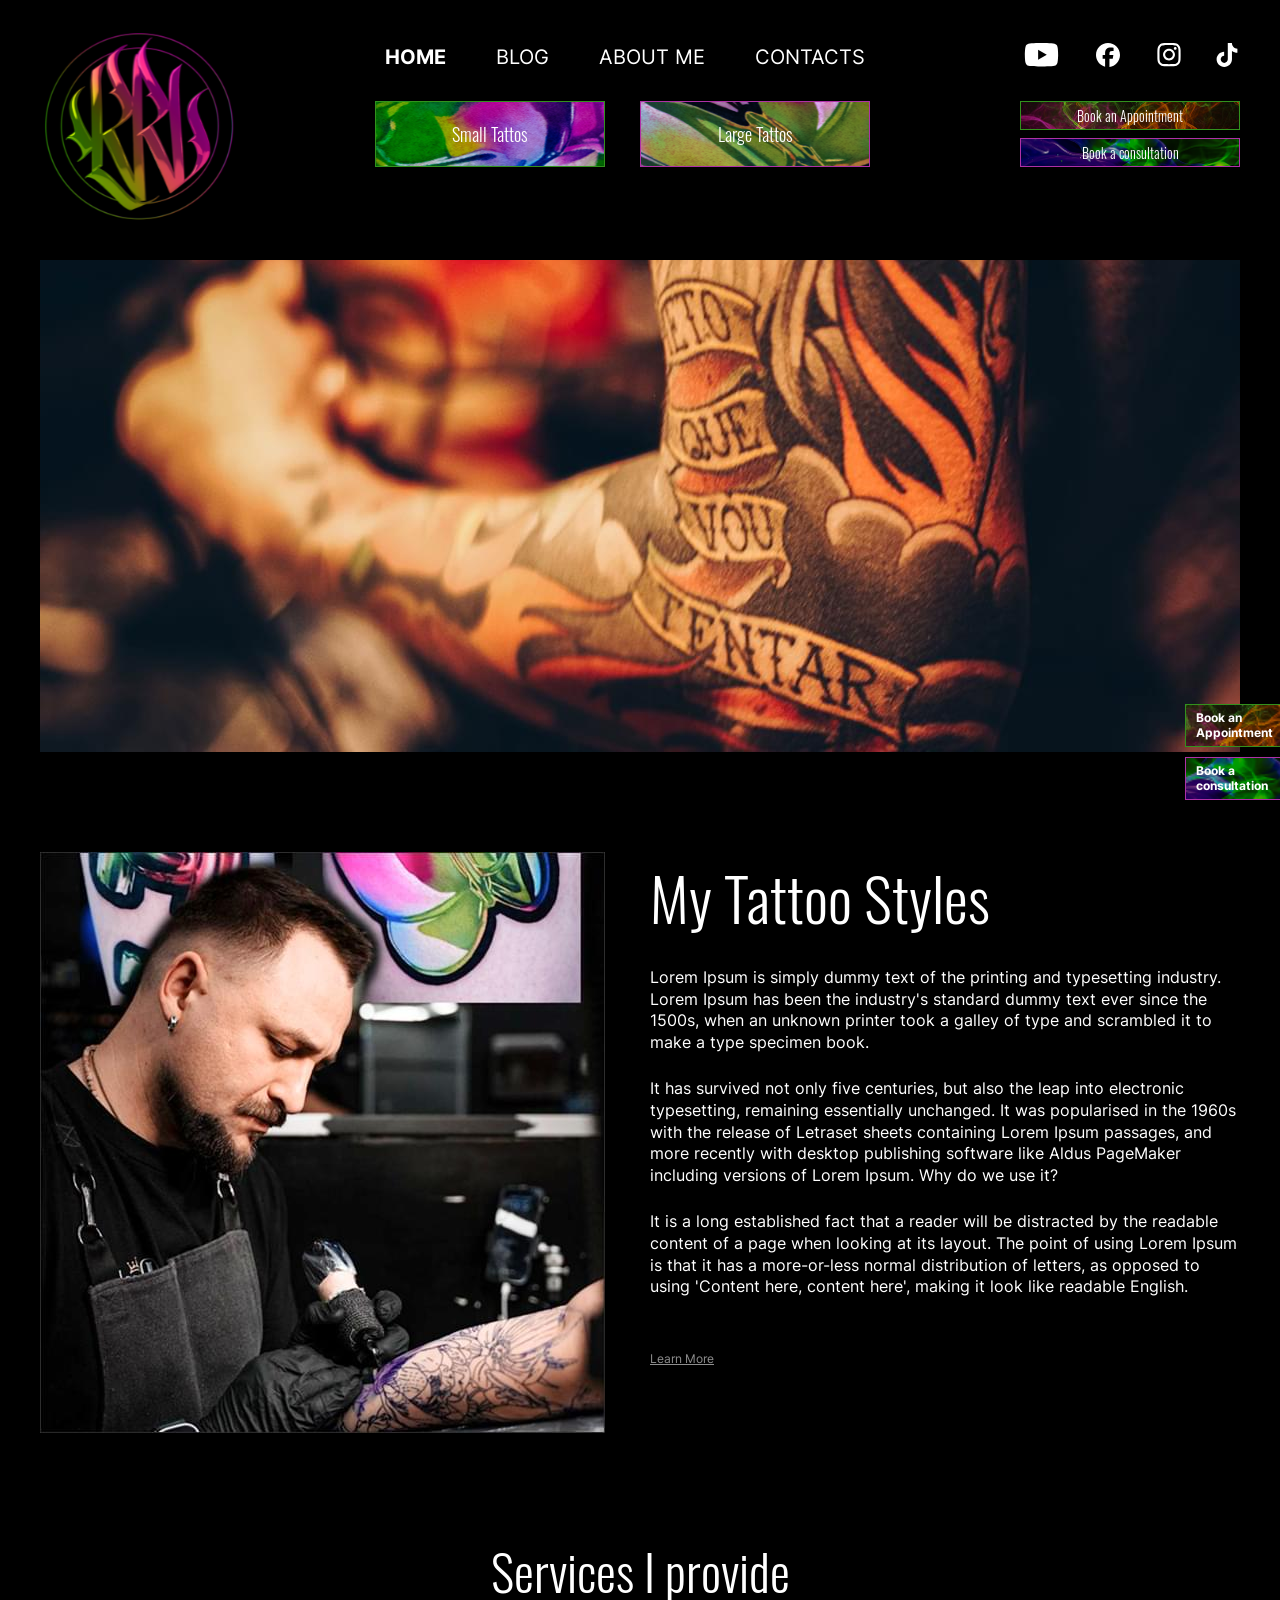
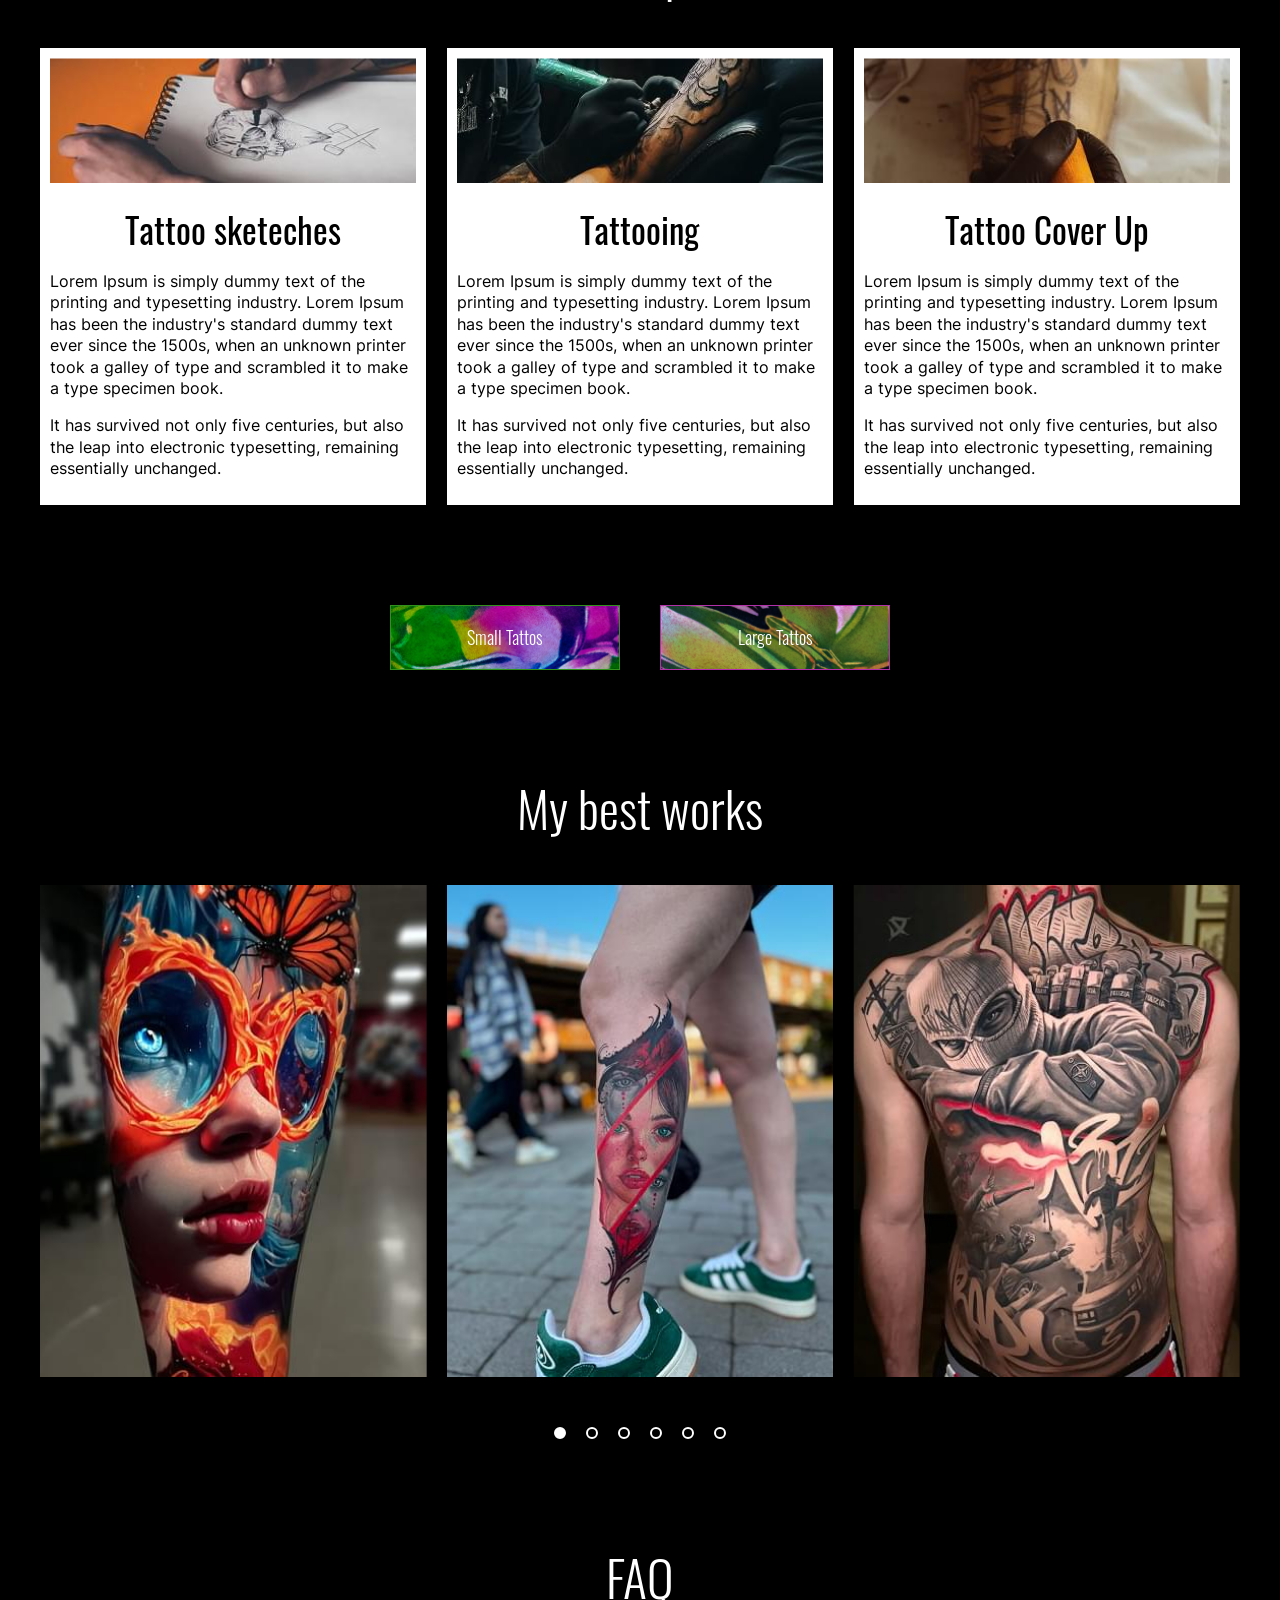
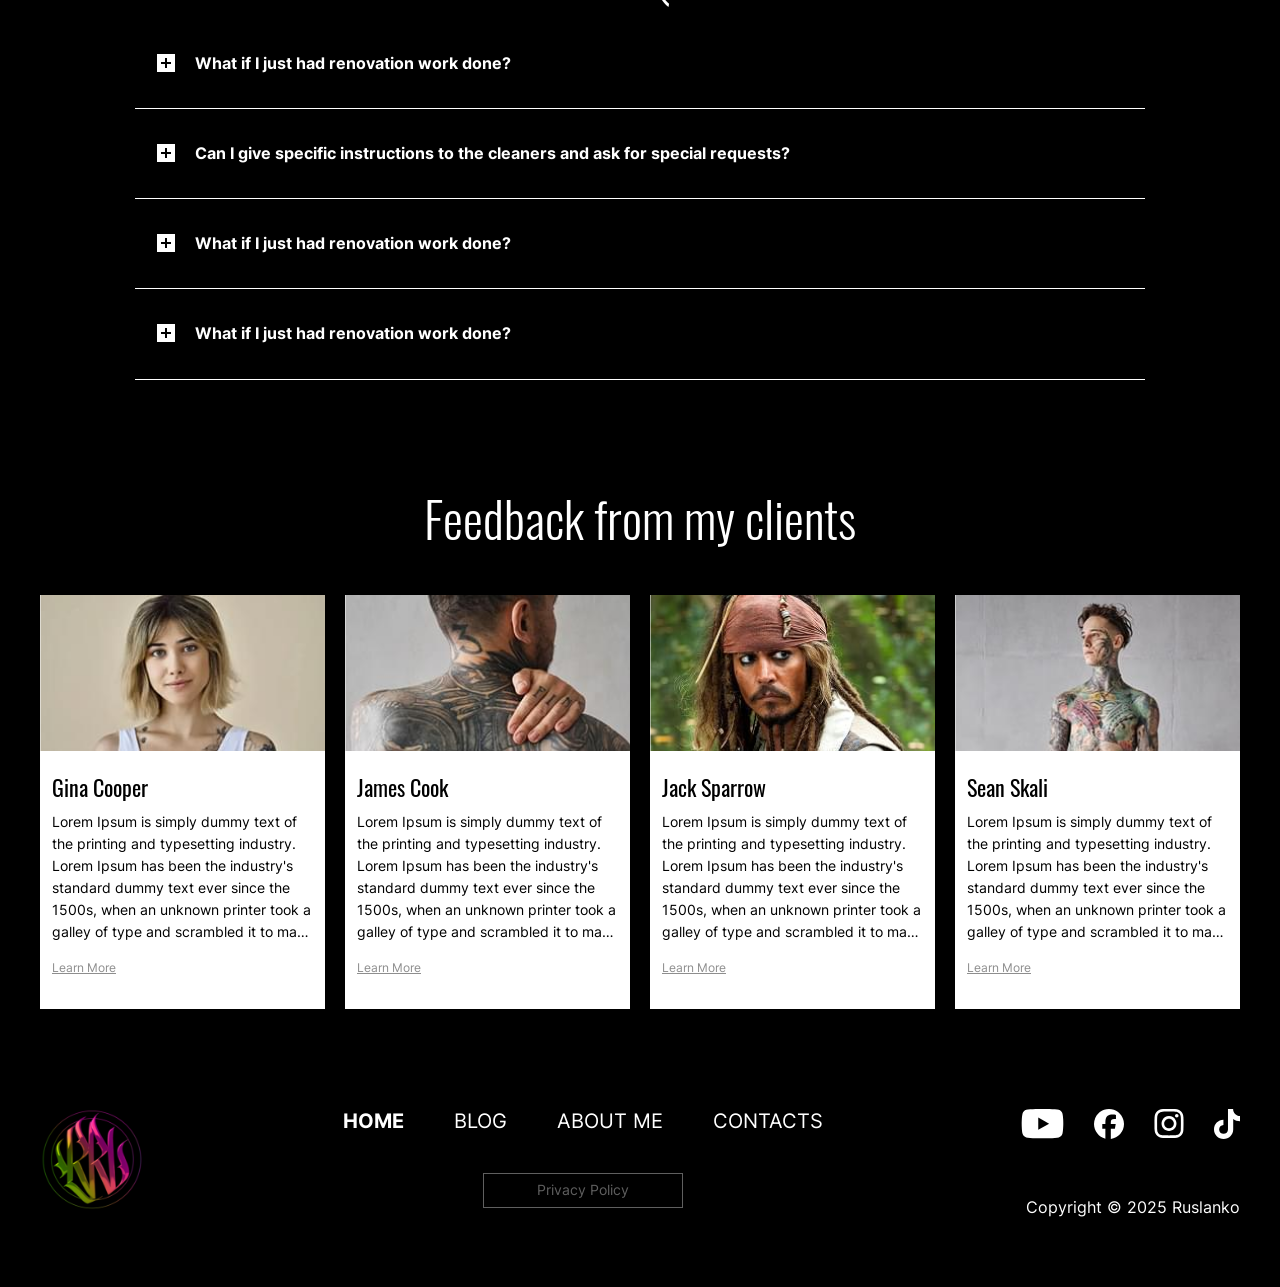
<file: index.html>
<!DOCTYPE html>
<html lang="en">

<head>
	<title>Home</title>
	<meta charset="UTF-8">
	<meta name="format-detection" content="telephone=no">
	<!-- <style>body{opacity: 0;}</style> -->
	<link rel="stylesheet" href="css/style.min.css?_v=20260323214027">
	<link rel="shortcut icon" href="favicon.ico">
	<!-- <meta name="robots" content="noindex, nofollow"> -->
	<meta name="viewport" content="width=device-width, initial-scale=1.0">
</head>

<body class="main">
	<div class="wrapper">
		<header class="header">
			<div class="_container">
				<div class="header__body">
					<a href="index.html" class="header__logo desc">
						<img src="img/logo.svg" alt="Image">
					</a>

					<div class="header__content">
						<div class="header__top">
							<div class="header__open-menu">
								<span></span>
								<span></span>
								<span></span>
							</div>

							<a href="index.html" class="header__logo mobile">
								<img src="img/logo.svg" alt="Image">
							</a>

							<nav class="header__nav">
								<a href="index.html" class="header__link active">Home</a>
								<a href="blog.html" class="header__link">Blog</a>
								<a href="about.html" class="header__link">About me</a>
								<a href="contacts.html" class="header__link">Contacts</a>
							</nav>

							<div class="header__socials">
								<a href="#" class="header__social">
									<svg width="43" height="31" viewBox="0 0 43 31" fill="none" xmlns="http://www.w3.org/2000/svg">
										<path d="M42.1009 4.73C41.8578 3.8152 41.3787 2.98029 40.7116 2.30884C40.0444 1.63739 39.2126 1.15294 38.2993 0.903977C34.9375 1.06792e-07 21.5 0 21.5 0C21.5 0 8.06253 1.06792e-07 4.70071 0.903977C3.78749 1.15294 2.95567 1.63739 2.2885 2.30884C1.62134 2.98029 1.14223 3.8152 0.899122 4.73C3.06244e-05 8.10648 3.05176e-05 15.1477 3.05176e-05 15.1477C3.05176e-05 15.1477 3.06244e-05 22.189 0.899122 25.5655C1.14223 26.4803 1.62134 27.3152 2.2885 27.9866C2.95567 28.6581 3.78749 29.1425 4.70071 29.3915C8.06253 30.2955 21.5 30.2955 21.5 30.2955C21.5 30.2955 34.9375 30.2955 38.2993 29.3915C39.2126 29.1425 40.0444 28.6581 40.7116 27.9866C41.3787 27.3152 41.8578 26.4803 42.1009 25.5655C43 22.189 43 15.1477 43 15.1477C43 15.1477 43 8.10648 42.1009 4.73Z" />
										<path d="M17.1023 21.5416V8.75397L28.3409 15.1478L17.1023 21.5416Z" fill="black" />
									</svg>
								</a>

								<a href="#" class="header__social">
									<svg width="30" height="30" viewBox="0 0 30 30" fill="none" xmlns="http://www.w3.org/2000/svg">
										<path d="M14.9997 0C6.71567 0 0 6.74047 0 15.0551C0 22.1153 4.8431 28.0398 11.3764 29.667V19.6559H8.28343V15.0551H11.3764V13.0726C11.3764 7.94849 13.6869 5.5734 18.6992 5.5734C19.6496 5.5734 21.2894 5.76068 21.9602 5.94737V10.1176C21.6062 10.0803 20.9912 10.0616 20.2274 10.0616C17.768 10.0616 16.8177 10.9968 16.8177 13.4279V15.0551H21.7172L20.8754 19.6559H16.8177V30C24.2449 29.0997 30 22.7525 30 15.0551C29.9994 6.74047 23.2837 0 14.9997 0Z" />
									</svg>
								</a>

								<a href="#" class="header__social">
									<svg width="30" height="31" viewBox="0 0 30 31" fill="none" xmlns="http://www.w3.org/2000/svg">
										<path d="M15.0088 2.70276C19.019 2.70276 19.4938 2.72034 21.0709 2.7907C22.5366 2.85519 23.3281 3.10143 23.8558 3.30663C24.5534 3.57631 25.0576 3.90463 25.5794 4.42642C26.1071 4.95407 26.4295 5.45241 26.6992 6.15009C26.9044 6.67774 27.1507 7.47508 27.2152 8.93492C27.2855 10.5179 27.3031 10.9928 27.3031 14.9971C27.3031 19.0072 27.2855 19.4821 27.2152 21.0592C27.1507 22.5249 26.9044 23.3164 26.6992 23.844C26.4295 24.5417 26.1012 25.0459 25.5794 25.5677C25.0518 26.0954 24.5534 26.4178 23.8558 26.6875C23.3281 26.8927 22.5308 27.1389 21.0709 27.2034C19.488 27.2738 19.0131 27.2914 15.0088 27.2914C10.9986 27.2914 10.5237 27.2738 8.94665 27.2034C7.48095 27.1389 6.68947 26.8927 6.16181 26.6875C5.46414 26.4178 4.95994 26.0895 4.43815 25.5677C3.91049 25.0401 3.58804 24.5417 3.31835 23.844C3.11315 23.3164 2.86691 22.5191 2.80242 21.0592C2.73207 19.4763 2.71448 19.0014 2.71448 14.9971C2.71448 10.9869 2.73207 10.512 2.80242 8.93492C2.86691 7.46922 3.11315 6.67774 3.31835 6.15009C3.58804 5.45241 3.91636 4.94821 4.43815 4.42642C4.9658 3.89877 5.46414 3.57631 6.16181 3.30663C6.68947 3.10143 7.48681 2.85519 8.94665 2.7907C10.5237 2.72034 10.9986 2.70276 15.0088 2.70276ZM15.0088 0C10.9341 0 10.4241 0.0175884 8.82353 0.0879421C7.22885 0.158296 6.1325 0.416259 5.18272 0.785616C4.19191 1.17256 3.35353 1.68263 2.52101 2.52101C1.68263 3.35353 1.17256 4.19191 0.785617 5.17686C0.416259 6.1325 0.158296 7.22298 0.0879422 8.81767C0.0175884 10.4241 0 10.9341 0 15.0088C0 19.0834 0.0175884 19.5935 0.0879422 21.1941C0.158296 22.7887 0.416259 23.8851 0.785617 24.8349C1.17256 25.8257 1.68263 26.6641 2.52101 27.4966C3.35353 28.3291 4.19191 28.845 5.17686 29.2261C6.1325 29.5955 7.22298 29.8534 8.81767 29.9238C10.4182 29.9941 10.9283 30.0117 15.0029 30.0117C19.0776 30.0117 19.5876 29.9941 21.1882 29.9238C22.7829 29.8534 23.8792 29.5955 24.829 29.2261C25.814 28.845 26.6523 28.3291 27.4849 27.4966C28.3174 26.6641 28.8333 25.8257 29.2144 24.8407C29.5837 23.8851 29.8417 22.7946 29.9121 21.1999C29.9824 19.5994 30 19.0893 30 15.0147C30 10.94 29.9824 10.4299 29.9121 8.82939C29.8417 7.23471 29.5837 6.13836 29.2144 5.18859C28.845 4.19191 28.335 3.35353 27.4966 2.52101C26.6641 1.68849 25.8257 1.17256 24.8407 0.791479C23.8851 0.422122 22.7946 0.164159 21.1999 0.093805C19.5935 0.0175884 19.0834 0 15.0088 0Z" />
										<path d="M15.0088 7.2992C10.7524 7.2992 7.29919 10.7524 7.29919 15.0088C7.29919 19.2652 10.7524 22.7184 15.0088 22.7184C19.2652 22.7184 22.7184 19.2652 22.7184 15.0088C22.7184 10.7524 19.2652 7.2992 15.0088 7.2992ZM15.0088 20.0098C12.2474 20.0098 10.0078 17.7702 10.0078 15.0088C10.0078 12.2474 12.2474 10.0078 15.0088 10.0078C17.7702 10.0078 20.0098 12.2474 20.0098 15.0088C20.0098 17.7702 17.7702 20.0098 15.0088 20.0098Z" />
										<path d="M24.8231 6.99427C24.8231 7.99095 24.0141 8.79416 23.0232 8.79416C22.0266 8.79416 21.2234 7.98509 21.2234 6.99427C21.2234 5.9976 22.0324 5.19439 23.0232 5.19439C24.0141 5.19439 24.8231 6.00346 24.8231 6.99427Z" />
									</svg>
								</a>

								<a href="#" class="header__social">
									<svg width="26" height="30" viewBox="0 0 26 30" fill="none" xmlns="http://www.w3.org/2000/svg">
										<path d="M19.1164 0H13.9865V20.4347C13.9865 22.8696 12.0135 24.8696 9.55819 24.8696C7.10286 24.8696 5.12985 22.8696 5.12985 20.4347C5.12985 18.0435 7.05903 16.0869 9.42668 16V10.8696C4.20911 10.9565 0 15.1739 0 20.4347C0 25.7392 4.29679 30 9.60205 30C14.9072 30 19.204 25.6957 19.204 20.4347V9.9565C21.1332 11.3478 23.5008 12.1739 26 12.2174V7.08696C22.1417 6.95652 19.1164 3.82608 19.1164 0Z" />
									</svg>
								</a>
							</div>
						</div>

						<div class="header_bottom">
							<div class="header__categories">
								<a href="gallery.html" class="header__category green">Small Tattos</a>

								<a href="gallery.html" class="header__category red">Large Tattos</a>
							</div>

							<div class="header__controls">
								<a href="#" class="header__button green">Book an Appointment</a>

								<a href="#" class="header__button red">Book a consultation</a>
							</div>
						</div>
					</div>
				</div>
			</div>
		</header>

		<div class="menu">
			<div class="menu__close-menu">
				<span></span>
				<span></span>
			</div>

			<div class="menu__body">
				<a href="index.html" class="menu__logo">
					<img src="img/logo.svg" alt="Image">
				</a>

				<nav class="menu__nav">
					<a href="index.html" class="menu__link active">Home</a>
					<a href="blog.html" class="menu__link">Blog</a>
					<a href="about.html" class="menu__link">About me</a>
					<a href="contacts.html" class="menu__link">Contacts</a>
				</nav>

				<div class="menu__socials">
					<a href="#" class="menu__social">
						<img src="img/icon/youtube.svg" alt="Image">
					</a>

					<a href="#" class="menu__social">
						<img src="img/icon/facebook.svg" alt="Image">
					</a>

					<a href="#" class="menu__social">
						<img src="img/icon/instagram.svg" alt="Image">
					</a>

					<a href="#" class="menu__social">
						<img src="img/icon/tik-tok.svg" alt="Image">
					</a>
				</div>
			</div>
		</div>


		<main class="page">
			<section class="main-section">
				<div class="_container">
					<div class="main-section__main-image">
						<img src="img/main.jpg" alt="Image">
					</div>

					<div class="main-section__body">
						<div class="main-section__image">
							<img src="img/styles.jpg" alt="Image">
						</div>

						<div class="main-section__content">
							<h1 class="main-section__title">My Tattoo Styles</h1>

							<div class="main-section__text">
								<p>Lorem Ipsum is simply dummy text of the printing and typesetting industry. Lorem Ipsum has been the industry's standard dummy text ever since the 1500s, when an unknown printer took a galley of type and scrambled it to make a type specimen book. </p>
								<p>It has survived not only five centuries, but also the leap into electronic typesetting, remaining essentially unchanged. It was popularised in the 1960s with the release of Letraset sheets containing Lorem Ipsum passages, and more recently with desktop publishing software like Aldus PageMaker including versions of Lorem Ipsum. Why do we use it?</p>
								<p>It is a long established fact that a reader will be distracted by the readable content of a page when looking at its layout. The point of using Lorem Ipsum is that it has a more-or-less normal distribution of letters, as opposed to using 'Content here, content here', making it look like readable English. </p>
							</div>

							<a href="#" class="main-section__link">Learn More</a>
						</div>
					</div>
				</div>
			</section>

			<section class="services">
				<div class="_container">
					<h2 class="section-title">Services I provide</h2>

					<div class="services__body">
						<div class="services__item">
							<div class="services__item-image">
								<img src="img/services/image01.jpg" alt="Image">
							</div>

							<h3 class="services__item-title">Tattoo sketeches</h3>

							<div class="services__item-text">
								<p>Lorem Ipsum is simply dummy text of the printing and typesetting industry. Lorem Ipsum has been the industry's standard dummy text ever since the 1500s, when an unknown printer took a galley of type and scrambled it to make a type specimen book. </p>
								<p>It has survived not only five centuries, but also the leap into electronic typesetting, remaining essentially unchanged. </p>
							</div>
						</div>

						<div class="services__item">
							<div class="services__item-image">
								<img src="img/services/image02.jpg" alt="Image">
							</div>

							<h3 class="services__item-title">Tattooing</h3>

							<div class="services__item-text">
								<p>Lorem Ipsum is simply dummy text of the printing and typesetting industry. Lorem Ipsum has been the industry's standard dummy text ever since the 1500s, when an unknown printer took a galley of type and scrambled it to make a type specimen book. </p>
								<p>It has survived not only five centuries, but also the leap into electronic typesetting, remaining essentially unchanged. </p>
							</div>
						</div>

						<div class="services__item">
							<div class="services__item-image">
								<img src="img/services/image03.jpg" alt="Image">
							</div>

							<h3 class="services__item-title">Tattoo Cover Up</h3>

							<div class="services__item-text">
								<p>Lorem Ipsum is simply dummy text of the printing and typesetting industry. Lorem Ipsum has been the industry's standard dummy text ever since the 1500s, when an unknown printer took a galley of type and scrambled it to make a type specimen book. </p>
								<p>It has survived not only five centuries, but also the leap into electronic typesetting, remaining essentially unchanged. </p>
							</div>
						</div>
					</div>

					<div class="services__control">
						<a href="gallery.html" class="services__category green">Small Tattos</a>

						<a href="gallery.html" class="services__category red">Large Tattos</a>
					</div>
				</div>
			</section>

			<section class="works">
				<div class="_container">
					<h2 class="section-title">My best works</h2>

					<div class="works__body swiper">
						<div class="swiper-wrapper" data-gallery>
							<a href="img/work/image01.jpg" class="works__item swiper-slide">
								<img src="img/work/image01.jpg" alt="Image">
							</a>
							<a href="img/work/image02.jpg" class="works__item swiper-slide">
								<img src="img/work/image02.jpg" alt="Image">
							</a>
							<a href="img/work/image03.jpg" class="works__item swiper-slide">
								<img src="img/work/image03.jpg" alt="Image">
							</a>
							<a href="img/work/image04.jpg" class="works__item swiper-slide">
								<img src="img/work/image04.jpg" alt="Image">
							</a>
							<a href="img/work/image05.jpg" class="works__item swiper-slide">
								<img src="img/work/image05.jpg" alt="Image">
							</a>
							<a href="img/work/image06.jpg" class="works__item swiper-slide">
								<img src="img/work/image06.jpg" alt="Image">
							</a>
						</div>

						<div class="works__pagination"></div>
					</div>
				</div>
			</section>

			<section class="faq">
				<div class="_container">
					<h2 class="section-title">FAQ</h2>

					<div class="spollers" data-spollers data-one-spoller>
						<details class="spollers__item">
							<summary class="spollers__title">
								<div class="spollers__marker"></div>
								What if I just had renovation work done?
							</summary>
							<div class="spollers__body">Yes, special instructions con be left for the cleaning professional when you schedule your appointment online. After the cleon is complete, you con rate your MyClean experience and update your special instructions if you wont something cleoned differently.</div>
						</details>

						<details class="spollers__item">
							<summary class="spollers__title">
								<div class="spollers__marker"></div>
								Can I give specific instructions to the cleaners and ask for special requests?
							</summary>
							<div class="spollers__body">Yes, special instructions con be left for the cleaning professional when you schedule your appointment online. After the cleon is complete, you con rate your MyClean experience and update your special instructions if you wont something cleoned differently.</div>
						</details>

						<details class="spollers__item">
							<summary class="spollers__title">
								<div class="spollers__marker"></div>
								What if I just had renovation work done?
							</summary>
							<div class="spollers__body">Yes, special instructions con be left for the cleaning professional when you schedule your appointment online. After the cleon is complete, you con rate your MyClean experience and update your special instructions if you wont something cleoned differently.</div>
						</details>

						<details class="spollers__item">
							<summary class="spollers__title">
								<div class="spollers__marker"></div>
								What if I just had renovation work done?
							</summary>
							<div class="spollers__body">Yes, special instructions con be left for the cleaning professional when you schedule your appointment online. After the cleon is complete, you con rate your MyClean experience and update your special instructions if you wont something cleoned differently.</div>
						</details>
					</div>
				</div>
			</section>

			<section class="feedback">
				<div class="_container">
					<h2 class="section-title">Feedback from my clients</h2>

					<div class="feedback__body">
						<div class="feedback__item">
							<div class="feedback__item-image">
								<img src="img/feedback/image01.jpg" alt="Image">
							</div>

							<div class="feedback__item-content">
								<h3 class="feedback__item-name">Gina Cooper</h3>

								<p class="feedback__item-text">Lorem Ipsum is simply dummy text of the printing and typesetting industry. Lorem Ipsum has been the industry's standard dummy text ever since the 1500s, when an unknown printer took a galley of type and scrambled it to make a type specimen book, when an unknown printer took a galley of type and scrambled it to make a type specimen book</p>

								<a href="#" class="feedback__item-link">Learn More</a>
							</div>
						</div>

						<div class="feedback__item">
							<div class="feedback__item-image">
								<img src="img/feedback/image02.jpg" alt="Image">
							</div>

							<div class="feedback__item-content">
								<h3 class="feedback__item-name">James Cook</h3>

								<p class="feedback__item-text">Lorem Ipsum is simply dummy text of the printing and typesetting industry. Lorem Ipsum has been the industry's standard dummy text ever since the 1500s, when an unknown printer took a galley of type and scrambled it to make a type specimen book, when an unknown printer took a galley of type and scrambled it to make a type specimen book</p>

								<a href="#" class="feedback__item-link">Learn More</a>
							</div>
						</div>

						<div class="feedback__item">
							<div class="feedback__item-image">
								<img src="img/feedback/image03.jpg" alt="Image">
							</div>

							<div class="feedback__item-content">
								<h3 class="feedback__item-name">Jack Sparrow</h3>

								<p class="feedback__item-text">Lorem Ipsum is simply dummy text of the printing and typesetting industry. Lorem Ipsum has been the industry's standard dummy text ever since the 1500s, when an unknown printer took a galley of type and scrambled it to make a type specimen book, when an unknown printer took a galley of type and scrambled it to make a type specimen book</p>

								<a href="#" class="feedback__item-link">Learn More</a>
							</div>
						</div>

						<div class="feedback__item">
							<div class="feedback__item-image">
								<img src="img/feedback/image04.jpg" alt="Image">
							</div>

							<div class="feedback__item-content">
								<h3 class="feedback__item-name">Sean Skalі</h3>

								<p class="feedback__item-text">Lorem Ipsum is simply dummy text of the printing and typesetting industry. Lorem Ipsum has been the industry's standard dummy text ever since the 1500s, when an unknown printer took a galley of type and scrambled it to make a type specimen book, when an unknown printer took a galley of type and scrambled it to make a type specimen book</p>

								<a href="#" class="feedback__item-link">Learn More</a>
							</div>
						</div>
					</div>
				</div>
			</section>
		</main>

		<div class="main-controls">
			<a href="#" class="main-controls__button green">Book an Appointment</a>

			<a href="#" class="main-controls__button red">Book a consultation</a>
		</div>

		<footer class="footer">
			<div class="_container">
				<a href="index.html" class="footer__logo">
					<img src="img/logo.svg" alt="Image">
				</a>

				<div class="footer__center">
					<nav class="footer__nav">
						<a href="index.html" class="footer__link active">Home</a>
						<a href="blog.html" class="footer__link">Blog</a>
						<a href="about.html" class="footer__link">About me</a>
						<a href="contacts.html" class="footer__link">Contacts</a>
					</nav>

					<a href="#" class="footer__privacy">Privacy Policy</a>
				</div>

				<div class="footer__right">
					<div class="footer__socials">
						<a href="#" class="footer__social">
							<svg width="43" height="31" viewBox="0 0 43 31" fill="none" xmlns="http://www.w3.org/2000/svg">
								<path d="M42.1009 4.73C41.8578 3.8152 41.3787 2.98029 40.7116 2.30884C40.0444 1.63739 39.2126 1.15294 38.2993 0.903977C34.9375 1.06792e-07 21.5 0 21.5 0C21.5 0 8.06253 1.06792e-07 4.70071 0.903977C3.78749 1.15294 2.95567 1.63739 2.2885 2.30884C1.62134 2.98029 1.14223 3.8152 0.899122 4.73C3.06244e-05 8.10648 3.05176e-05 15.1477 3.05176e-05 15.1477C3.05176e-05 15.1477 3.06244e-05 22.189 0.899122 25.5655C1.14223 26.4803 1.62134 27.3152 2.2885 27.9866C2.95567 28.6581 3.78749 29.1425 4.70071 29.3915C8.06253 30.2955 21.5 30.2955 21.5 30.2955C21.5 30.2955 34.9375 30.2955 38.2993 29.3915C39.2126 29.1425 40.0444 28.6581 40.7116 27.9866C41.3787 27.3152 41.8578 26.4803 42.1009 25.5655C43 22.189 43 15.1477 43 15.1477C43 15.1477 43 8.10648 42.1009 4.73Z" />
								<path d="M17.1023 21.5416V8.75397L28.3409 15.1478L17.1023 21.5416Z" fill="black" />
							</svg>
						</a>

						<a href="#" class="footer__social">
							<svg width="30" height="30" viewBox="0 0 30 30" fill="none" xmlns="http://www.w3.org/2000/svg">
								<path d="M14.9997 0C6.71567 0 0 6.74047 0 15.0551C0 22.1153 4.8431 28.0398 11.3764 29.667V19.6559H8.28343V15.0551H11.3764V13.0726C11.3764 7.94849 13.6869 5.5734 18.6992 5.5734C19.6496 5.5734 21.2894 5.76068 21.9602 5.94737V10.1176C21.6062 10.0803 20.9912 10.0616 20.2274 10.0616C17.768 10.0616 16.8177 10.9968 16.8177 13.4279V15.0551H21.7172L20.8754 19.6559H16.8177V30C24.2449 29.0997 30 22.7525 30 15.0551C29.9994 6.74047 23.2837 0 14.9997 0Z" />
							</svg>
						</a>

						<a href="#" class="footer__social">
							<svg width="30" height="31" viewBox="0 0 30 31" fill="none" xmlns="http://www.w3.org/2000/svg">
								<path d="M15.0088 2.70276C19.019 2.70276 19.4938 2.72034 21.0709 2.7907C22.5366 2.85519 23.3281 3.10143 23.8558 3.30663C24.5534 3.57631 25.0576 3.90463 25.5794 4.42642C26.1071 4.95407 26.4295 5.45241 26.6992 6.15009C26.9044 6.67774 27.1507 7.47508 27.2152 8.93492C27.2855 10.5179 27.3031 10.9928 27.3031 14.9971C27.3031 19.0072 27.2855 19.4821 27.2152 21.0592C27.1507 22.5249 26.9044 23.3164 26.6992 23.844C26.4295 24.5417 26.1012 25.0459 25.5794 25.5677C25.0518 26.0954 24.5534 26.4178 23.8558 26.6875C23.3281 26.8927 22.5308 27.1389 21.0709 27.2034C19.488 27.2738 19.0131 27.2914 15.0088 27.2914C10.9986 27.2914 10.5237 27.2738 8.94665 27.2034C7.48095 27.1389 6.68947 26.8927 6.16181 26.6875C5.46414 26.4178 4.95994 26.0895 4.43815 25.5677C3.91049 25.0401 3.58804 24.5417 3.31835 23.844C3.11315 23.3164 2.86691 22.5191 2.80242 21.0592C2.73207 19.4763 2.71448 19.0014 2.71448 14.9971C2.71448 10.9869 2.73207 10.512 2.80242 8.93492C2.86691 7.46922 3.11315 6.67774 3.31835 6.15009C3.58804 5.45241 3.91636 4.94821 4.43815 4.42642C4.9658 3.89877 5.46414 3.57631 6.16181 3.30663C6.68947 3.10143 7.48681 2.85519 8.94665 2.7907C10.5237 2.72034 10.9986 2.70276 15.0088 2.70276ZM15.0088 0C10.9341 0 10.4241 0.0175884 8.82353 0.0879421C7.22885 0.158296 6.1325 0.416259 5.18272 0.785616C4.19191 1.17256 3.35353 1.68263 2.52101 2.52101C1.68263 3.35353 1.17256 4.19191 0.785617 5.17686C0.416259 6.1325 0.158296 7.22298 0.0879422 8.81767C0.0175884 10.4241 0 10.9341 0 15.0088C0 19.0834 0.0175884 19.5935 0.0879422 21.1941C0.158296 22.7887 0.416259 23.8851 0.785617 24.8349C1.17256 25.8257 1.68263 26.6641 2.52101 27.4966C3.35353 28.3291 4.19191 28.845 5.17686 29.2261C6.1325 29.5955 7.22298 29.8534 8.81767 29.9238C10.4182 29.9941 10.9283 30.0117 15.0029 30.0117C19.0776 30.0117 19.5876 29.9941 21.1882 29.9238C22.7829 29.8534 23.8792 29.5955 24.829 29.2261C25.814 28.845 26.6523 28.3291 27.4849 27.4966C28.3174 26.6641 28.8333 25.8257 29.2144 24.8407C29.5837 23.8851 29.8417 22.7946 29.9121 21.1999C29.9824 19.5994 30 19.0893 30 15.0147C30 10.94 29.9824 10.4299 29.9121 8.82939C29.8417 7.23471 29.5837 6.13836 29.2144 5.18859C28.845 4.19191 28.335 3.35353 27.4966 2.52101C26.6641 1.68849 25.8257 1.17256 24.8407 0.791479C23.8851 0.422122 22.7946 0.164159 21.1999 0.093805C19.5935 0.0175884 19.0834 0 15.0088 0Z" />
								<path d="M15.0088 7.2992C10.7524 7.2992 7.29919 10.7524 7.29919 15.0088C7.29919 19.2652 10.7524 22.7184 15.0088 22.7184C19.2652 22.7184 22.7184 19.2652 22.7184 15.0088C22.7184 10.7524 19.2652 7.2992 15.0088 7.2992ZM15.0088 20.0098C12.2474 20.0098 10.0078 17.7702 10.0078 15.0088C10.0078 12.2474 12.2474 10.0078 15.0088 10.0078C17.7702 10.0078 20.0098 12.2474 20.0098 15.0088C20.0098 17.7702 17.7702 20.0098 15.0088 20.0098Z" />
								<path d="M24.8231 6.99427C24.8231 7.99095 24.0141 8.79416 23.0232 8.79416C22.0266 8.79416 21.2234 7.98509 21.2234 6.99427C21.2234 5.9976 22.0324 5.19439 23.0232 5.19439C24.0141 5.19439 24.8231 6.00346 24.8231 6.99427Z" />
							</svg>
						</a>

						<a href="#" class="footer__social">
							<svg width="26" height="30" viewBox="0 0 26 30" fill="none" xmlns="http://www.w3.org/2000/svg">
								<path d="M19.1164 0H13.9865V20.4347C13.9865 22.8696 12.0135 24.8696 9.55819 24.8696C7.10286 24.8696 5.12985 22.8696 5.12985 20.4347C5.12985 18.0435 7.05903 16.0869 9.42668 16V10.8696C4.20911 10.9565 0 15.1739 0 20.4347C0 25.7392 4.29679 30 9.60205 30C14.9072 30 19.204 25.6957 19.204 20.4347V9.9565C21.1332 11.3478 23.5008 12.1739 26 12.2174V7.08696C22.1417 6.95652 19.1164 3.82608 19.1164 0Z" />
							</svg>
						</a>
					</div>

					<div class="footer__copyright">Copyright <span>©</span> 2025 Ruslanko</div>
				</div>
			</div>
		</footer>

	</div>
	<script src="js/app.min.js?_v=20260323214027"></script>
</body>

</html>
</file>
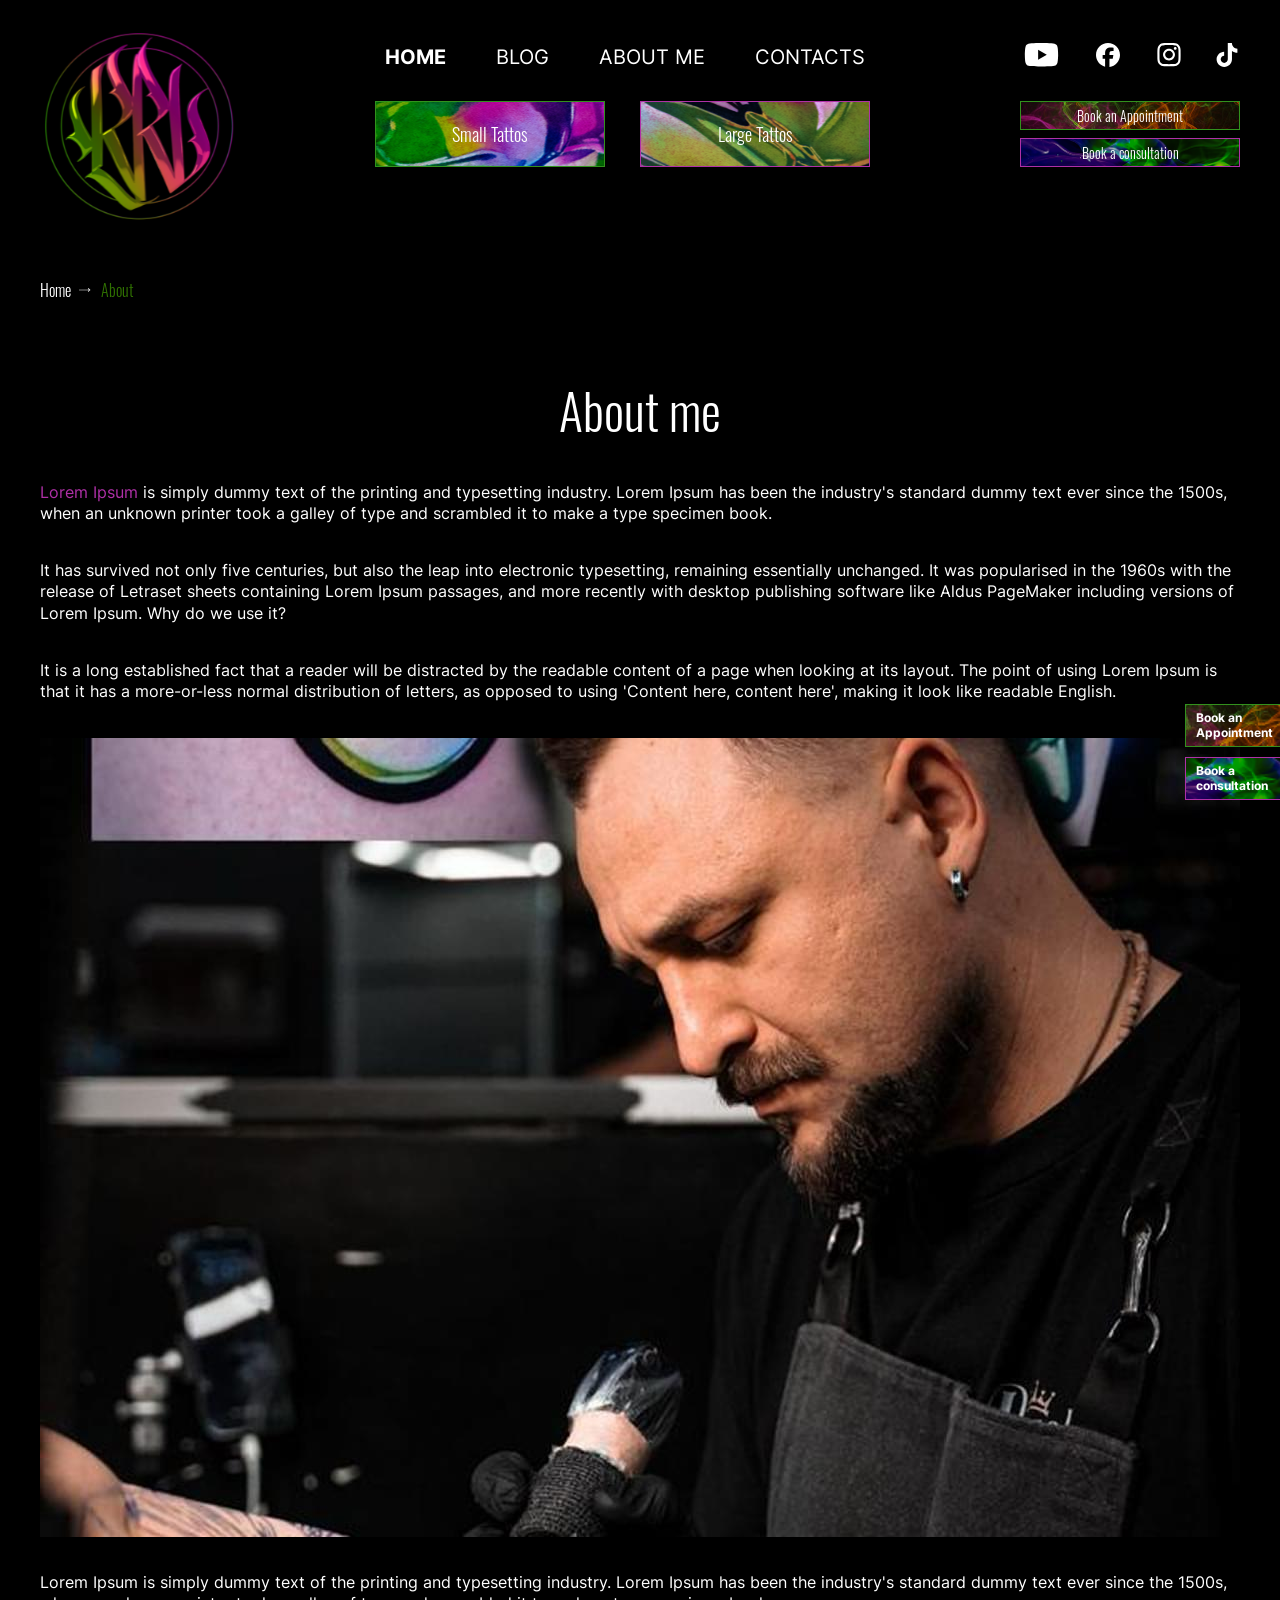
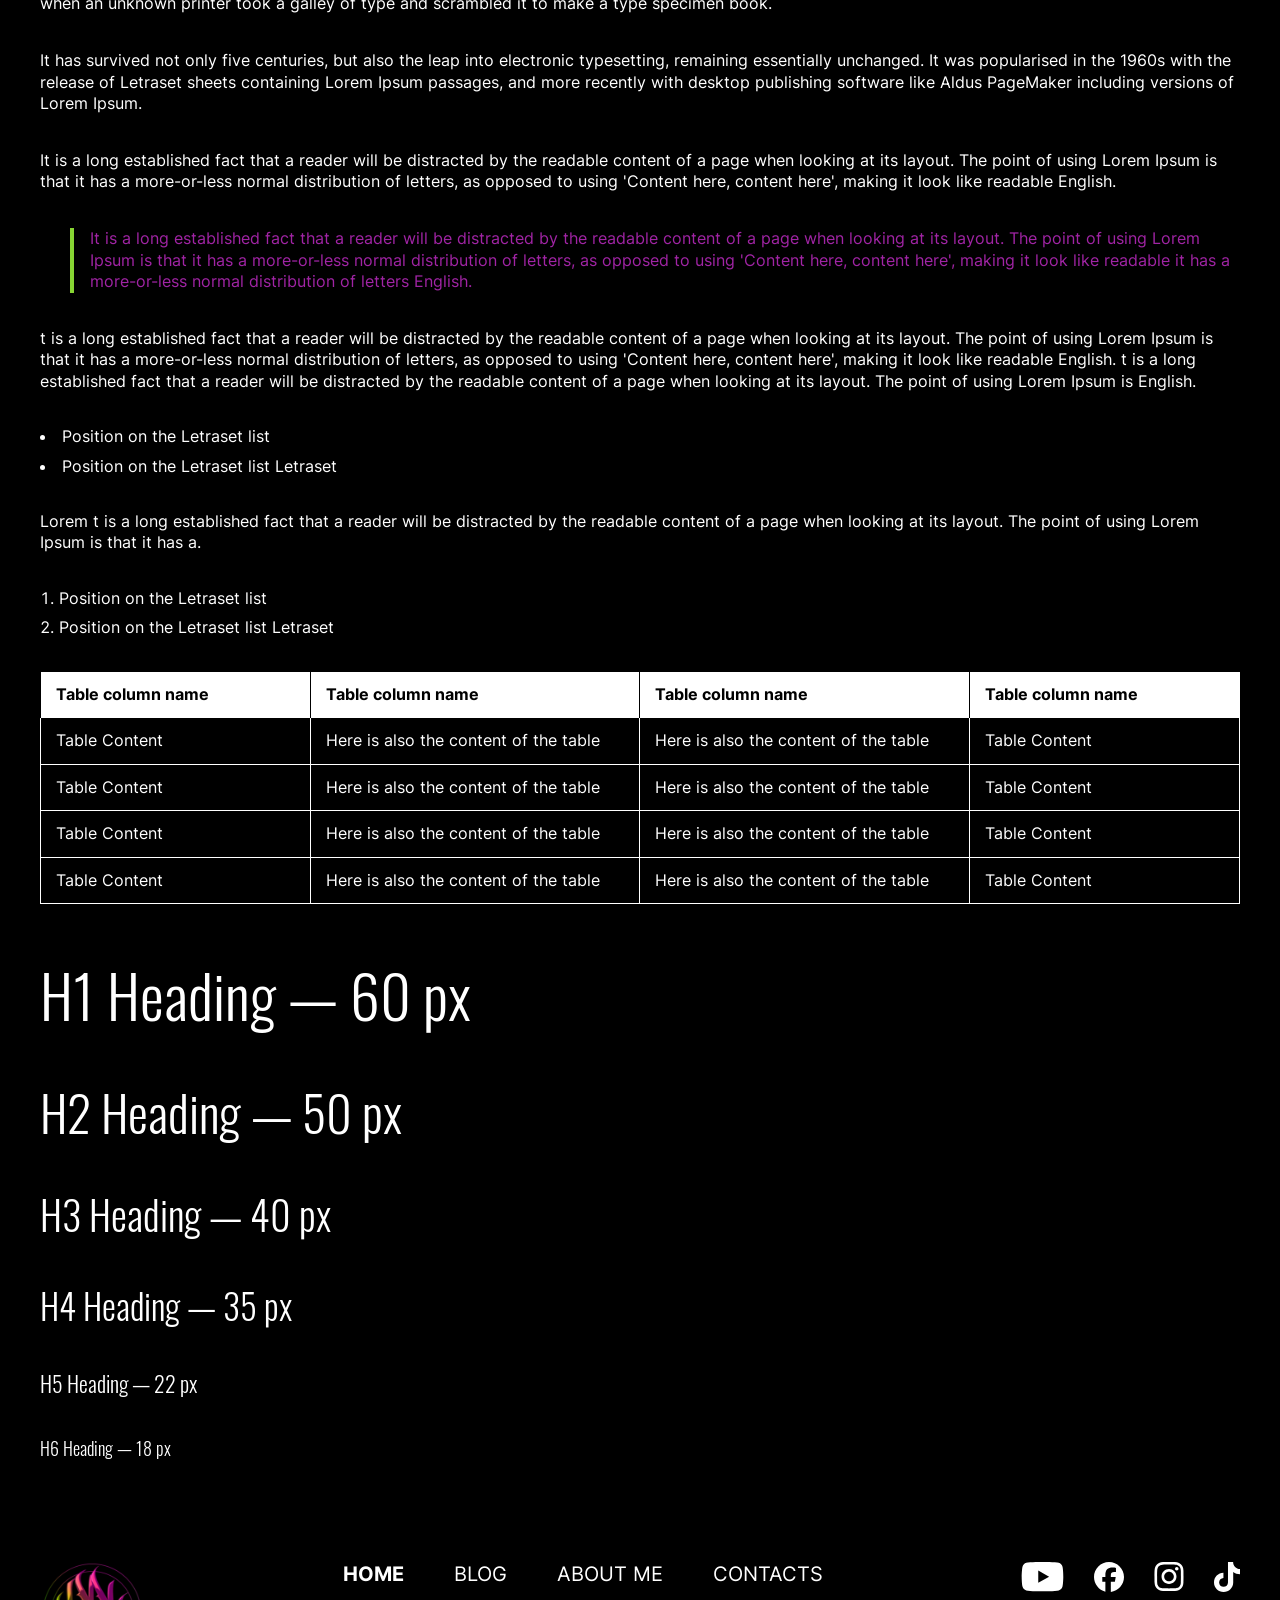
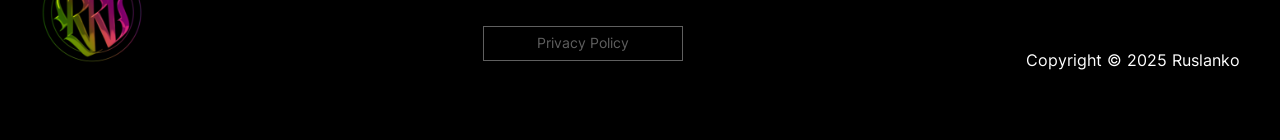
<file: about.html>
<!DOCTYPE html>
<html lang="en">

<head>
	<title>About</title>
	<meta charset="UTF-8">
	<meta name="format-detection" content="telephone=no">
	<!-- <style>body{opacity: 0;}</style> -->
	<link rel="stylesheet" href="css/style.min.css?_v=20260323214027">
	<link rel="shortcut icon" href="favicon.ico">
	<!-- <meta name="robots" content="noindex, nofollow"> -->
	<meta name="viewport" content="width=device-width, initial-scale=1.0">
</head>

<body class="main">
	<div class="wrapper">
		<header class="header">
			<div class="_container">
				<div class="header__body">
					<a href="index.html" class="header__logo desc">
						<img src="img/logo.svg" alt="Image">
					</a>

					<div class="header__content">
						<div class="header__top">
							<div class="header__open-menu">
								<span></span>
								<span></span>
								<span></span>
							</div>

							<a href="index.html" class="header__logo mobile">
								<img src="img/logo.svg" alt="Image">
							</a>

							<nav class="header__nav">
								<a href="index.html" class="header__link active">Home</a>
								<a href="blog.html" class="header__link">Blog</a>
								<a href="about.html" class="header__link">About me</a>
								<a href="contacts.html" class="header__link">Contacts</a>
							</nav>

							<div class="header__socials">
								<a href="#" class="header__social">
									<svg width="43" height="31" viewBox="0 0 43 31" fill="none" xmlns="http://www.w3.org/2000/svg">
										<path d="M42.1009 4.73C41.8578 3.8152 41.3787 2.98029 40.7116 2.30884C40.0444 1.63739 39.2126 1.15294 38.2993 0.903977C34.9375 1.06792e-07 21.5 0 21.5 0C21.5 0 8.06253 1.06792e-07 4.70071 0.903977C3.78749 1.15294 2.95567 1.63739 2.2885 2.30884C1.62134 2.98029 1.14223 3.8152 0.899122 4.73C3.06244e-05 8.10648 3.05176e-05 15.1477 3.05176e-05 15.1477C3.05176e-05 15.1477 3.06244e-05 22.189 0.899122 25.5655C1.14223 26.4803 1.62134 27.3152 2.2885 27.9866C2.95567 28.6581 3.78749 29.1425 4.70071 29.3915C8.06253 30.2955 21.5 30.2955 21.5 30.2955C21.5 30.2955 34.9375 30.2955 38.2993 29.3915C39.2126 29.1425 40.0444 28.6581 40.7116 27.9866C41.3787 27.3152 41.8578 26.4803 42.1009 25.5655C43 22.189 43 15.1477 43 15.1477C43 15.1477 43 8.10648 42.1009 4.73Z" />
										<path d="M17.1023 21.5416V8.75397L28.3409 15.1478L17.1023 21.5416Z" fill="black" />
									</svg>
								</a>

								<a href="#" class="header__social">
									<svg width="30" height="30" viewBox="0 0 30 30" fill="none" xmlns="http://www.w3.org/2000/svg">
										<path d="M14.9997 0C6.71567 0 0 6.74047 0 15.0551C0 22.1153 4.8431 28.0398 11.3764 29.667V19.6559H8.28343V15.0551H11.3764V13.0726C11.3764 7.94849 13.6869 5.5734 18.6992 5.5734C19.6496 5.5734 21.2894 5.76068 21.9602 5.94737V10.1176C21.6062 10.0803 20.9912 10.0616 20.2274 10.0616C17.768 10.0616 16.8177 10.9968 16.8177 13.4279V15.0551H21.7172L20.8754 19.6559H16.8177V30C24.2449 29.0997 30 22.7525 30 15.0551C29.9994 6.74047 23.2837 0 14.9997 0Z" />
									</svg>
								</a>

								<a href="#" class="header__social">
									<svg width="30" height="31" viewBox="0 0 30 31" fill="none" xmlns="http://www.w3.org/2000/svg">
										<path d="M15.0088 2.70276C19.019 2.70276 19.4938 2.72034 21.0709 2.7907C22.5366 2.85519 23.3281 3.10143 23.8558 3.30663C24.5534 3.57631 25.0576 3.90463 25.5794 4.42642C26.1071 4.95407 26.4295 5.45241 26.6992 6.15009C26.9044 6.67774 27.1507 7.47508 27.2152 8.93492C27.2855 10.5179 27.3031 10.9928 27.3031 14.9971C27.3031 19.0072 27.2855 19.4821 27.2152 21.0592C27.1507 22.5249 26.9044 23.3164 26.6992 23.844C26.4295 24.5417 26.1012 25.0459 25.5794 25.5677C25.0518 26.0954 24.5534 26.4178 23.8558 26.6875C23.3281 26.8927 22.5308 27.1389 21.0709 27.2034C19.488 27.2738 19.0131 27.2914 15.0088 27.2914C10.9986 27.2914 10.5237 27.2738 8.94665 27.2034C7.48095 27.1389 6.68947 26.8927 6.16181 26.6875C5.46414 26.4178 4.95994 26.0895 4.43815 25.5677C3.91049 25.0401 3.58804 24.5417 3.31835 23.844C3.11315 23.3164 2.86691 22.5191 2.80242 21.0592C2.73207 19.4763 2.71448 19.0014 2.71448 14.9971C2.71448 10.9869 2.73207 10.512 2.80242 8.93492C2.86691 7.46922 3.11315 6.67774 3.31835 6.15009C3.58804 5.45241 3.91636 4.94821 4.43815 4.42642C4.9658 3.89877 5.46414 3.57631 6.16181 3.30663C6.68947 3.10143 7.48681 2.85519 8.94665 2.7907C10.5237 2.72034 10.9986 2.70276 15.0088 2.70276ZM15.0088 0C10.9341 0 10.4241 0.0175884 8.82353 0.0879421C7.22885 0.158296 6.1325 0.416259 5.18272 0.785616C4.19191 1.17256 3.35353 1.68263 2.52101 2.52101C1.68263 3.35353 1.17256 4.19191 0.785617 5.17686C0.416259 6.1325 0.158296 7.22298 0.0879422 8.81767C0.0175884 10.4241 0 10.9341 0 15.0088C0 19.0834 0.0175884 19.5935 0.0879422 21.1941C0.158296 22.7887 0.416259 23.8851 0.785617 24.8349C1.17256 25.8257 1.68263 26.6641 2.52101 27.4966C3.35353 28.3291 4.19191 28.845 5.17686 29.2261C6.1325 29.5955 7.22298 29.8534 8.81767 29.9238C10.4182 29.9941 10.9283 30.0117 15.0029 30.0117C19.0776 30.0117 19.5876 29.9941 21.1882 29.9238C22.7829 29.8534 23.8792 29.5955 24.829 29.2261C25.814 28.845 26.6523 28.3291 27.4849 27.4966C28.3174 26.6641 28.8333 25.8257 29.2144 24.8407C29.5837 23.8851 29.8417 22.7946 29.9121 21.1999C29.9824 19.5994 30 19.0893 30 15.0147C30 10.94 29.9824 10.4299 29.9121 8.82939C29.8417 7.23471 29.5837 6.13836 29.2144 5.18859C28.845 4.19191 28.335 3.35353 27.4966 2.52101C26.6641 1.68849 25.8257 1.17256 24.8407 0.791479C23.8851 0.422122 22.7946 0.164159 21.1999 0.093805C19.5935 0.0175884 19.0834 0 15.0088 0Z" />
										<path d="M15.0088 7.2992C10.7524 7.2992 7.29919 10.7524 7.29919 15.0088C7.29919 19.2652 10.7524 22.7184 15.0088 22.7184C19.2652 22.7184 22.7184 19.2652 22.7184 15.0088C22.7184 10.7524 19.2652 7.2992 15.0088 7.2992ZM15.0088 20.0098C12.2474 20.0098 10.0078 17.7702 10.0078 15.0088C10.0078 12.2474 12.2474 10.0078 15.0088 10.0078C17.7702 10.0078 20.0098 12.2474 20.0098 15.0088C20.0098 17.7702 17.7702 20.0098 15.0088 20.0098Z" />
										<path d="M24.8231 6.99427C24.8231 7.99095 24.0141 8.79416 23.0232 8.79416C22.0266 8.79416 21.2234 7.98509 21.2234 6.99427C21.2234 5.9976 22.0324 5.19439 23.0232 5.19439C24.0141 5.19439 24.8231 6.00346 24.8231 6.99427Z" />
									</svg>
								</a>

								<a href="#" class="header__social">
									<svg width="26" height="30" viewBox="0 0 26 30" fill="none" xmlns="http://www.w3.org/2000/svg">
										<path d="M19.1164 0H13.9865V20.4347C13.9865 22.8696 12.0135 24.8696 9.55819 24.8696C7.10286 24.8696 5.12985 22.8696 5.12985 20.4347C5.12985 18.0435 7.05903 16.0869 9.42668 16V10.8696C4.20911 10.9565 0 15.1739 0 20.4347C0 25.7392 4.29679 30 9.60205 30C14.9072 30 19.204 25.6957 19.204 20.4347V9.9565C21.1332 11.3478 23.5008 12.1739 26 12.2174V7.08696C22.1417 6.95652 19.1164 3.82608 19.1164 0Z" />
									</svg>
								</a>
							</div>
						</div>

						<div class="header_bottom">
							<div class="header__categories">
								<a href="gallery.html" class="header__category green">Small Tattos</a>

								<a href="gallery.html" class="header__category red">Large Tattos</a>
							</div>

							<div class="header__controls">
								<a href="#" class="header__button green">Book an Appointment</a>

								<a href="#" class="header__button red">Book a consultation</a>
							</div>
						</div>
					</div>
				</div>
			</div>
		</header>

		<div class="menu">
			<div class="menu__close-menu">
				<span></span>
				<span></span>
			</div>

			<div class="menu__body">
				<a href="index.html" class="menu__logo">
					<img src="img/logo.svg" alt="Image">
				</a>

				<nav class="menu__nav">
					<a href="index.html" class="menu__link active">Home</a>
					<a href="blog.html" class="menu__link">Blog</a>
					<a href="about.html" class="menu__link">About me</a>
					<a href="contacts.html" class="menu__link">Contacts</a>
				</nav>

				<div class="menu__socials">
					<a href="#" class="menu__social">
						<img src="img/icon/youtube.svg" alt="Image">
					</a>

					<a href="#" class="menu__social">
						<img src="img/icon/facebook.svg" alt="Image">
					</a>

					<a href="#" class="menu__social">
						<img src="img/icon/instagram.svg" alt="Image">
					</a>

					<a href="#" class="menu__social">
						<img src="img/icon/tik-tok.svg" alt="Image">
					</a>
				</div>
			</div>
		</div>


		<main class="page">
			<div class="breadcrumbs">
				<div class="_container">
					<ul class="breadcrumbs__list">
						<li><a href="index.html" class="breadcrumbs__item link">Home</a></li>
						<li class="breadcrumbs__item">About</li>
					</ul>
				</div>
			</div>

			<section class="info">
				<div class="_container">
					<div class="info__body">
						<h2>About me</h2>
						<p><a href="#">Lorem Ipsum</a> is simply dummy text of the printing and typesetting industry. Lorem Ipsum has been the industry's standard dummy text ever since the 1500s, when an unknown printer took a galley of type and scrambled it to make a type specimen book. </p>
						<p>It has survived not only five centuries, but also the leap into electronic typesetting, remaining essentially unchanged. It was popularised in the 1960s with the release of Letraset sheets containing Lorem Ipsum passages, and more recently with desktop publishing software like Aldus PageMaker including versions of Lorem Ipsum. Why do we use it?</p>
						<p>It is a long established fact that a reader will be distracted by the readable content of a page when looking at its layout. The point of using Lorem Ipsum is that it has a more-or-less normal distribution of letters, as opposed to using 'Content here, content here', making it look like readable English. </p>
						<img src="img/info03.jpg" alt="Image">
						<p>Lorem Ipsum is simply dummy text of the printing and typesetting industry. Lorem Ipsum has been the industry's standard dummy text ever since the 1500s, when an unknown printer took a galley of type and scrambled it to make a type specimen book. </p>
						<p>It has survived not only five centuries, but also the leap into electronic typesetting, remaining essentially unchanged. It was popularised in the 1960s with the release of Letraset sheets containing Lorem Ipsum passages, and more recently with desktop publishing software like Aldus PageMaker including versions of Lorem Ipsum.</p>
						<p>It is a long established fact that a reader will be distracted by the readable content of a page when looking at its layout. The point of using Lorem Ipsum is that it has a more-or-less normal distribution of letters, as opposed to using 'Content here, content here', making it look like readable English. </p>
						<blockquote>It is a long established fact that a reader will be distracted by the readable content of a page when looking at its layout. The point of using Lorem Ipsum is that it has a more-or-less normal distribution of letters, as opposed to using 'Content here, content here', making it look like readable it has a more-or-less normal distribution of letters English. </blockquote>
						<p>t is a long established fact that a reader will be distracted by the readable content of a page when looking at its layout. The point of using Lorem Ipsum is that it has a more-or-less normal distribution of letters, as opposed to using 'Content here, content here', making it look like readable English. t is a long established fact that a reader will be distracted by the readable content of a page when looking at its layout. The point of using Lorem Ipsum is English. </p>
						<ul>
							<li>Position on the Letraset list</li>
							<li>Position on the Letraset list Letraset</li>
						</ul>
						<p>Lorem t is a long established fact that a reader will be distracted by the readable content of a page when looking at its layout. The point of using Lorem Ipsum is that it has a.</p>
						<ol>
							<li>Position on the Letraset list</li>
							<li>Position on the Letraset list Letraset</li>
						</ol>
						<table>
							<tr>
								<th>Table column name</th>
								<th>Table column name</th>
								<th>Table column name</th>
								<th>Table column name</th>
							</tr>
							<tr>
								<td>Table Content</td>
								<td>Here is also the content of the table</td>
								<td>Here is also the content of the table</td>
								<td>Table Content</td>
							</tr>
							<tr>
								<td>Table Content</td>
								<td>Here is also the content of the table</td>
								<td>Here is also the content of the table</td>
								<td>Table Content</td>
							</tr>
							<tr>
								<td>Table Content</td>
								<td>Here is also the content of the table</td>
								<td>Here is also the content of the table</td>
								<td>Table Content</td>
							</tr>
							<tr>
								<td>Table Content</td>
								<td>Here is also the content of the table</td>
								<td>Here is also the content of the table</td>
								<td>Table Content</td>
							</tr>
						</table>
						<h1>H1 Heading — 60 px</h1>
						<h2>H2 Heading — 50 px</h2>
						<h3>H3 Heading — 40 px</h3>
						<h4>H4 Heading — 35 px</h4>
						<h5>H5 Heading — 22 px</h5>
						<h6>H6 Heading — 18 px</h6>
					</div>
				</div>
			</section>
		</main>

		<div class="main-controls">
			<a href="#" class="main-controls__button green">Book an Appointment</a>

			<a href="#" class="main-controls__button red">Book a consultation</a>
		</div>

		<footer class="footer">
			<div class="_container">
				<a href="index.html" class="footer__logo">
					<img src="img/logo.svg" alt="Image">
				</a>

				<div class="footer__center">
					<nav class="footer__nav">
						<a href="index.html" class="footer__link active">Home</a>
						<a href="blog.html" class="footer__link">Blog</a>
						<a href="about.html" class="footer__link">About me</a>
						<a href="contacts.html" class="footer__link">Contacts</a>
					</nav>

					<a href="#" class="footer__privacy">Privacy Policy</a>
				</div>

				<div class="footer__right">
					<div class="footer__socials">
						<a href="#" class="footer__social">
							<svg width="43" height="31" viewBox="0 0 43 31" fill="none" xmlns="http://www.w3.org/2000/svg">
								<path d="M42.1009 4.73C41.8578 3.8152 41.3787 2.98029 40.7116 2.30884C40.0444 1.63739 39.2126 1.15294 38.2993 0.903977C34.9375 1.06792e-07 21.5 0 21.5 0C21.5 0 8.06253 1.06792e-07 4.70071 0.903977C3.78749 1.15294 2.95567 1.63739 2.2885 2.30884C1.62134 2.98029 1.14223 3.8152 0.899122 4.73C3.06244e-05 8.10648 3.05176e-05 15.1477 3.05176e-05 15.1477C3.05176e-05 15.1477 3.06244e-05 22.189 0.899122 25.5655C1.14223 26.4803 1.62134 27.3152 2.2885 27.9866C2.95567 28.6581 3.78749 29.1425 4.70071 29.3915C8.06253 30.2955 21.5 30.2955 21.5 30.2955C21.5 30.2955 34.9375 30.2955 38.2993 29.3915C39.2126 29.1425 40.0444 28.6581 40.7116 27.9866C41.3787 27.3152 41.8578 26.4803 42.1009 25.5655C43 22.189 43 15.1477 43 15.1477C43 15.1477 43 8.10648 42.1009 4.73Z" />
								<path d="M17.1023 21.5416V8.75397L28.3409 15.1478L17.1023 21.5416Z" fill="black" />
							</svg>
						</a>

						<a href="#" class="footer__social">
							<svg width="30" height="30" viewBox="0 0 30 30" fill="none" xmlns="http://www.w3.org/2000/svg">
								<path d="M14.9997 0C6.71567 0 0 6.74047 0 15.0551C0 22.1153 4.8431 28.0398 11.3764 29.667V19.6559H8.28343V15.0551H11.3764V13.0726C11.3764 7.94849 13.6869 5.5734 18.6992 5.5734C19.6496 5.5734 21.2894 5.76068 21.9602 5.94737V10.1176C21.6062 10.0803 20.9912 10.0616 20.2274 10.0616C17.768 10.0616 16.8177 10.9968 16.8177 13.4279V15.0551H21.7172L20.8754 19.6559H16.8177V30C24.2449 29.0997 30 22.7525 30 15.0551C29.9994 6.74047 23.2837 0 14.9997 0Z" />
							</svg>
						</a>

						<a href="#" class="footer__social">
							<svg width="30" height="31" viewBox="0 0 30 31" fill="none" xmlns="http://www.w3.org/2000/svg">
								<path d="M15.0088 2.70276C19.019 2.70276 19.4938 2.72034 21.0709 2.7907C22.5366 2.85519 23.3281 3.10143 23.8558 3.30663C24.5534 3.57631 25.0576 3.90463 25.5794 4.42642C26.1071 4.95407 26.4295 5.45241 26.6992 6.15009C26.9044 6.67774 27.1507 7.47508 27.2152 8.93492C27.2855 10.5179 27.3031 10.9928 27.3031 14.9971C27.3031 19.0072 27.2855 19.4821 27.2152 21.0592C27.1507 22.5249 26.9044 23.3164 26.6992 23.844C26.4295 24.5417 26.1012 25.0459 25.5794 25.5677C25.0518 26.0954 24.5534 26.4178 23.8558 26.6875C23.3281 26.8927 22.5308 27.1389 21.0709 27.2034C19.488 27.2738 19.0131 27.2914 15.0088 27.2914C10.9986 27.2914 10.5237 27.2738 8.94665 27.2034C7.48095 27.1389 6.68947 26.8927 6.16181 26.6875C5.46414 26.4178 4.95994 26.0895 4.43815 25.5677C3.91049 25.0401 3.58804 24.5417 3.31835 23.844C3.11315 23.3164 2.86691 22.5191 2.80242 21.0592C2.73207 19.4763 2.71448 19.0014 2.71448 14.9971C2.71448 10.9869 2.73207 10.512 2.80242 8.93492C2.86691 7.46922 3.11315 6.67774 3.31835 6.15009C3.58804 5.45241 3.91636 4.94821 4.43815 4.42642C4.9658 3.89877 5.46414 3.57631 6.16181 3.30663C6.68947 3.10143 7.48681 2.85519 8.94665 2.7907C10.5237 2.72034 10.9986 2.70276 15.0088 2.70276ZM15.0088 0C10.9341 0 10.4241 0.0175884 8.82353 0.0879421C7.22885 0.158296 6.1325 0.416259 5.18272 0.785616C4.19191 1.17256 3.35353 1.68263 2.52101 2.52101C1.68263 3.35353 1.17256 4.19191 0.785617 5.17686C0.416259 6.1325 0.158296 7.22298 0.0879422 8.81767C0.0175884 10.4241 0 10.9341 0 15.0088C0 19.0834 0.0175884 19.5935 0.0879422 21.1941C0.158296 22.7887 0.416259 23.8851 0.785617 24.8349C1.17256 25.8257 1.68263 26.6641 2.52101 27.4966C3.35353 28.3291 4.19191 28.845 5.17686 29.2261C6.1325 29.5955 7.22298 29.8534 8.81767 29.9238C10.4182 29.9941 10.9283 30.0117 15.0029 30.0117C19.0776 30.0117 19.5876 29.9941 21.1882 29.9238C22.7829 29.8534 23.8792 29.5955 24.829 29.2261C25.814 28.845 26.6523 28.3291 27.4849 27.4966C28.3174 26.6641 28.8333 25.8257 29.2144 24.8407C29.5837 23.8851 29.8417 22.7946 29.9121 21.1999C29.9824 19.5994 30 19.0893 30 15.0147C30 10.94 29.9824 10.4299 29.9121 8.82939C29.8417 7.23471 29.5837 6.13836 29.2144 5.18859C28.845 4.19191 28.335 3.35353 27.4966 2.52101C26.6641 1.68849 25.8257 1.17256 24.8407 0.791479C23.8851 0.422122 22.7946 0.164159 21.1999 0.093805C19.5935 0.0175884 19.0834 0 15.0088 0Z" />
								<path d="M15.0088 7.2992C10.7524 7.2992 7.29919 10.7524 7.29919 15.0088C7.29919 19.2652 10.7524 22.7184 15.0088 22.7184C19.2652 22.7184 22.7184 19.2652 22.7184 15.0088C22.7184 10.7524 19.2652 7.2992 15.0088 7.2992ZM15.0088 20.0098C12.2474 20.0098 10.0078 17.7702 10.0078 15.0088C10.0078 12.2474 12.2474 10.0078 15.0088 10.0078C17.7702 10.0078 20.0098 12.2474 20.0098 15.0088C20.0098 17.7702 17.7702 20.0098 15.0088 20.0098Z" />
								<path d="M24.8231 6.99427C24.8231 7.99095 24.0141 8.79416 23.0232 8.79416C22.0266 8.79416 21.2234 7.98509 21.2234 6.99427C21.2234 5.9976 22.0324 5.19439 23.0232 5.19439C24.0141 5.19439 24.8231 6.00346 24.8231 6.99427Z" />
							</svg>
						</a>

						<a href="#" class="footer__social">
							<svg width="26" height="30" viewBox="0 0 26 30" fill="none" xmlns="http://www.w3.org/2000/svg">
								<path d="M19.1164 0H13.9865V20.4347C13.9865 22.8696 12.0135 24.8696 9.55819 24.8696C7.10286 24.8696 5.12985 22.8696 5.12985 20.4347C5.12985 18.0435 7.05903 16.0869 9.42668 16V10.8696C4.20911 10.9565 0 15.1739 0 20.4347C0 25.7392 4.29679 30 9.60205 30C14.9072 30 19.204 25.6957 19.204 20.4347V9.9565C21.1332 11.3478 23.5008 12.1739 26 12.2174V7.08696C22.1417 6.95652 19.1164 3.82608 19.1164 0Z" />
							</svg>
						</a>
					</div>

					<div class="footer__copyright">Copyright <span>©</span> 2025 Ruslanko</div>
				</div>
			</div>
		</footer>

	</div>
	<script src="js/app.min.js?_v=20260323214027"></script>
</body>

</html>
</file>
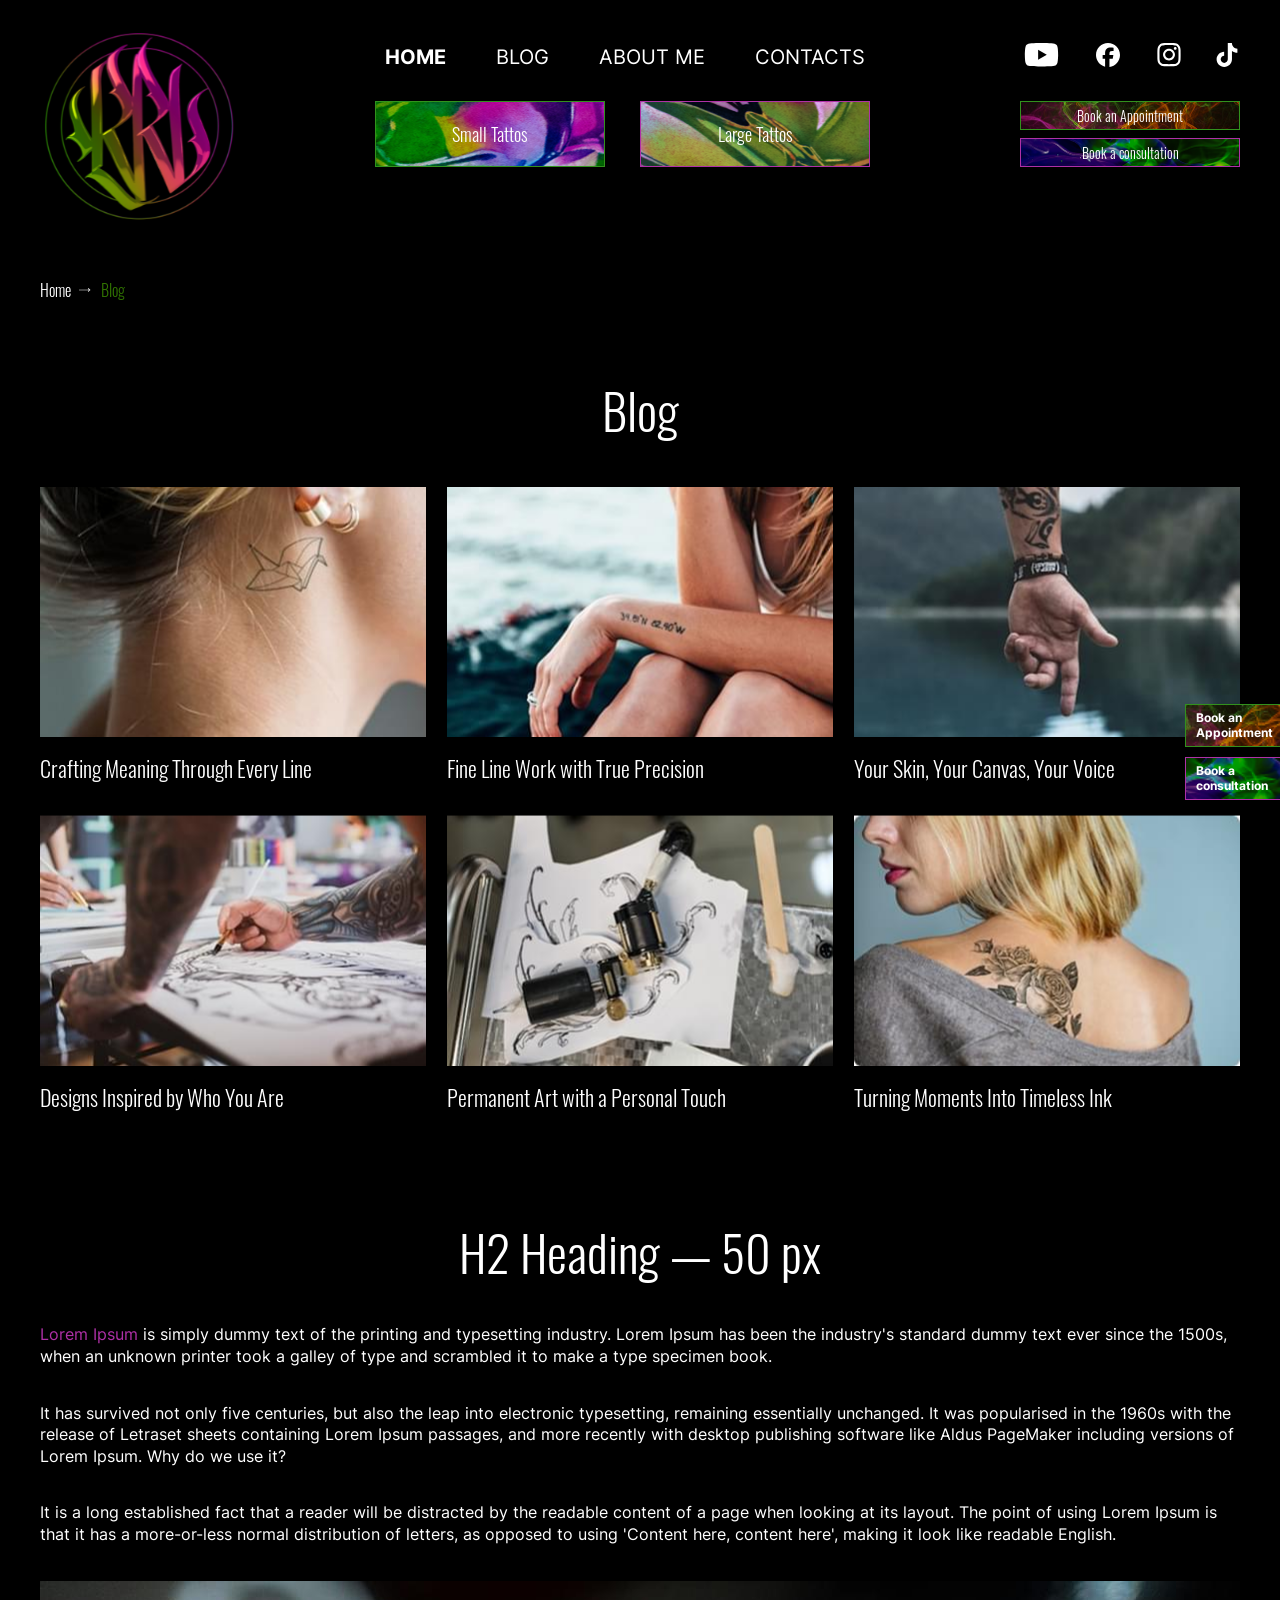
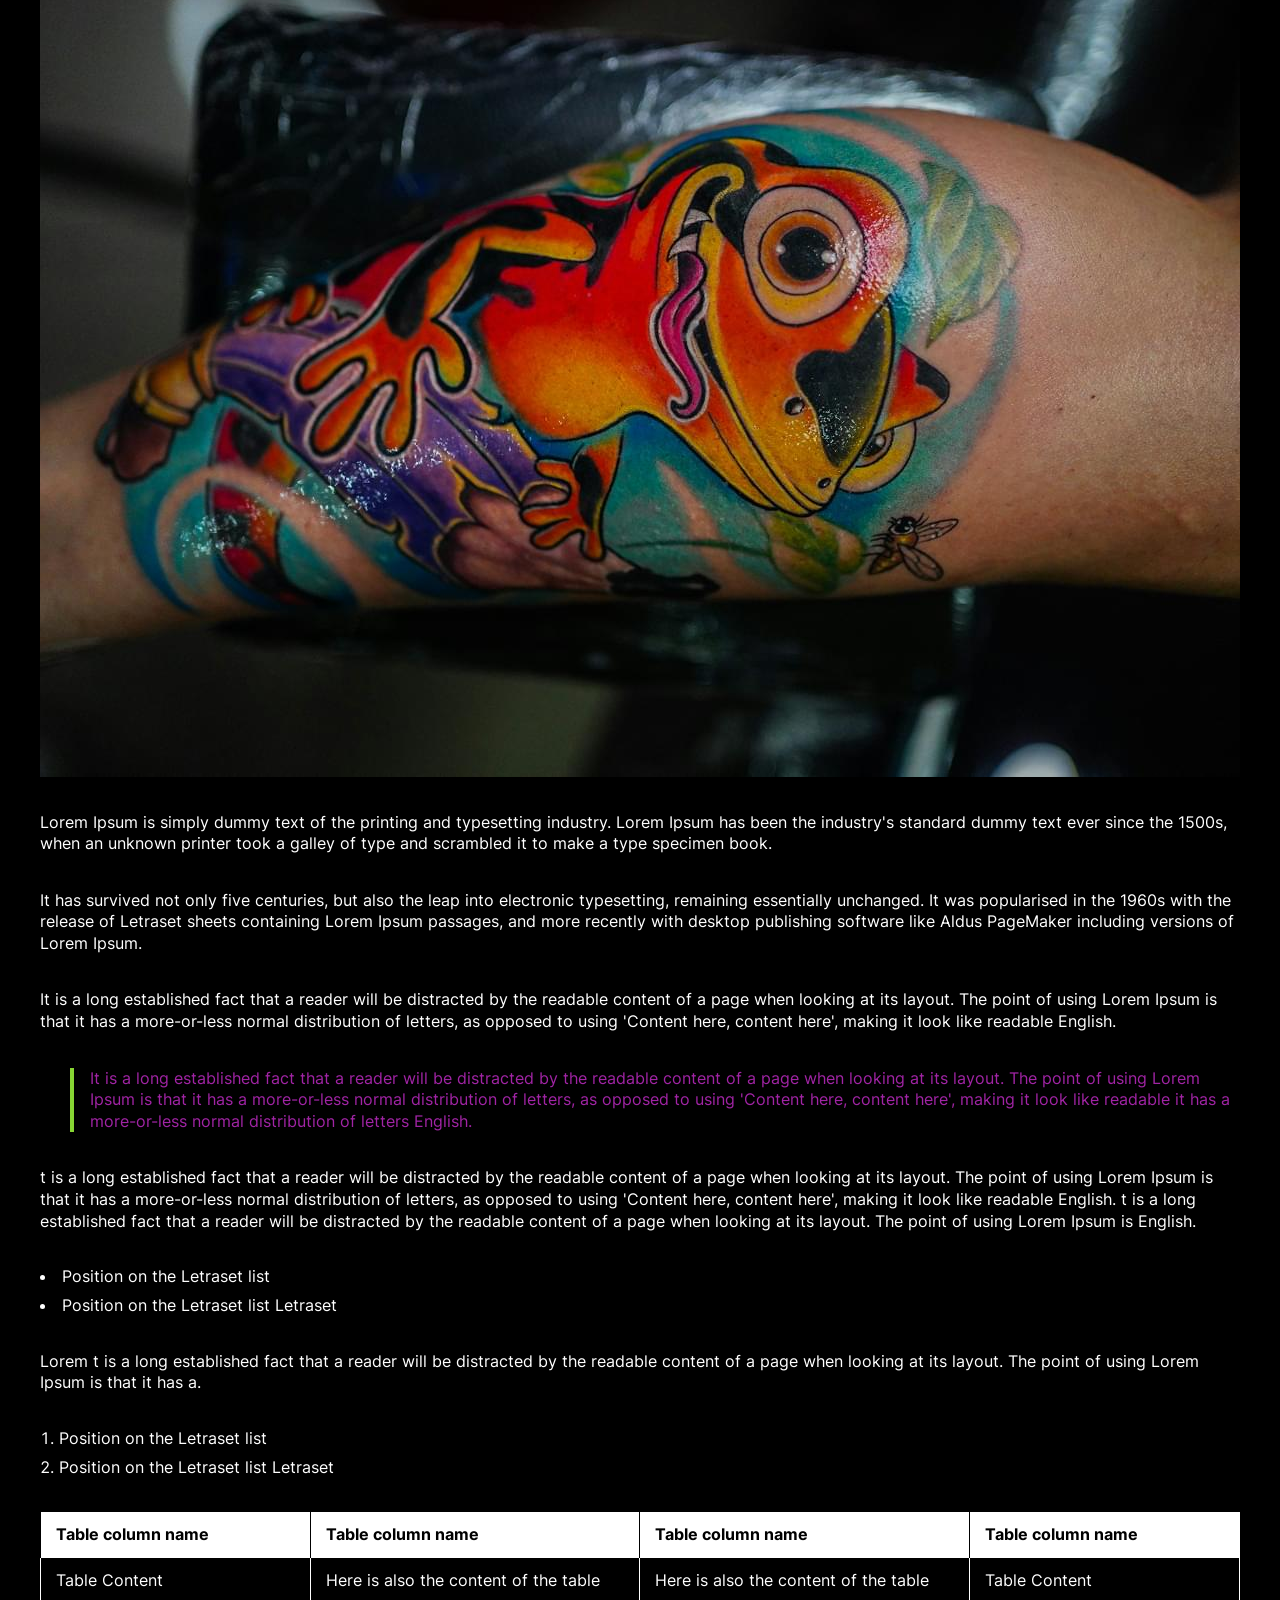
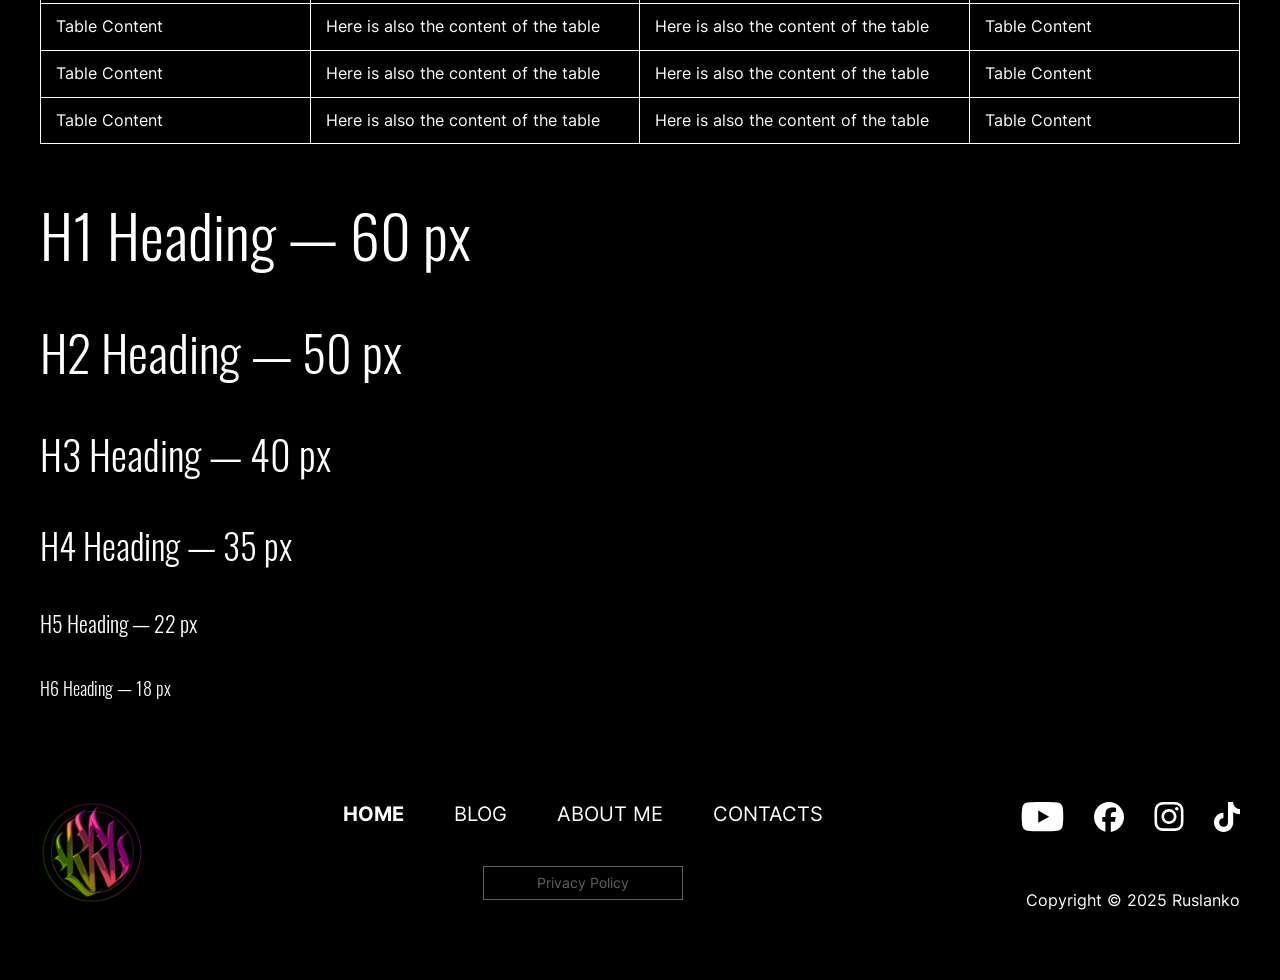
<file: blog.html>
<!DOCTYPE html>
<html lang="en">

<head>
	<title>Blog</title>
	<meta charset="UTF-8">
	<meta name="format-detection" content="telephone=no">
	<!-- <style>body{opacity: 0;}</style> -->
	<link rel="stylesheet" href="css/style.min.css?_v=20260323214027">
	<link rel="shortcut icon" href="favicon.ico">
	<!-- <meta name="robots" content="noindex, nofollow"> -->
	<meta name="viewport" content="width=device-width, initial-scale=1.0">
</head>

<body class="main">
	<div class="wrapper">
		<header class="header">
			<div class="_container">
				<div class="header__body">
					<a href="index.html" class="header__logo desc">
						<img src="img/logo.svg" alt="Image">
					</a>

					<div class="header__content">
						<div class="header__top">
							<div class="header__open-menu">
								<span></span>
								<span></span>
								<span></span>
							</div>

							<a href="index.html" class="header__logo mobile">
								<img src="img/logo.svg" alt="Image">
							</a>

							<nav class="header__nav">
								<a href="index.html" class="header__link active">Home</a>
								<a href="blog.html" class="header__link">Blog</a>
								<a href="about.html" class="header__link">About me</a>
								<a href="contacts.html" class="header__link">Contacts</a>
							</nav>

							<div class="header__socials">
								<a href="#" class="header__social">
									<svg width="43" height="31" viewBox="0 0 43 31" fill="none" xmlns="http://www.w3.org/2000/svg">
										<path d="M42.1009 4.73C41.8578 3.8152 41.3787 2.98029 40.7116 2.30884C40.0444 1.63739 39.2126 1.15294 38.2993 0.903977C34.9375 1.06792e-07 21.5 0 21.5 0C21.5 0 8.06253 1.06792e-07 4.70071 0.903977C3.78749 1.15294 2.95567 1.63739 2.2885 2.30884C1.62134 2.98029 1.14223 3.8152 0.899122 4.73C3.06244e-05 8.10648 3.05176e-05 15.1477 3.05176e-05 15.1477C3.05176e-05 15.1477 3.06244e-05 22.189 0.899122 25.5655C1.14223 26.4803 1.62134 27.3152 2.2885 27.9866C2.95567 28.6581 3.78749 29.1425 4.70071 29.3915C8.06253 30.2955 21.5 30.2955 21.5 30.2955C21.5 30.2955 34.9375 30.2955 38.2993 29.3915C39.2126 29.1425 40.0444 28.6581 40.7116 27.9866C41.3787 27.3152 41.8578 26.4803 42.1009 25.5655C43 22.189 43 15.1477 43 15.1477C43 15.1477 43 8.10648 42.1009 4.73Z" />
										<path d="M17.1023 21.5416V8.75397L28.3409 15.1478L17.1023 21.5416Z" fill="black" />
									</svg>
								</a>

								<a href="#" class="header__social">
									<svg width="30" height="30" viewBox="0 0 30 30" fill="none" xmlns="http://www.w3.org/2000/svg">
										<path d="M14.9997 0C6.71567 0 0 6.74047 0 15.0551C0 22.1153 4.8431 28.0398 11.3764 29.667V19.6559H8.28343V15.0551H11.3764V13.0726C11.3764 7.94849 13.6869 5.5734 18.6992 5.5734C19.6496 5.5734 21.2894 5.76068 21.9602 5.94737V10.1176C21.6062 10.0803 20.9912 10.0616 20.2274 10.0616C17.768 10.0616 16.8177 10.9968 16.8177 13.4279V15.0551H21.7172L20.8754 19.6559H16.8177V30C24.2449 29.0997 30 22.7525 30 15.0551C29.9994 6.74047 23.2837 0 14.9997 0Z" />
									</svg>
								</a>

								<a href="#" class="header__social">
									<svg width="30" height="31" viewBox="0 0 30 31" fill="none" xmlns="http://www.w3.org/2000/svg">
										<path d="M15.0088 2.70276C19.019 2.70276 19.4938 2.72034 21.0709 2.7907C22.5366 2.85519 23.3281 3.10143 23.8558 3.30663C24.5534 3.57631 25.0576 3.90463 25.5794 4.42642C26.1071 4.95407 26.4295 5.45241 26.6992 6.15009C26.9044 6.67774 27.1507 7.47508 27.2152 8.93492C27.2855 10.5179 27.3031 10.9928 27.3031 14.9971C27.3031 19.0072 27.2855 19.4821 27.2152 21.0592C27.1507 22.5249 26.9044 23.3164 26.6992 23.844C26.4295 24.5417 26.1012 25.0459 25.5794 25.5677C25.0518 26.0954 24.5534 26.4178 23.8558 26.6875C23.3281 26.8927 22.5308 27.1389 21.0709 27.2034C19.488 27.2738 19.0131 27.2914 15.0088 27.2914C10.9986 27.2914 10.5237 27.2738 8.94665 27.2034C7.48095 27.1389 6.68947 26.8927 6.16181 26.6875C5.46414 26.4178 4.95994 26.0895 4.43815 25.5677C3.91049 25.0401 3.58804 24.5417 3.31835 23.844C3.11315 23.3164 2.86691 22.5191 2.80242 21.0592C2.73207 19.4763 2.71448 19.0014 2.71448 14.9971C2.71448 10.9869 2.73207 10.512 2.80242 8.93492C2.86691 7.46922 3.11315 6.67774 3.31835 6.15009C3.58804 5.45241 3.91636 4.94821 4.43815 4.42642C4.9658 3.89877 5.46414 3.57631 6.16181 3.30663C6.68947 3.10143 7.48681 2.85519 8.94665 2.7907C10.5237 2.72034 10.9986 2.70276 15.0088 2.70276ZM15.0088 0C10.9341 0 10.4241 0.0175884 8.82353 0.0879421C7.22885 0.158296 6.1325 0.416259 5.18272 0.785616C4.19191 1.17256 3.35353 1.68263 2.52101 2.52101C1.68263 3.35353 1.17256 4.19191 0.785617 5.17686C0.416259 6.1325 0.158296 7.22298 0.0879422 8.81767C0.0175884 10.4241 0 10.9341 0 15.0088C0 19.0834 0.0175884 19.5935 0.0879422 21.1941C0.158296 22.7887 0.416259 23.8851 0.785617 24.8349C1.17256 25.8257 1.68263 26.6641 2.52101 27.4966C3.35353 28.3291 4.19191 28.845 5.17686 29.2261C6.1325 29.5955 7.22298 29.8534 8.81767 29.9238C10.4182 29.9941 10.9283 30.0117 15.0029 30.0117C19.0776 30.0117 19.5876 29.9941 21.1882 29.9238C22.7829 29.8534 23.8792 29.5955 24.829 29.2261C25.814 28.845 26.6523 28.3291 27.4849 27.4966C28.3174 26.6641 28.8333 25.8257 29.2144 24.8407C29.5837 23.8851 29.8417 22.7946 29.9121 21.1999C29.9824 19.5994 30 19.0893 30 15.0147C30 10.94 29.9824 10.4299 29.9121 8.82939C29.8417 7.23471 29.5837 6.13836 29.2144 5.18859C28.845 4.19191 28.335 3.35353 27.4966 2.52101C26.6641 1.68849 25.8257 1.17256 24.8407 0.791479C23.8851 0.422122 22.7946 0.164159 21.1999 0.093805C19.5935 0.0175884 19.0834 0 15.0088 0Z" />
										<path d="M15.0088 7.2992C10.7524 7.2992 7.29919 10.7524 7.29919 15.0088C7.29919 19.2652 10.7524 22.7184 15.0088 22.7184C19.2652 22.7184 22.7184 19.2652 22.7184 15.0088C22.7184 10.7524 19.2652 7.2992 15.0088 7.2992ZM15.0088 20.0098C12.2474 20.0098 10.0078 17.7702 10.0078 15.0088C10.0078 12.2474 12.2474 10.0078 15.0088 10.0078C17.7702 10.0078 20.0098 12.2474 20.0098 15.0088C20.0098 17.7702 17.7702 20.0098 15.0088 20.0098Z" />
										<path d="M24.8231 6.99427C24.8231 7.99095 24.0141 8.79416 23.0232 8.79416C22.0266 8.79416 21.2234 7.98509 21.2234 6.99427C21.2234 5.9976 22.0324 5.19439 23.0232 5.19439C24.0141 5.19439 24.8231 6.00346 24.8231 6.99427Z" />
									</svg>
								</a>

								<a href="#" class="header__social">
									<svg width="26" height="30" viewBox="0 0 26 30" fill="none" xmlns="http://www.w3.org/2000/svg">
										<path d="M19.1164 0H13.9865V20.4347C13.9865 22.8696 12.0135 24.8696 9.55819 24.8696C7.10286 24.8696 5.12985 22.8696 5.12985 20.4347C5.12985 18.0435 7.05903 16.0869 9.42668 16V10.8696C4.20911 10.9565 0 15.1739 0 20.4347C0 25.7392 4.29679 30 9.60205 30C14.9072 30 19.204 25.6957 19.204 20.4347V9.9565C21.1332 11.3478 23.5008 12.1739 26 12.2174V7.08696C22.1417 6.95652 19.1164 3.82608 19.1164 0Z" />
									</svg>
								</a>
							</div>
						</div>

						<div class="header_bottom">
							<div class="header__categories">
								<a href="gallery.html" class="header__category green">Small Tattos</a>

								<a href="gallery.html" class="header__category red">Large Tattos</a>
							</div>

							<div class="header__controls">
								<a href="#" class="header__button green">Book an Appointment</a>

								<a href="#" class="header__button red">Book a consultation</a>
							</div>
						</div>
					</div>
				</div>
			</div>
		</header>

		<div class="menu">
			<div class="menu__close-menu">
				<span></span>
				<span></span>
			</div>

			<div class="menu__body">
				<a href="index.html" class="menu__logo">
					<img src="img/logo.svg" alt="Image">
				</a>

				<nav class="menu__nav">
					<a href="index.html" class="menu__link active">Home</a>
					<a href="blog.html" class="menu__link">Blog</a>
					<a href="about.html" class="menu__link">About me</a>
					<a href="contacts.html" class="menu__link">Contacts</a>
				</nav>

				<div class="menu__socials">
					<a href="#" class="menu__social">
						<img src="img/icon/youtube.svg" alt="Image">
					</a>

					<a href="#" class="menu__social">
						<img src="img/icon/facebook.svg" alt="Image">
					</a>

					<a href="#" class="menu__social">
						<img src="img/icon/instagram.svg" alt="Image">
					</a>

					<a href="#" class="menu__social">
						<img src="img/icon/tik-tok.svg" alt="Image">
					</a>
				</div>
			</div>
		</div>


		<main class="page">
			<div class="breadcrumbs">
				<div class="_container">
					<ul class="breadcrumbs__list">
						<li><a href="index.html" class="breadcrumbs__item link">Home</a></li>
						<li class="breadcrumbs__item">Blog</li>
					</ul>
				</div>
			</div>

			<section class="blog">
				<div class="_container">
					<h2 class="section-title">Blog</h2>

					<div class="blog__body">
						<div class="blog__item">
							<a href="#" class="blog__item-image">
								<img src="img/work/image10.jpg" alt="Image">
							</a>
							<a href="#" class="blog__item-text">Crafting Meaning Through Every Line</a>
						</div>
						<div class="blog__item">
							<a href="#" class="blog__item-image">
								<img src="img/work/image11.jpg" alt="Image">
							</a>
							<a href="#" class="blog__item-text">Fine Line Work with True Precision</a>
						</div>
						<div class="blog__item">
							<a href="#" class="blog__item-image">
								<img src="img/work/image12.jpg" alt="Image">
							</a>
							<a href="#" class="blog__item-text">Your Skin, Your Canvas, Your Voice</a>
						</div>
						<div class="blog__item">
							<a href="#" class="blog__item-image">
								<img src="img/work/image13.jpg" alt="Image">
							</a>
							<a href="#" class="blog__item-text">Designs Inspired by Who You Are</a>
						</div>
						<div class="blog__item">
							<a href="#" class="blog__item-image">
								<img src="img/work/image14.jpg" alt="Image">
							</a>
							<a href="#" class="blog__item-text">Permanent Art with a Personal Touch</a>
						</div>
						<div class="blog__item">
							<a href="#" class="blog__item-image">
								<img src="img/work/image15.jpg" alt="Image">
							</a>
							<a href="#" class="blog__item-text">Turning Moments Into Timeless Ink</a>
						</div>
					</div>
				</div>
			</section>

			<section class="info">
				<div class="_container">
					<div class="info__body">
						<h2>H2 Heading — 50 px</h2>
						<p><a href="#">Lorem Ipsum</a> is simply dummy text of the printing and typesetting industry. Lorem Ipsum has been the industry's standard dummy text ever since the 1500s, when an unknown printer took a galley of type and scrambled it to make a type specimen book. </p>
						<p>It has survived not only five centuries, but also the leap into electronic typesetting, remaining essentially unchanged. It was popularised in the 1960s with the release of Letraset sheets containing Lorem Ipsum passages, and more recently with desktop publishing software like Aldus PageMaker including versions of Lorem Ipsum. Why do we use it?</p>
						<p>It is a long established fact that a reader will be distracted by the readable content of a page when looking at its layout. The point of using Lorem Ipsum is that it has a more-or-less normal distribution of letters, as opposed to using 'Content here, content here', making it look like readable English. </p>
						<img src="img/info02.jpg" alt="Image">
						<p>Lorem Ipsum is simply dummy text of the printing and typesetting industry. Lorem Ipsum has been the industry's standard dummy text ever since the 1500s, when an unknown printer took a galley of type and scrambled it to make a type specimen book. </p>
						<p>It has survived not only five centuries, but also the leap into electronic typesetting, remaining essentially unchanged. It was popularised in the 1960s with the release of Letraset sheets containing Lorem Ipsum passages, and more recently with desktop publishing software like Aldus PageMaker including versions of Lorem Ipsum.</p>
						<p>It is a long established fact that a reader will be distracted by the readable content of a page when looking at its layout. The point of using Lorem Ipsum is that it has a more-or-less normal distribution of letters, as opposed to using 'Content here, content here', making it look like readable English. </p>
						<blockquote>It is a long established fact that a reader will be distracted by the readable content of a page when looking at its layout. The point of using Lorem Ipsum is that it has a more-or-less normal distribution of letters, as opposed to using 'Content here, content here', making it look like readable it has a more-or-less normal distribution of letters English. </blockquote>
						<p>t is a long established fact that a reader will be distracted by the readable content of a page when looking at its layout. The point of using Lorem Ipsum is that it has a more-or-less normal distribution of letters, as opposed to using 'Content here, content here', making it look like readable English. t is a long established fact that a reader will be distracted by the readable content of a page when looking at its layout. The point of using Lorem Ipsum is English. </p>
						<ul>
							<li>Position on the Letraset list</li>
							<li>Position on the Letraset list Letraset</li>
						</ul>
						<p>Lorem t is a long established fact that a reader will be distracted by the readable content of a page when looking at its layout. The point of using Lorem Ipsum is that it has a.</p>
						<ol>
							<li>Position on the Letraset list</li>
							<li>Position on the Letraset list Letraset</li>
						</ol>
						<table>
							<tr>
								<th>Table column name</th>
								<th>Table column name</th>
								<th>Table column name</th>
								<th>Table column name</th>
							</tr>
							<tr>
								<td>Table Content</td>
								<td>Here is also the content of the table</td>
								<td>Here is also the content of the table</td>
								<td>Table Content</td>
							</tr>
							<tr>
								<td>Table Content</td>
								<td>Here is also the content of the table</td>
								<td>Here is also the content of the table</td>
								<td>Table Content</td>
							</tr>
							<tr>
								<td>Table Content</td>
								<td>Here is also the content of the table</td>
								<td>Here is also the content of the table</td>
								<td>Table Content</td>
							</tr>
							<tr>
								<td>Table Content</td>
								<td>Here is also the content of the table</td>
								<td>Here is also the content of the table</td>
								<td>Table Content</td>
							</tr>
						</table>
						<h1>H1 Heading — 60 px</h1>
						<h2>H2 Heading — 50 px</h2>
						<h3>H3 Heading — 40 px</h3>
						<h4>H4 Heading — 35 px</h4>
						<h5>H5 Heading — 22 px</h5>
						<h6>H6 Heading — 18 px</h6>
					</div>
				</div>
			</section>
		</main>

		<div class="main-controls">
			<a href="#" class="main-controls__button green">Book an Appointment</a>

			<a href="#" class="main-controls__button red">Book a consultation</a>
		</div>

		<footer class="footer">
			<div class="_container">
				<a href="index.html" class="footer__logo">
					<img src="img/logo.svg" alt="Image">
				</a>

				<div class="footer__center">
					<nav class="footer__nav">
						<a href="index.html" class="footer__link active">Home</a>
						<a href="blog.html" class="footer__link">Blog</a>
						<a href="about.html" class="footer__link">About me</a>
						<a href="contacts.html" class="footer__link">Contacts</a>
					</nav>

					<a href="#" class="footer__privacy">Privacy Policy</a>
				</div>

				<div class="footer__right">
					<div class="footer__socials">
						<a href="#" class="footer__social">
							<svg width="43" height="31" viewBox="0 0 43 31" fill="none" xmlns="http://www.w3.org/2000/svg">
								<path d="M42.1009 4.73C41.8578 3.8152 41.3787 2.98029 40.7116 2.30884C40.0444 1.63739 39.2126 1.15294 38.2993 0.903977C34.9375 1.06792e-07 21.5 0 21.5 0C21.5 0 8.06253 1.06792e-07 4.70071 0.903977C3.78749 1.15294 2.95567 1.63739 2.2885 2.30884C1.62134 2.98029 1.14223 3.8152 0.899122 4.73C3.06244e-05 8.10648 3.05176e-05 15.1477 3.05176e-05 15.1477C3.05176e-05 15.1477 3.06244e-05 22.189 0.899122 25.5655C1.14223 26.4803 1.62134 27.3152 2.2885 27.9866C2.95567 28.6581 3.78749 29.1425 4.70071 29.3915C8.06253 30.2955 21.5 30.2955 21.5 30.2955C21.5 30.2955 34.9375 30.2955 38.2993 29.3915C39.2126 29.1425 40.0444 28.6581 40.7116 27.9866C41.3787 27.3152 41.8578 26.4803 42.1009 25.5655C43 22.189 43 15.1477 43 15.1477C43 15.1477 43 8.10648 42.1009 4.73Z" />
								<path d="M17.1023 21.5416V8.75397L28.3409 15.1478L17.1023 21.5416Z" fill="black" />
							</svg>
						</a>

						<a href="#" class="footer__social">
							<svg width="30" height="30" viewBox="0 0 30 30" fill="none" xmlns="http://www.w3.org/2000/svg">
								<path d="M14.9997 0C6.71567 0 0 6.74047 0 15.0551C0 22.1153 4.8431 28.0398 11.3764 29.667V19.6559H8.28343V15.0551H11.3764V13.0726C11.3764 7.94849 13.6869 5.5734 18.6992 5.5734C19.6496 5.5734 21.2894 5.76068 21.9602 5.94737V10.1176C21.6062 10.0803 20.9912 10.0616 20.2274 10.0616C17.768 10.0616 16.8177 10.9968 16.8177 13.4279V15.0551H21.7172L20.8754 19.6559H16.8177V30C24.2449 29.0997 30 22.7525 30 15.0551C29.9994 6.74047 23.2837 0 14.9997 0Z" />
							</svg>
						</a>

						<a href="#" class="footer__social">
							<svg width="30" height="31" viewBox="0 0 30 31" fill="none" xmlns="http://www.w3.org/2000/svg">
								<path d="M15.0088 2.70276C19.019 2.70276 19.4938 2.72034 21.0709 2.7907C22.5366 2.85519 23.3281 3.10143 23.8558 3.30663C24.5534 3.57631 25.0576 3.90463 25.5794 4.42642C26.1071 4.95407 26.4295 5.45241 26.6992 6.15009C26.9044 6.67774 27.1507 7.47508 27.2152 8.93492C27.2855 10.5179 27.3031 10.9928 27.3031 14.9971C27.3031 19.0072 27.2855 19.4821 27.2152 21.0592C27.1507 22.5249 26.9044 23.3164 26.6992 23.844C26.4295 24.5417 26.1012 25.0459 25.5794 25.5677C25.0518 26.0954 24.5534 26.4178 23.8558 26.6875C23.3281 26.8927 22.5308 27.1389 21.0709 27.2034C19.488 27.2738 19.0131 27.2914 15.0088 27.2914C10.9986 27.2914 10.5237 27.2738 8.94665 27.2034C7.48095 27.1389 6.68947 26.8927 6.16181 26.6875C5.46414 26.4178 4.95994 26.0895 4.43815 25.5677C3.91049 25.0401 3.58804 24.5417 3.31835 23.844C3.11315 23.3164 2.86691 22.5191 2.80242 21.0592C2.73207 19.4763 2.71448 19.0014 2.71448 14.9971C2.71448 10.9869 2.73207 10.512 2.80242 8.93492C2.86691 7.46922 3.11315 6.67774 3.31835 6.15009C3.58804 5.45241 3.91636 4.94821 4.43815 4.42642C4.9658 3.89877 5.46414 3.57631 6.16181 3.30663C6.68947 3.10143 7.48681 2.85519 8.94665 2.7907C10.5237 2.72034 10.9986 2.70276 15.0088 2.70276ZM15.0088 0C10.9341 0 10.4241 0.0175884 8.82353 0.0879421C7.22885 0.158296 6.1325 0.416259 5.18272 0.785616C4.19191 1.17256 3.35353 1.68263 2.52101 2.52101C1.68263 3.35353 1.17256 4.19191 0.785617 5.17686C0.416259 6.1325 0.158296 7.22298 0.0879422 8.81767C0.0175884 10.4241 0 10.9341 0 15.0088C0 19.0834 0.0175884 19.5935 0.0879422 21.1941C0.158296 22.7887 0.416259 23.8851 0.785617 24.8349C1.17256 25.8257 1.68263 26.6641 2.52101 27.4966C3.35353 28.3291 4.19191 28.845 5.17686 29.2261C6.1325 29.5955 7.22298 29.8534 8.81767 29.9238C10.4182 29.9941 10.9283 30.0117 15.0029 30.0117C19.0776 30.0117 19.5876 29.9941 21.1882 29.9238C22.7829 29.8534 23.8792 29.5955 24.829 29.2261C25.814 28.845 26.6523 28.3291 27.4849 27.4966C28.3174 26.6641 28.8333 25.8257 29.2144 24.8407C29.5837 23.8851 29.8417 22.7946 29.9121 21.1999C29.9824 19.5994 30 19.0893 30 15.0147C30 10.94 29.9824 10.4299 29.9121 8.82939C29.8417 7.23471 29.5837 6.13836 29.2144 5.18859C28.845 4.19191 28.335 3.35353 27.4966 2.52101C26.6641 1.68849 25.8257 1.17256 24.8407 0.791479C23.8851 0.422122 22.7946 0.164159 21.1999 0.093805C19.5935 0.0175884 19.0834 0 15.0088 0Z" />
								<path d="M15.0088 7.2992C10.7524 7.2992 7.29919 10.7524 7.29919 15.0088C7.29919 19.2652 10.7524 22.7184 15.0088 22.7184C19.2652 22.7184 22.7184 19.2652 22.7184 15.0088C22.7184 10.7524 19.2652 7.2992 15.0088 7.2992ZM15.0088 20.0098C12.2474 20.0098 10.0078 17.7702 10.0078 15.0088C10.0078 12.2474 12.2474 10.0078 15.0088 10.0078C17.7702 10.0078 20.0098 12.2474 20.0098 15.0088C20.0098 17.7702 17.7702 20.0098 15.0088 20.0098Z" />
								<path d="M24.8231 6.99427C24.8231 7.99095 24.0141 8.79416 23.0232 8.79416C22.0266 8.79416 21.2234 7.98509 21.2234 6.99427C21.2234 5.9976 22.0324 5.19439 23.0232 5.19439C24.0141 5.19439 24.8231 6.00346 24.8231 6.99427Z" />
							</svg>
						</a>

						<a href="#" class="footer__social">
							<svg width="26" height="30" viewBox="0 0 26 30" fill="none" xmlns="http://www.w3.org/2000/svg">
								<path d="M19.1164 0H13.9865V20.4347C13.9865 22.8696 12.0135 24.8696 9.55819 24.8696C7.10286 24.8696 5.12985 22.8696 5.12985 20.4347C5.12985 18.0435 7.05903 16.0869 9.42668 16V10.8696C4.20911 10.9565 0 15.1739 0 20.4347C0 25.7392 4.29679 30 9.60205 30C14.9072 30 19.204 25.6957 19.204 20.4347V9.9565C21.1332 11.3478 23.5008 12.1739 26 12.2174V7.08696C22.1417 6.95652 19.1164 3.82608 19.1164 0Z" />
							</svg>
						</a>
					</div>

					<div class="footer__copyright">Copyright <span>©</span> 2025 Ruslanko</div>
				</div>
			</div>
		</footer>

	</div>
	<script src="js/app.min.js?_v=20260323214027"></script>
</body>

</html>
</file>
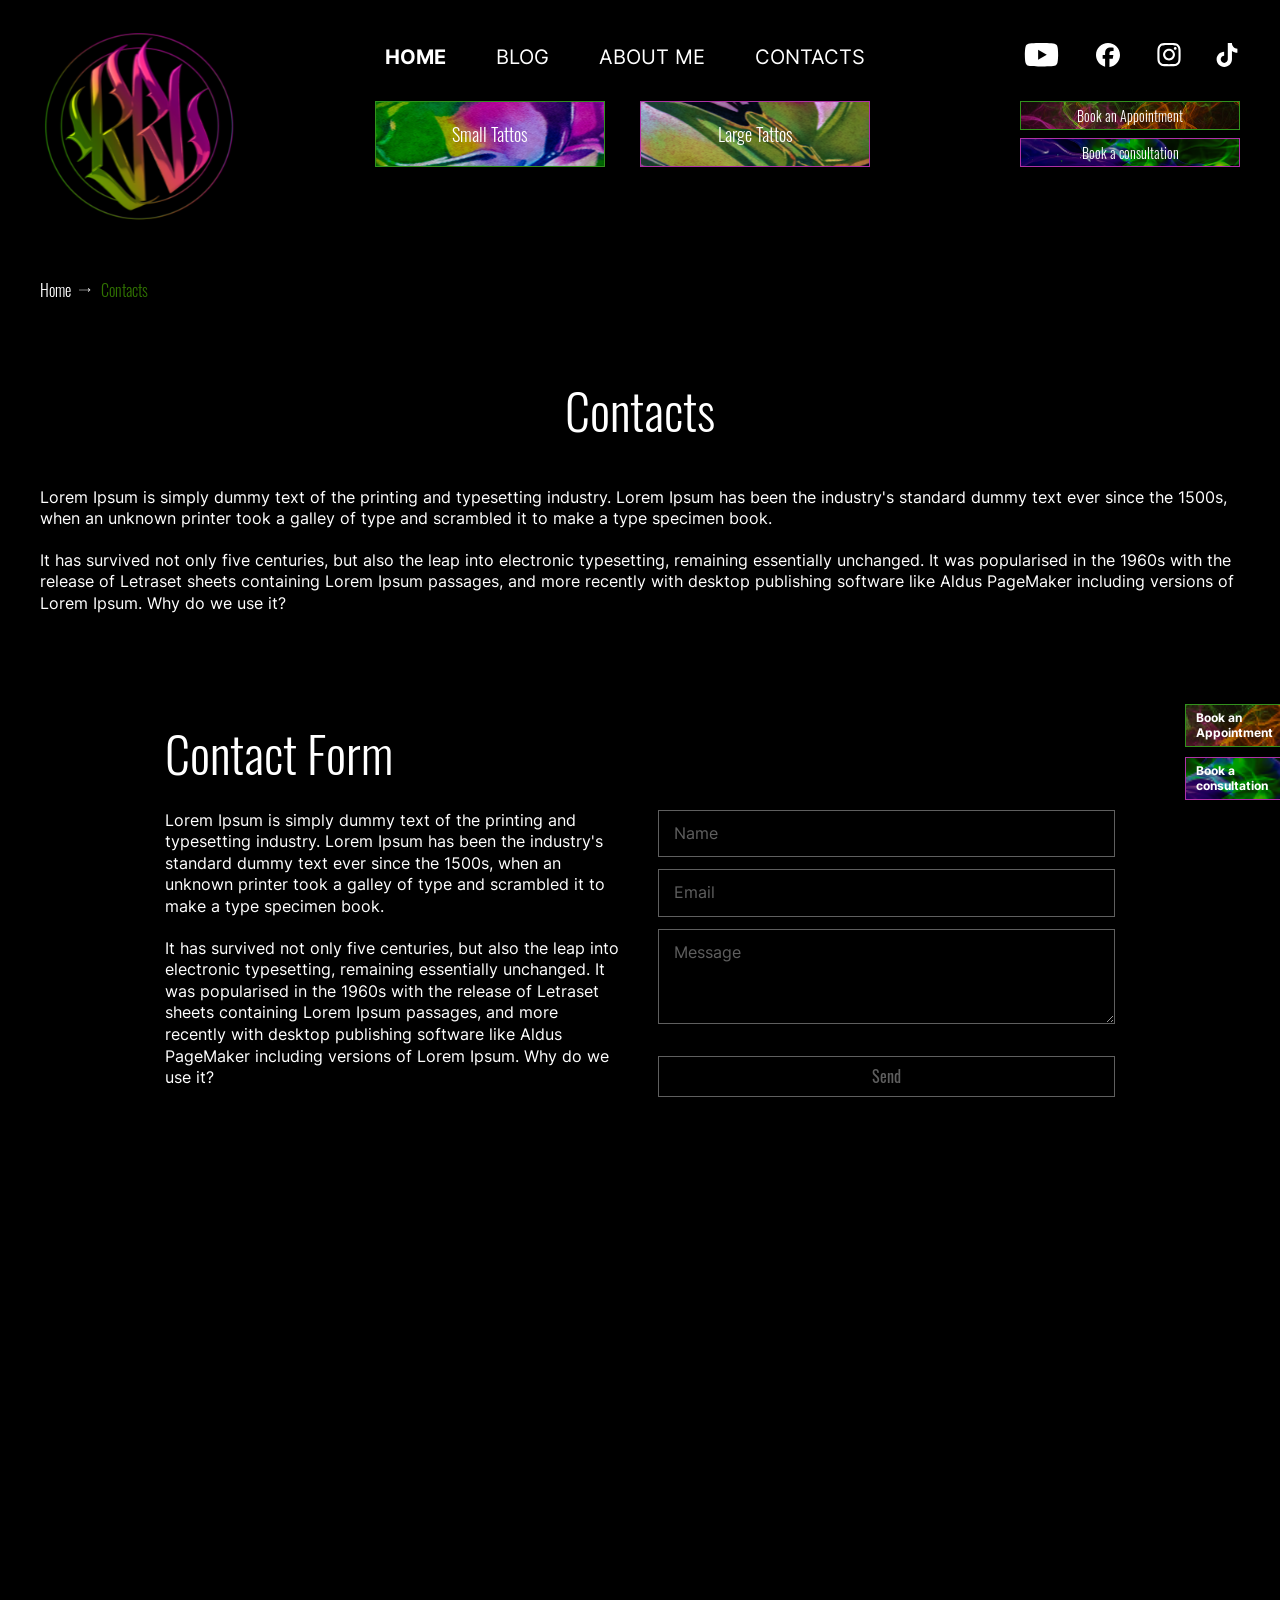
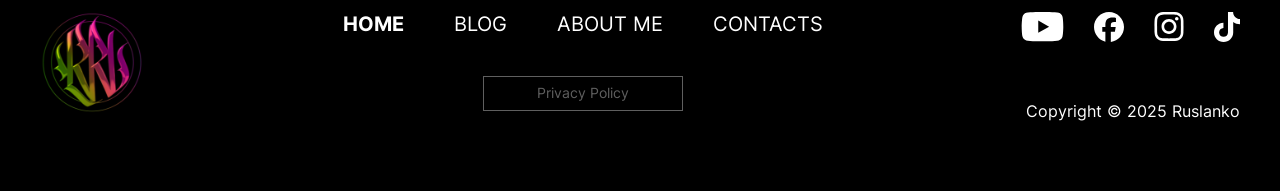
<file: contacts.html>
<!DOCTYPE html>
<html lang="en">

<head>
	<title>Contacts</title>
	<meta charset="UTF-8">
	<meta name="format-detection" content="telephone=no">
	<!-- <style>body{opacity: 0;}</style> -->
	<link rel="stylesheet" href="css/style.min.css?_v=20260323214027">
	<link rel="shortcut icon" href="favicon.ico">
	<!-- <meta name="robots" content="noindex, nofollow"> -->
	<meta name="viewport" content="width=device-width, initial-scale=1.0">
</head>

<body class="main">
	<div class="wrapper">
		<header class="header">
			<div class="_container">
				<div class="header__body">
					<a href="index.html" class="header__logo desc">
						<img src="img/logo.svg" alt="Image">
					</a>

					<div class="header__content">
						<div class="header__top">
							<div class="header__open-menu">
								<span></span>
								<span></span>
								<span></span>
							</div>

							<a href="index.html" class="header__logo mobile">
								<img src="img/logo.svg" alt="Image">
							</a>

							<nav class="header__nav">
								<a href="index.html" class="header__link active">Home</a>
								<a href="blog.html" class="header__link">Blog</a>
								<a href="about.html" class="header__link">About me</a>
								<a href="contacts.html" class="header__link">Contacts</a>
							</nav>

							<div class="header__socials">
								<a href="#" class="header__social">
									<svg width="43" height="31" viewBox="0 0 43 31" fill="none" xmlns="http://www.w3.org/2000/svg">
										<path d="M42.1009 4.73C41.8578 3.8152 41.3787 2.98029 40.7116 2.30884C40.0444 1.63739 39.2126 1.15294 38.2993 0.903977C34.9375 1.06792e-07 21.5 0 21.5 0C21.5 0 8.06253 1.06792e-07 4.70071 0.903977C3.78749 1.15294 2.95567 1.63739 2.2885 2.30884C1.62134 2.98029 1.14223 3.8152 0.899122 4.73C3.06244e-05 8.10648 3.05176e-05 15.1477 3.05176e-05 15.1477C3.05176e-05 15.1477 3.06244e-05 22.189 0.899122 25.5655C1.14223 26.4803 1.62134 27.3152 2.2885 27.9866C2.95567 28.6581 3.78749 29.1425 4.70071 29.3915C8.06253 30.2955 21.5 30.2955 21.5 30.2955C21.5 30.2955 34.9375 30.2955 38.2993 29.3915C39.2126 29.1425 40.0444 28.6581 40.7116 27.9866C41.3787 27.3152 41.8578 26.4803 42.1009 25.5655C43 22.189 43 15.1477 43 15.1477C43 15.1477 43 8.10648 42.1009 4.73Z" />
										<path d="M17.1023 21.5416V8.75397L28.3409 15.1478L17.1023 21.5416Z" fill="black" />
									</svg>
								</a>

								<a href="#" class="header__social">
									<svg width="30" height="30" viewBox="0 0 30 30" fill="none" xmlns="http://www.w3.org/2000/svg">
										<path d="M14.9997 0C6.71567 0 0 6.74047 0 15.0551C0 22.1153 4.8431 28.0398 11.3764 29.667V19.6559H8.28343V15.0551H11.3764V13.0726C11.3764 7.94849 13.6869 5.5734 18.6992 5.5734C19.6496 5.5734 21.2894 5.76068 21.9602 5.94737V10.1176C21.6062 10.0803 20.9912 10.0616 20.2274 10.0616C17.768 10.0616 16.8177 10.9968 16.8177 13.4279V15.0551H21.7172L20.8754 19.6559H16.8177V30C24.2449 29.0997 30 22.7525 30 15.0551C29.9994 6.74047 23.2837 0 14.9997 0Z" />
									</svg>
								</a>

								<a href="#" class="header__social">
									<svg width="30" height="31" viewBox="0 0 30 31" fill="none" xmlns="http://www.w3.org/2000/svg">
										<path d="M15.0088 2.70276C19.019 2.70276 19.4938 2.72034 21.0709 2.7907C22.5366 2.85519 23.3281 3.10143 23.8558 3.30663C24.5534 3.57631 25.0576 3.90463 25.5794 4.42642C26.1071 4.95407 26.4295 5.45241 26.6992 6.15009C26.9044 6.67774 27.1507 7.47508 27.2152 8.93492C27.2855 10.5179 27.3031 10.9928 27.3031 14.9971C27.3031 19.0072 27.2855 19.4821 27.2152 21.0592C27.1507 22.5249 26.9044 23.3164 26.6992 23.844C26.4295 24.5417 26.1012 25.0459 25.5794 25.5677C25.0518 26.0954 24.5534 26.4178 23.8558 26.6875C23.3281 26.8927 22.5308 27.1389 21.0709 27.2034C19.488 27.2738 19.0131 27.2914 15.0088 27.2914C10.9986 27.2914 10.5237 27.2738 8.94665 27.2034C7.48095 27.1389 6.68947 26.8927 6.16181 26.6875C5.46414 26.4178 4.95994 26.0895 4.43815 25.5677C3.91049 25.0401 3.58804 24.5417 3.31835 23.844C3.11315 23.3164 2.86691 22.5191 2.80242 21.0592C2.73207 19.4763 2.71448 19.0014 2.71448 14.9971C2.71448 10.9869 2.73207 10.512 2.80242 8.93492C2.86691 7.46922 3.11315 6.67774 3.31835 6.15009C3.58804 5.45241 3.91636 4.94821 4.43815 4.42642C4.9658 3.89877 5.46414 3.57631 6.16181 3.30663C6.68947 3.10143 7.48681 2.85519 8.94665 2.7907C10.5237 2.72034 10.9986 2.70276 15.0088 2.70276ZM15.0088 0C10.9341 0 10.4241 0.0175884 8.82353 0.0879421C7.22885 0.158296 6.1325 0.416259 5.18272 0.785616C4.19191 1.17256 3.35353 1.68263 2.52101 2.52101C1.68263 3.35353 1.17256 4.19191 0.785617 5.17686C0.416259 6.1325 0.158296 7.22298 0.0879422 8.81767C0.0175884 10.4241 0 10.9341 0 15.0088C0 19.0834 0.0175884 19.5935 0.0879422 21.1941C0.158296 22.7887 0.416259 23.8851 0.785617 24.8349C1.17256 25.8257 1.68263 26.6641 2.52101 27.4966C3.35353 28.3291 4.19191 28.845 5.17686 29.2261C6.1325 29.5955 7.22298 29.8534 8.81767 29.9238C10.4182 29.9941 10.9283 30.0117 15.0029 30.0117C19.0776 30.0117 19.5876 29.9941 21.1882 29.9238C22.7829 29.8534 23.8792 29.5955 24.829 29.2261C25.814 28.845 26.6523 28.3291 27.4849 27.4966C28.3174 26.6641 28.8333 25.8257 29.2144 24.8407C29.5837 23.8851 29.8417 22.7946 29.9121 21.1999C29.9824 19.5994 30 19.0893 30 15.0147C30 10.94 29.9824 10.4299 29.9121 8.82939C29.8417 7.23471 29.5837 6.13836 29.2144 5.18859C28.845 4.19191 28.335 3.35353 27.4966 2.52101C26.6641 1.68849 25.8257 1.17256 24.8407 0.791479C23.8851 0.422122 22.7946 0.164159 21.1999 0.093805C19.5935 0.0175884 19.0834 0 15.0088 0Z" />
										<path d="M15.0088 7.2992C10.7524 7.2992 7.29919 10.7524 7.29919 15.0088C7.29919 19.2652 10.7524 22.7184 15.0088 22.7184C19.2652 22.7184 22.7184 19.2652 22.7184 15.0088C22.7184 10.7524 19.2652 7.2992 15.0088 7.2992ZM15.0088 20.0098C12.2474 20.0098 10.0078 17.7702 10.0078 15.0088C10.0078 12.2474 12.2474 10.0078 15.0088 10.0078C17.7702 10.0078 20.0098 12.2474 20.0098 15.0088C20.0098 17.7702 17.7702 20.0098 15.0088 20.0098Z" />
										<path d="M24.8231 6.99427C24.8231 7.99095 24.0141 8.79416 23.0232 8.79416C22.0266 8.79416 21.2234 7.98509 21.2234 6.99427C21.2234 5.9976 22.0324 5.19439 23.0232 5.19439C24.0141 5.19439 24.8231 6.00346 24.8231 6.99427Z" />
									</svg>
								</a>

								<a href="#" class="header__social">
									<svg width="26" height="30" viewBox="0 0 26 30" fill="none" xmlns="http://www.w3.org/2000/svg">
										<path d="M19.1164 0H13.9865V20.4347C13.9865 22.8696 12.0135 24.8696 9.55819 24.8696C7.10286 24.8696 5.12985 22.8696 5.12985 20.4347C5.12985 18.0435 7.05903 16.0869 9.42668 16V10.8696C4.20911 10.9565 0 15.1739 0 20.4347C0 25.7392 4.29679 30 9.60205 30C14.9072 30 19.204 25.6957 19.204 20.4347V9.9565C21.1332 11.3478 23.5008 12.1739 26 12.2174V7.08696C22.1417 6.95652 19.1164 3.82608 19.1164 0Z" />
									</svg>
								</a>
							</div>
						</div>

						<div class="header_bottom">
							<div class="header__categories">
								<a href="gallery.html" class="header__category green">Small Tattos</a>

								<a href="gallery.html" class="header__category red">Large Tattos</a>
							</div>

							<div class="header__controls">
								<a href="#" class="header__button green">Book an Appointment</a>

								<a href="#" class="header__button red">Book a consultation</a>
							</div>
						</div>
					</div>
				</div>
			</div>
		</header>

		<div class="menu">
			<div class="menu__close-menu">
				<span></span>
				<span></span>
			</div>

			<div class="menu__body">
				<a href="index.html" class="menu__logo">
					<img src="img/logo.svg" alt="Image">
				</a>

				<nav class="menu__nav">
					<a href="index.html" class="menu__link active">Home</a>
					<a href="blog.html" class="menu__link">Blog</a>
					<a href="about.html" class="menu__link">About me</a>
					<a href="contacts.html" class="menu__link">Contacts</a>
				</nav>

				<div class="menu__socials">
					<a href="#" class="menu__social">
						<img src="img/icon/youtube.svg" alt="Image">
					</a>

					<a href="#" class="menu__social">
						<img src="img/icon/facebook.svg" alt="Image">
					</a>

					<a href="#" class="menu__social">
						<img src="img/icon/instagram.svg" alt="Image">
					</a>

					<a href="#" class="menu__social">
						<img src="img/icon/tik-tok.svg" alt="Image">
					</a>
				</div>
			</div>
		</div>


		<main class="page">
			<div class="breadcrumbs">
				<div class="_container">
					<ul class="breadcrumbs__list">
						<li><a href="index.html" class="breadcrumbs__item link">Home</a></li>
						<li class="breadcrumbs__item">Contacts</li>
					</ul>
				</div>
			</div>

			<section class="contacts">
				<div class="_container">
					<h2 class="section-title">Contacts</h2>

					<div class="contacts__text">
						<p>Lorem Ipsum is simply dummy text of the printing and typesetting industry. Lorem Ipsum has been the industry's standard dummy text ever since the 1500s, when an unknown printer took a galley of type and scrambled it to make a type specimen book.</p>
						<p>It has survived not only five centuries, but also the leap into electronic typesetting, remaining essentially unchanged. It was popularised in the 1960s with the release of Letraset sheets containing Lorem Ipsum passages, and more recently with desktop publishing software like Aldus PageMaker including versions of Lorem Ipsum. Why do we use it?</p>
					</div>

					<div class="contacts__body">
						<h3 class="contacts__body-title">Contact Form</h3>

						<div class="contacts__content">
							<div class="contacts__info">
								<p>Lorem Ipsum is simply dummy text of the printing and typesetting industry. Lorem Ipsum has been the industry's standard dummy text ever since the 1500s, when an unknown printer took a galley of type and scrambled it to make a type specimen book. </p>
								<p>It has survived not only five centuries, but also the leap into electronic typesetting, remaining essentially unchanged. It was popularised in the 1960s with the release of Letraset sheets containing Lorem Ipsum passages, and more recently with desktop publishing software like Aldus PageMaker including versions of Lorem Ipsum. Why do we use it?</p>
							</div>

							<form class="contacts__form">
								<input placeholder="Name" type="text" name="name" autocomplete="off" class="contacts__input">
								<input placeholder="Email" type="email" name="email" autocomplete="off" class="contacts__input">
								<textarea placeholder="Message" name="message" autocomplete="off" class="contacts__input"></textarea>
								<input type="submit" class="contacts__button" value="Send">
							</form>
						</div>
					</div>

					<div class="contacts__map">
						<iframe loading="lazy" src="https://maps.google.com/maps?q=%D0%B2%D1%83%D0%BB.%20%D0%92%D0%B0%D1%81%D0%B8%D0%BB%D1%8F%20%D0%A1%D1%82%D0%B5%D1%84%D0%B0%D0%BD%D0%B8%D0%BA%D0%B0%2C%20%D0%92%D0%BE%D0%BB%D0%BE%D1%81%D1%8F%D0%BD%D0%BA%D0%B0%2C%20%D0%9B%D1%8C%D0%B2%D1%96%D0%B2%D1%81%D1%8C%D0%BA%D0%B0%20%D0%BE%D0%B1%D0%BB%D0%B0%D1%81%D1%82%D1%8C%2C%2082663&amp;t=m&amp;z=10&amp;output=embed&amp;iwloc=near"></iframe>
					</div>
				</div>
			</section>
		</main>

		<div class="main-controls">
			<a href="#" class="main-controls__button green">Book an Appointment</a>

			<a href="#" class="main-controls__button red">Book a consultation</a>
		</div>

		<footer class="footer">
			<div class="_container">
				<a href="index.html" class="footer__logo">
					<img src="img/logo.svg" alt="Image">
				</a>

				<div class="footer__center">
					<nav class="footer__nav">
						<a href="index.html" class="footer__link active">Home</a>
						<a href="blog.html" class="footer__link">Blog</a>
						<a href="about.html" class="footer__link">About me</a>
						<a href="contacts.html" class="footer__link">Contacts</a>
					</nav>

					<a href="#" class="footer__privacy">Privacy Policy</a>
				</div>

				<div class="footer__right">
					<div class="footer__socials">
						<a href="#" class="footer__social">
							<svg width="43" height="31" viewBox="0 0 43 31" fill="none" xmlns="http://www.w3.org/2000/svg">
								<path d="M42.1009 4.73C41.8578 3.8152 41.3787 2.98029 40.7116 2.30884C40.0444 1.63739 39.2126 1.15294 38.2993 0.903977C34.9375 1.06792e-07 21.5 0 21.5 0C21.5 0 8.06253 1.06792e-07 4.70071 0.903977C3.78749 1.15294 2.95567 1.63739 2.2885 2.30884C1.62134 2.98029 1.14223 3.8152 0.899122 4.73C3.06244e-05 8.10648 3.05176e-05 15.1477 3.05176e-05 15.1477C3.05176e-05 15.1477 3.06244e-05 22.189 0.899122 25.5655C1.14223 26.4803 1.62134 27.3152 2.2885 27.9866C2.95567 28.6581 3.78749 29.1425 4.70071 29.3915C8.06253 30.2955 21.5 30.2955 21.5 30.2955C21.5 30.2955 34.9375 30.2955 38.2993 29.3915C39.2126 29.1425 40.0444 28.6581 40.7116 27.9866C41.3787 27.3152 41.8578 26.4803 42.1009 25.5655C43 22.189 43 15.1477 43 15.1477C43 15.1477 43 8.10648 42.1009 4.73Z" />
								<path d="M17.1023 21.5416V8.75397L28.3409 15.1478L17.1023 21.5416Z" fill="black" />
							</svg>
						</a>

						<a href="#" class="footer__social">
							<svg width="30" height="30" viewBox="0 0 30 30" fill="none" xmlns="http://www.w3.org/2000/svg">
								<path d="M14.9997 0C6.71567 0 0 6.74047 0 15.0551C0 22.1153 4.8431 28.0398 11.3764 29.667V19.6559H8.28343V15.0551H11.3764V13.0726C11.3764 7.94849 13.6869 5.5734 18.6992 5.5734C19.6496 5.5734 21.2894 5.76068 21.9602 5.94737V10.1176C21.6062 10.0803 20.9912 10.0616 20.2274 10.0616C17.768 10.0616 16.8177 10.9968 16.8177 13.4279V15.0551H21.7172L20.8754 19.6559H16.8177V30C24.2449 29.0997 30 22.7525 30 15.0551C29.9994 6.74047 23.2837 0 14.9997 0Z" />
							</svg>
						</a>

						<a href="#" class="footer__social">
							<svg width="30" height="31" viewBox="0 0 30 31" fill="none" xmlns="http://www.w3.org/2000/svg">
								<path d="M15.0088 2.70276C19.019 2.70276 19.4938 2.72034 21.0709 2.7907C22.5366 2.85519 23.3281 3.10143 23.8558 3.30663C24.5534 3.57631 25.0576 3.90463 25.5794 4.42642C26.1071 4.95407 26.4295 5.45241 26.6992 6.15009C26.9044 6.67774 27.1507 7.47508 27.2152 8.93492C27.2855 10.5179 27.3031 10.9928 27.3031 14.9971C27.3031 19.0072 27.2855 19.4821 27.2152 21.0592C27.1507 22.5249 26.9044 23.3164 26.6992 23.844C26.4295 24.5417 26.1012 25.0459 25.5794 25.5677C25.0518 26.0954 24.5534 26.4178 23.8558 26.6875C23.3281 26.8927 22.5308 27.1389 21.0709 27.2034C19.488 27.2738 19.0131 27.2914 15.0088 27.2914C10.9986 27.2914 10.5237 27.2738 8.94665 27.2034C7.48095 27.1389 6.68947 26.8927 6.16181 26.6875C5.46414 26.4178 4.95994 26.0895 4.43815 25.5677C3.91049 25.0401 3.58804 24.5417 3.31835 23.844C3.11315 23.3164 2.86691 22.5191 2.80242 21.0592C2.73207 19.4763 2.71448 19.0014 2.71448 14.9971C2.71448 10.9869 2.73207 10.512 2.80242 8.93492C2.86691 7.46922 3.11315 6.67774 3.31835 6.15009C3.58804 5.45241 3.91636 4.94821 4.43815 4.42642C4.9658 3.89877 5.46414 3.57631 6.16181 3.30663C6.68947 3.10143 7.48681 2.85519 8.94665 2.7907C10.5237 2.72034 10.9986 2.70276 15.0088 2.70276ZM15.0088 0C10.9341 0 10.4241 0.0175884 8.82353 0.0879421C7.22885 0.158296 6.1325 0.416259 5.18272 0.785616C4.19191 1.17256 3.35353 1.68263 2.52101 2.52101C1.68263 3.35353 1.17256 4.19191 0.785617 5.17686C0.416259 6.1325 0.158296 7.22298 0.0879422 8.81767C0.0175884 10.4241 0 10.9341 0 15.0088C0 19.0834 0.0175884 19.5935 0.0879422 21.1941C0.158296 22.7887 0.416259 23.8851 0.785617 24.8349C1.17256 25.8257 1.68263 26.6641 2.52101 27.4966C3.35353 28.3291 4.19191 28.845 5.17686 29.2261C6.1325 29.5955 7.22298 29.8534 8.81767 29.9238C10.4182 29.9941 10.9283 30.0117 15.0029 30.0117C19.0776 30.0117 19.5876 29.9941 21.1882 29.9238C22.7829 29.8534 23.8792 29.5955 24.829 29.2261C25.814 28.845 26.6523 28.3291 27.4849 27.4966C28.3174 26.6641 28.8333 25.8257 29.2144 24.8407C29.5837 23.8851 29.8417 22.7946 29.9121 21.1999C29.9824 19.5994 30 19.0893 30 15.0147C30 10.94 29.9824 10.4299 29.9121 8.82939C29.8417 7.23471 29.5837 6.13836 29.2144 5.18859C28.845 4.19191 28.335 3.35353 27.4966 2.52101C26.6641 1.68849 25.8257 1.17256 24.8407 0.791479C23.8851 0.422122 22.7946 0.164159 21.1999 0.093805C19.5935 0.0175884 19.0834 0 15.0088 0Z" />
								<path d="M15.0088 7.2992C10.7524 7.2992 7.29919 10.7524 7.29919 15.0088C7.29919 19.2652 10.7524 22.7184 15.0088 22.7184C19.2652 22.7184 22.7184 19.2652 22.7184 15.0088C22.7184 10.7524 19.2652 7.2992 15.0088 7.2992ZM15.0088 20.0098C12.2474 20.0098 10.0078 17.7702 10.0078 15.0088C10.0078 12.2474 12.2474 10.0078 15.0088 10.0078C17.7702 10.0078 20.0098 12.2474 20.0098 15.0088C20.0098 17.7702 17.7702 20.0098 15.0088 20.0098Z" />
								<path d="M24.8231 6.99427C24.8231 7.99095 24.0141 8.79416 23.0232 8.79416C22.0266 8.79416 21.2234 7.98509 21.2234 6.99427C21.2234 5.9976 22.0324 5.19439 23.0232 5.19439C24.0141 5.19439 24.8231 6.00346 24.8231 6.99427Z" />
							</svg>
						</a>

						<a href="#" class="footer__social">
							<svg width="26" height="30" viewBox="0 0 26 30" fill="none" xmlns="http://www.w3.org/2000/svg">
								<path d="M19.1164 0H13.9865V20.4347C13.9865 22.8696 12.0135 24.8696 9.55819 24.8696C7.10286 24.8696 5.12985 22.8696 5.12985 20.4347C5.12985 18.0435 7.05903 16.0869 9.42668 16V10.8696C4.20911 10.9565 0 15.1739 0 20.4347C0 25.7392 4.29679 30 9.60205 30C14.9072 30 19.204 25.6957 19.204 20.4347V9.9565C21.1332 11.3478 23.5008 12.1739 26 12.2174V7.08696C22.1417 6.95652 19.1164 3.82608 19.1164 0Z" />
							</svg>
						</a>
					</div>

					<div class="footer__copyright">Copyright <span>©</span> 2025 Ruslanko</div>
				</div>
			</div>
		</footer>

	</div>
	<script src="js/app.min.js?_v=20260323214027"></script>
</body>

</html>
</file>
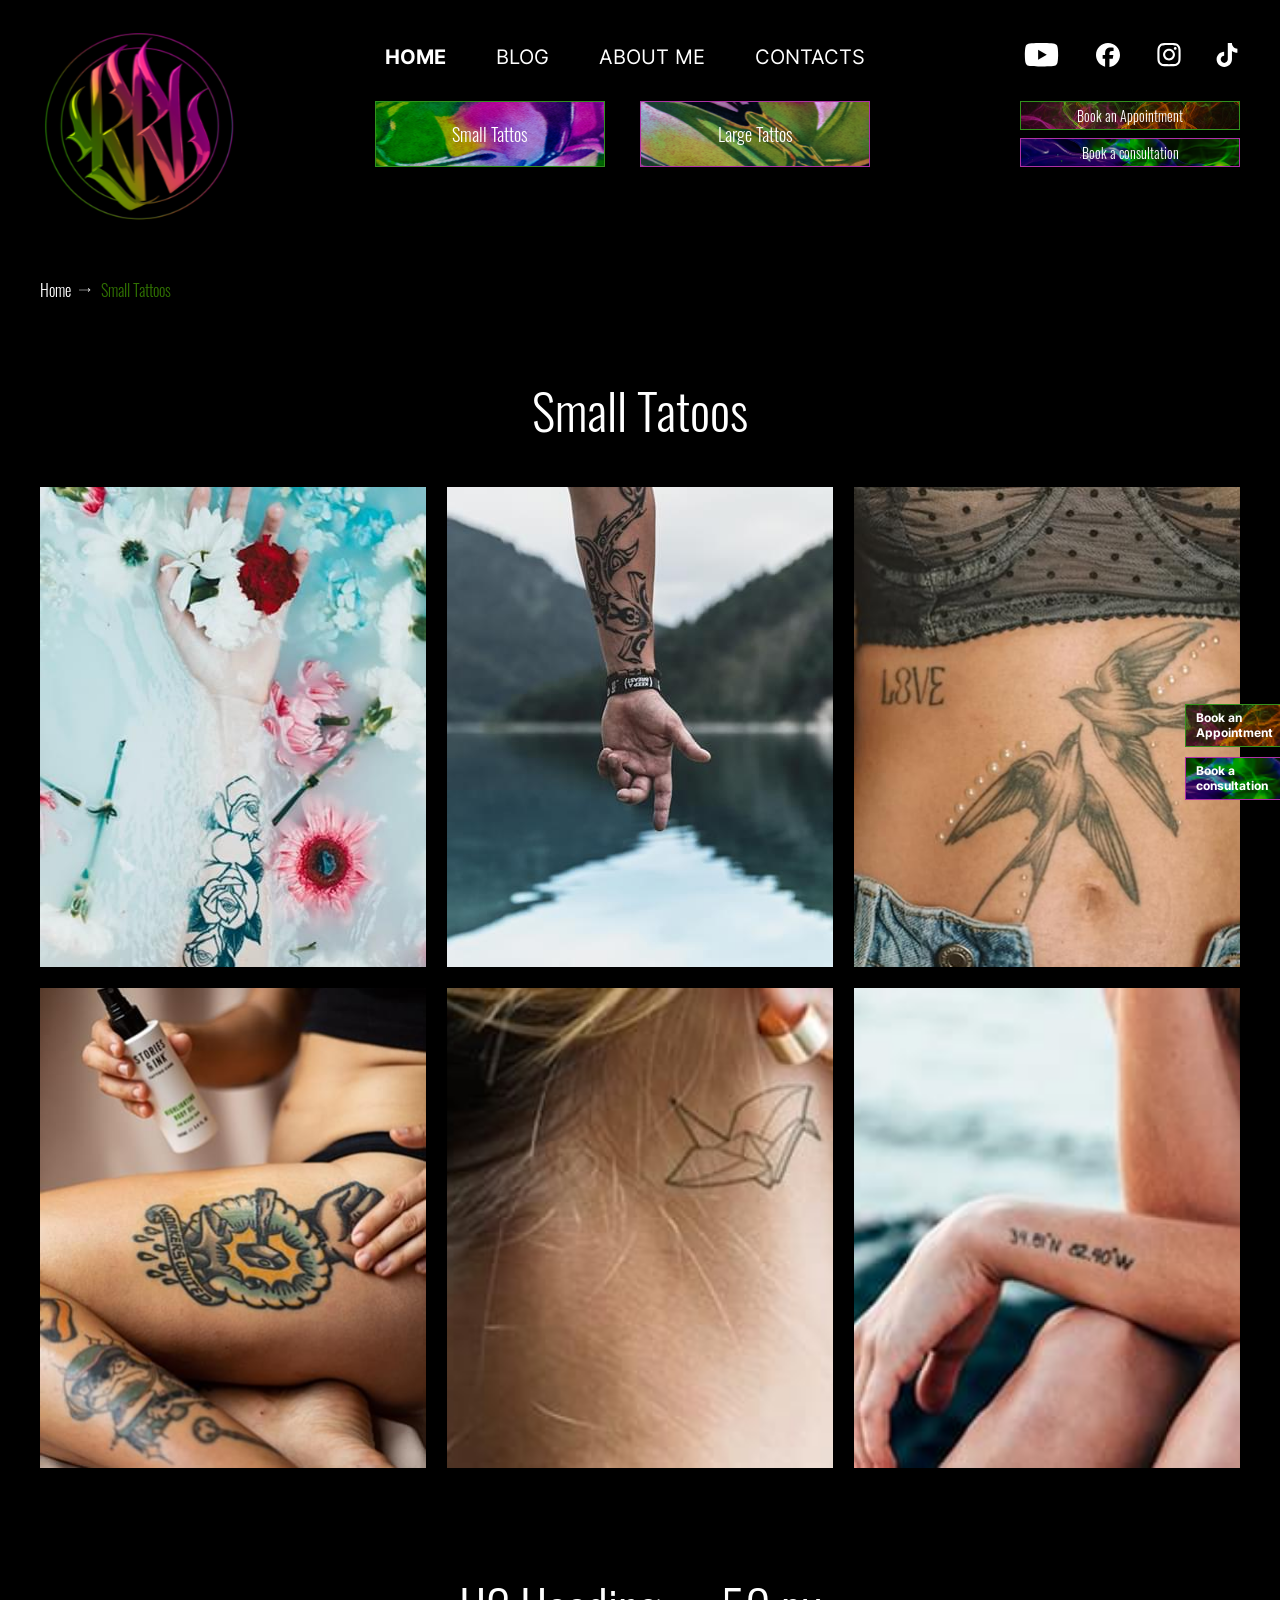
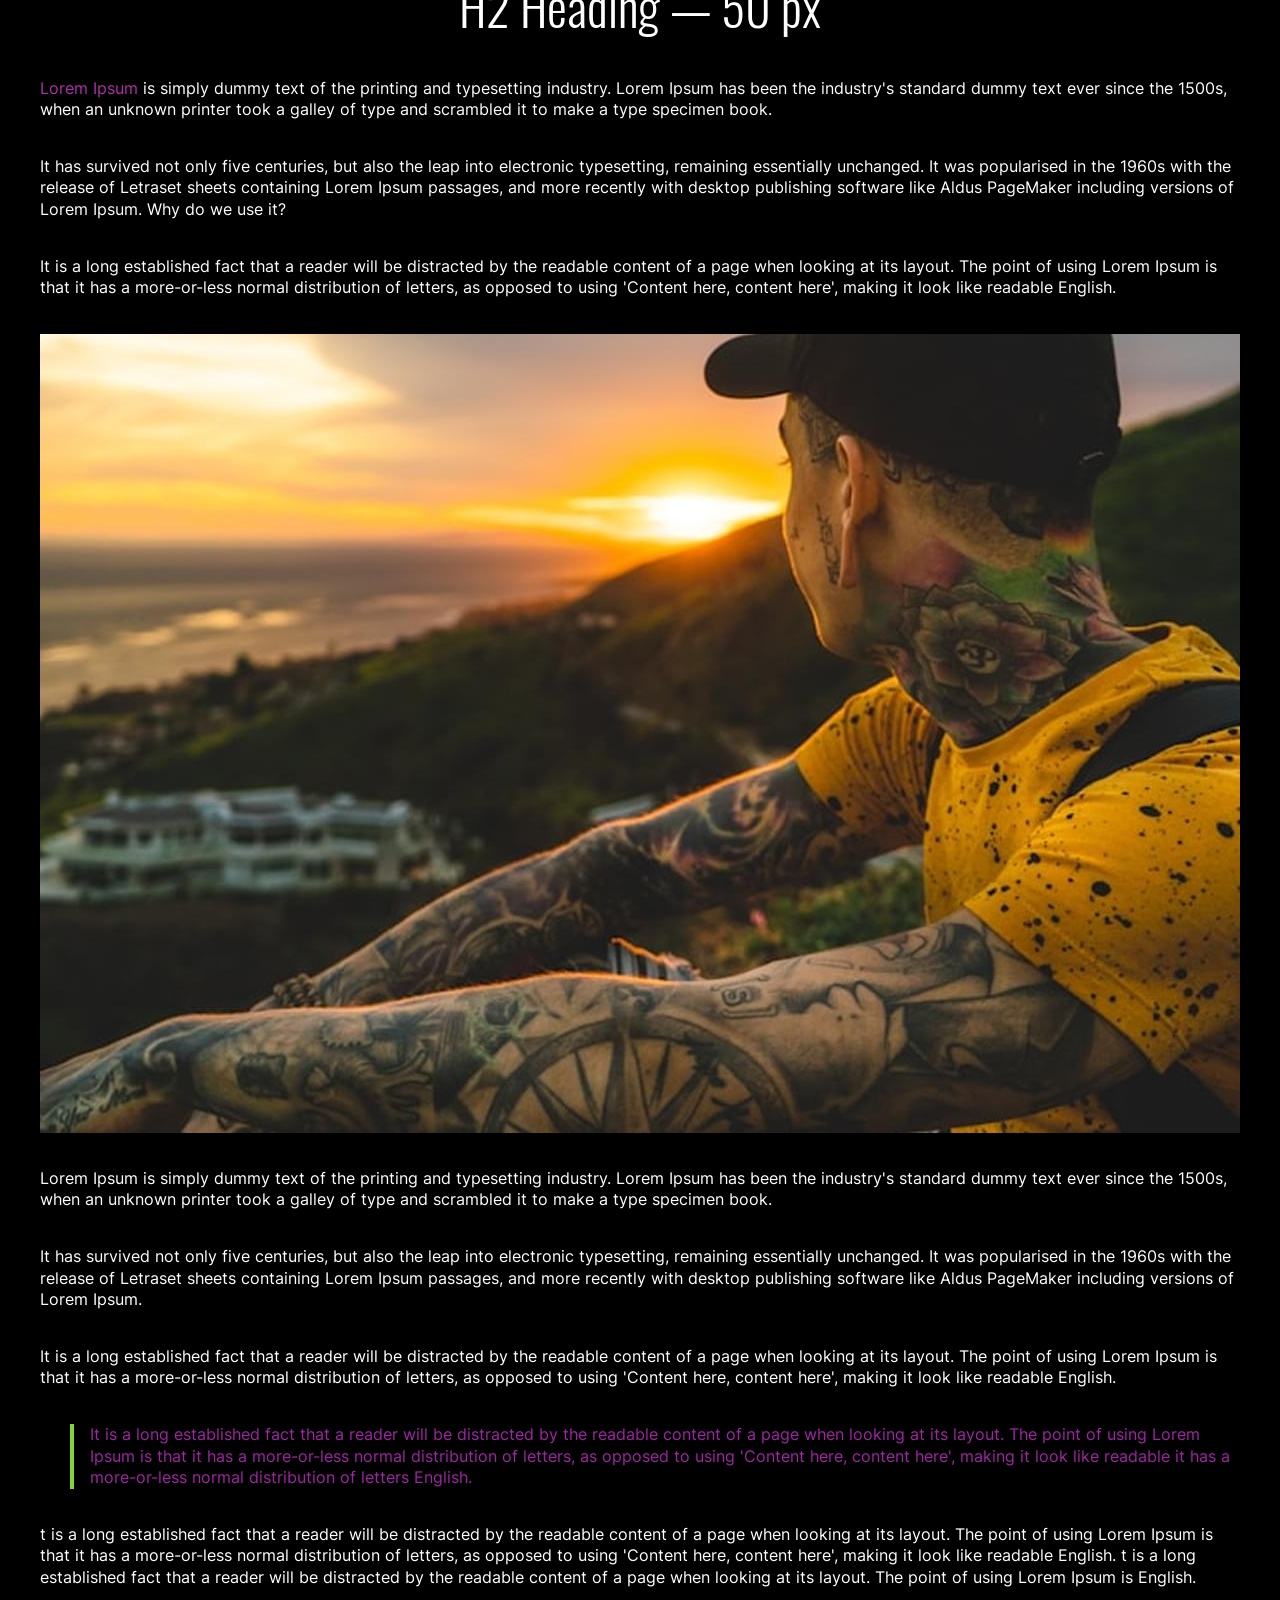
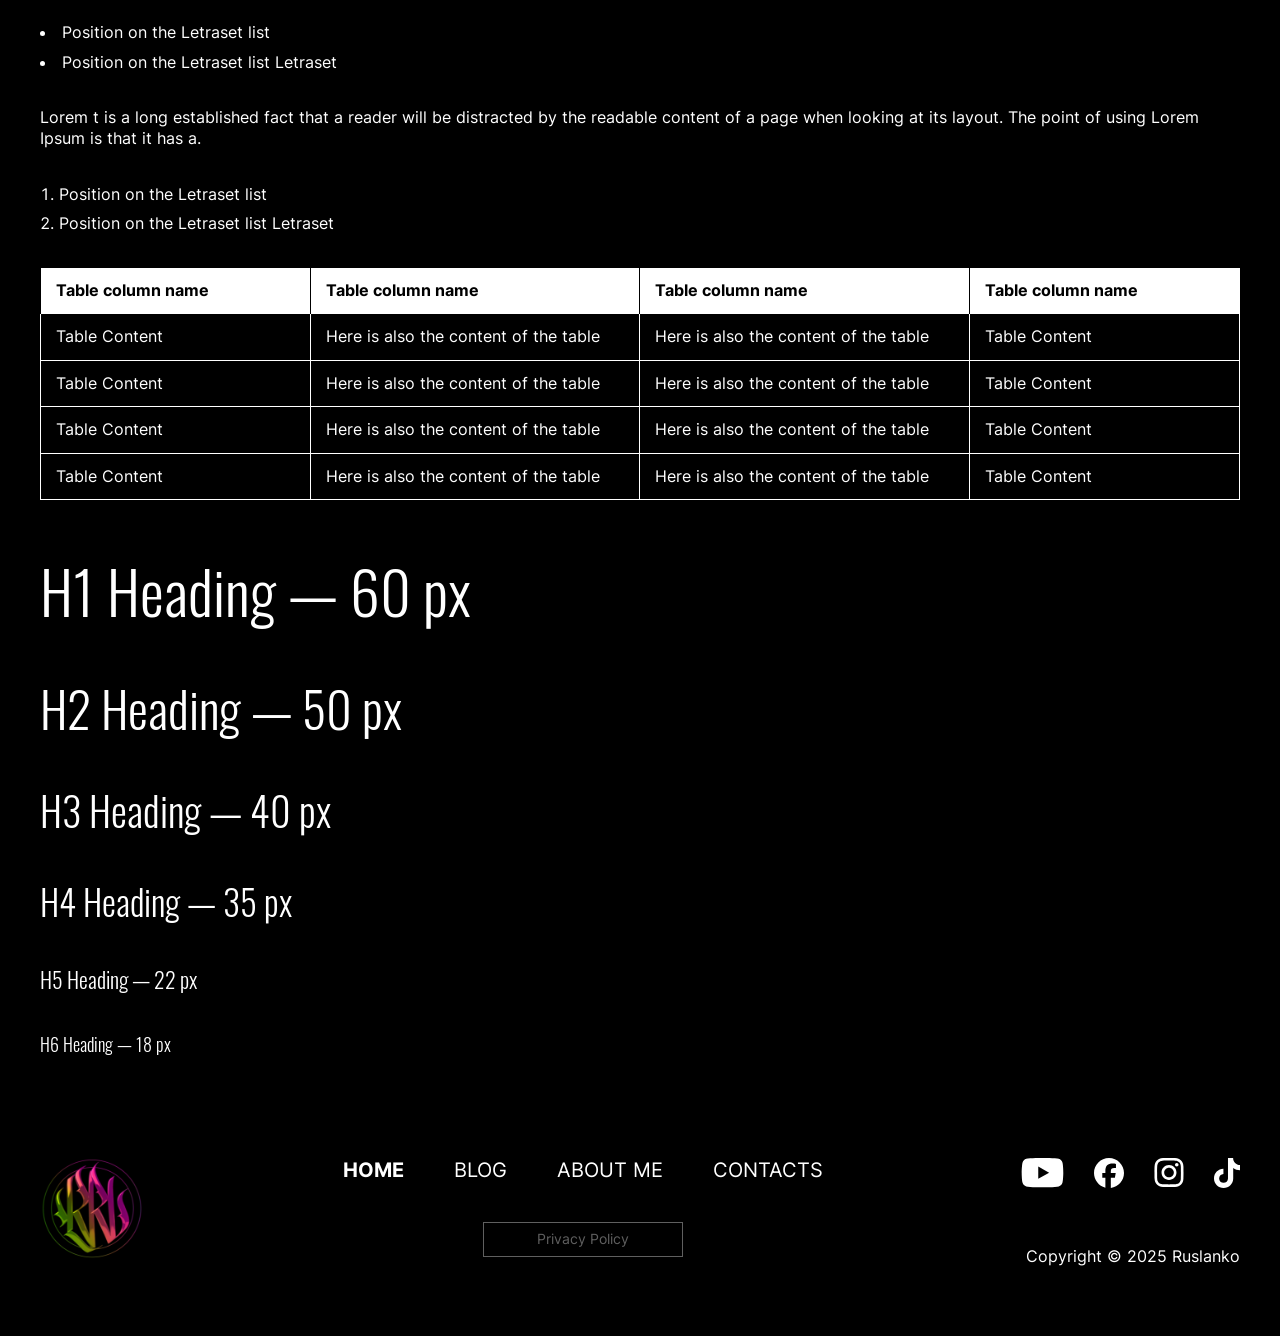
<file: gallery.html>
<!DOCTYPE html>
<html lang="en">

<head>
	<title>Small Tattoos</title>
	<meta charset="UTF-8">
	<meta name="format-detection" content="telephone=no">
	<!-- <style>body{opacity: 0;}</style> -->
	<link rel="stylesheet" href="css/style.min.css?_v=20260323214027">
	<link rel="shortcut icon" href="favicon.ico">
	<!-- <meta name="robots" content="noindex, nofollow"> -->
	<meta name="viewport" content="width=device-width, initial-scale=1.0">
</head>

<body class="main">
	<div class="wrapper">
		<header class="header">
			<div class="_container">
				<div class="header__body">
					<a href="index.html" class="header__logo desc">
						<img src="img/logo.svg" alt="Image">
					</a>

					<div class="header__content">
						<div class="header__top">
							<div class="header__open-menu">
								<span></span>
								<span></span>
								<span></span>
							</div>

							<a href="index.html" class="header__logo mobile">
								<img src="img/logo.svg" alt="Image">
							</a>

							<nav class="header__nav">
								<a href="index.html" class="header__link active">Home</a>
								<a href="blog.html" class="header__link">Blog</a>
								<a href="about.html" class="header__link">About me</a>
								<a href="contacts.html" class="header__link">Contacts</a>
							</nav>

							<div class="header__socials">
								<a href="#" class="header__social">
									<svg width="43" height="31" viewBox="0 0 43 31" fill="none" xmlns="http://www.w3.org/2000/svg">
										<path d="M42.1009 4.73C41.8578 3.8152 41.3787 2.98029 40.7116 2.30884C40.0444 1.63739 39.2126 1.15294 38.2993 0.903977C34.9375 1.06792e-07 21.5 0 21.5 0C21.5 0 8.06253 1.06792e-07 4.70071 0.903977C3.78749 1.15294 2.95567 1.63739 2.2885 2.30884C1.62134 2.98029 1.14223 3.8152 0.899122 4.73C3.06244e-05 8.10648 3.05176e-05 15.1477 3.05176e-05 15.1477C3.05176e-05 15.1477 3.06244e-05 22.189 0.899122 25.5655C1.14223 26.4803 1.62134 27.3152 2.2885 27.9866C2.95567 28.6581 3.78749 29.1425 4.70071 29.3915C8.06253 30.2955 21.5 30.2955 21.5 30.2955C21.5 30.2955 34.9375 30.2955 38.2993 29.3915C39.2126 29.1425 40.0444 28.6581 40.7116 27.9866C41.3787 27.3152 41.8578 26.4803 42.1009 25.5655C43 22.189 43 15.1477 43 15.1477C43 15.1477 43 8.10648 42.1009 4.73Z" />
										<path d="M17.1023 21.5416V8.75397L28.3409 15.1478L17.1023 21.5416Z" fill="black" />
									</svg>
								</a>

								<a href="#" class="header__social">
									<svg width="30" height="30" viewBox="0 0 30 30" fill="none" xmlns="http://www.w3.org/2000/svg">
										<path d="M14.9997 0C6.71567 0 0 6.74047 0 15.0551C0 22.1153 4.8431 28.0398 11.3764 29.667V19.6559H8.28343V15.0551H11.3764V13.0726C11.3764 7.94849 13.6869 5.5734 18.6992 5.5734C19.6496 5.5734 21.2894 5.76068 21.9602 5.94737V10.1176C21.6062 10.0803 20.9912 10.0616 20.2274 10.0616C17.768 10.0616 16.8177 10.9968 16.8177 13.4279V15.0551H21.7172L20.8754 19.6559H16.8177V30C24.2449 29.0997 30 22.7525 30 15.0551C29.9994 6.74047 23.2837 0 14.9997 0Z" />
									</svg>
								</a>

								<a href="#" class="header__social">
									<svg width="30" height="31" viewBox="0 0 30 31" fill="none" xmlns="http://www.w3.org/2000/svg">
										<path d="M15.0088 2.70276C19.019 2.70276 19.4938 2.72034 21.0709 2.7907C22.5366 2.85519 23.3281 3.10143 23.8558 3.30663C24.5534 3.57631 25.0576 3.90463 25.5794 4.42642C26.1071 4.95407 26.4295 5.45241 26.6992 6.15009C26.9044 6.67774 27.1507 7.47508 27.2152 8.93492C27.2855 10.5179 27.3031 10.9928 27.3031 14.9971C27.3031 19.0072 27.2855 19.4821 27.2152 21.0592C27.1507 22.5249 26.9044 23.3164 26.6992 23.844C26.4295 24.5417 26.1012 25.0459 25.5794 25.5677C25.0518 26.0954 24.5534 26.4178 23.8558 26.6875C23.3281 26.8927 22.5308 27.1389 21.0709 27.2034C19.488 27.2738 19.0131 27.2914 15.0088 27.2914C10.9986 27.2914 10.5237 27.2738 8.94665 27.2034C7.48095 27.1389 6.68947 26.8927 6.16181 26.6875C5.46414 26.4178 4.95994 26.0895 4.43815 25.5677C3.91049 25.0401 3.58804 24.5417 3.31835 23.844C3.11315 23.3164 2.86691 22.5191 2.80242 21.0592C2.73207 19.4763 2.71448 19.0014 2.71448 14.9971C2.71448 10.9869 2.73207 10.512 2.80242 8.93492C2.86691 7.46922 3.11315 6.67774 3.31835 6.15009C3.58804 5.45241 3.91636 4.94821 4.43815 4.42642C4.9658 3.89877 5.46414 3.57631 6.16181 3.30663C6.68947 3.10143 7.48681 2.85519 8.94665 2.7907C10.5237 2.72034 10.9986 2.70276 15.0088 2.70276ZM15.0088 0C10.9341 0 10.4241 0.0175884 8.82353 0.0879421C7.22885 0.158296 6.1325 0.416259 5.18272 0.785616C4.19191 1.17256 3.35353 1.68263 2.52101 2.52101C1.68263 3.35353 1.17256 4.19191 0.785617 5.17686C0.416259 6.1325 0.158296 7.22298 0.0879422 8.81767C0.0175884 10.4241 0 10.9341 0 15.0088C0 19.0834 0.0175884 19.5935 0.0879422 21.1941C0.158296 22.7887 0.416259 23.8851 0.785617 24.8349C1.17256 25.8257 1.68263 26.6641 2.52101 27.4966C3.35353 28.3291 4.19191 28.845 5.17686 29.2261C6.1325 29.5955 7.22298 29.8534 8.81767 29.9238C10.4182 29.9941 10.9283 30.0117 15.0029 30.0117C19.0776 30.0117 19.5876 29.9941 21.1882 29.9238C22.7829 29.8534 23.8792 29.5955 24.829 29.2261C25.814 28.845 26.6523 28.3291 27.4849 27.4966C28.3174 26.6641 28.8333 25.8257 29.2144 24.8407C29.5837 23.8851 29.8417 22.7946 29.9121 21.1999C29.9824 19.5994 30 19.0893 30 15.0147C30 10.94 29.9824 10.4299 29.9121 8.82939C29.8417 7.23471 29.5837 6.13836 29.2144 5.18859C28.845 4.19191 28.335 3.35353 27.4966 2.52101C26.6641 1.68849 25.8257 1.17256 24.8407 0.791479C23.8851 0.422122 22.7946 0.164159 21.1999 0.093805C19.5935 0.0175884 19.0834 0 15.0088 0Z" />
										<path d="M15.0088 7.2992C10.7524 7.2992 7.29919 10.7524 7.29919 15.0088C7.29919 19.2652 10.7524 22.7184 15.0088 22.7184C19.2652 22.7184 22.7184 19.2652 22.7184 15.0088C22.7184 10.7524 19.2652 7.2992 15.0088 7.2992ZM15.0088 20.0098C12.2474 20.0098 10.0078 17.7702 10.0078 15.0088C10.0078 12.2474 12.2474 10.0078 15.0088 10.0078C17.7702 10.0078 20.0098 12.2474 20.0098 15.0088C20.0098 17.7702 17.7702 20.0098 15.0088 20.0098Z" />
										<path d="M24.8231 6.99427C24.8231 7.99095 24.0141 8.79416 23.0232 8.79416C22.0266 8.79416 21.2234 7.98509 21.2234 6.99427C21.2234 5.9976 22.0324 5.19439 23.0232 5.19439C24.0141 5.19439 24.8231 6.00346 24.8231 6.99427Z" />
									</svg>
								</a>

								<a href="#" class="header__social">
									<svg width="26" height="30" viewBox="0 0 26 30" fill="none" xmlns="http://www.w3.org/2000/svg">
										<path d="M19.1164 0H13.9865V20.4347C13.9865 22.8696 12.0135 24.8696 9.55819 24.8696C7.10286 24.8696 5.12985 22.8696 5.12985 20.4347C5.12985 18.0435 7.05903 16.0869 9.42668 16V10.8696C4.20911 10.9565 0 15.1739 0 20.4347C0 25.7392 4.29679 30 9.60205 30C14.9072 30 19.204 25.6957 19.204 20.4347V9.9565C21.1332 11.3478 23.5008 12.1739 26 12.2174V7.08696C22.1417 6.95652 19.1164 3.82608 19.1164 0Z" />
									</svg>
								</a>
							</div>
						</div>

						<div class="header_bottom">
							<div class="header__categories">
								<a href="gallery.html" class="header__category green">Small Tattos</a>

								<a href="gallery.html" class="header__category red">Large Tattos</a>
							</div>

							<div class="header__controls">
								<a href="#" class="header__button green">Book an Appointment</a>

								<a href="#" class="header__button red">Book a consultation</a>
							</div>
						</div>
					</div>
				</div>
			</div>
		</header>

		<div class="menu">
			<div class="menu__close-menu">
				<span></span>
				<span></span>
			</div>

			<div class="menu__body">
				<a href="index.html" class="menu__logo">
					<img src="img/logo.svg" alt="Image">
				</a>

				<nav class="menu__nav">
					<a href="index.html" class="menu__link active">Home</a>
					<a href="blog.html" class="menu__link">Blog</a>
					<a href="about.html" class="menu__link">About me</a>
					<a href="contacts.html" class="menu__link">Contacts</a>
				</nav>

				<div class="menu__socials">
					<a href="#" class="menu__social">
						<img src="img/icon/youtube.svg" alt="Image">
					</a>

					<a href="#" class="menu__social">
						<img src="img/icon/facebook.svg" alt="Image">
					</a>

					<a href="#" class="menu__social">
						<img src="img/icon/instagram.svg" alt="Image">
					</a>

					<a href="#" class="menu__social">
						<img src="img/icon/tik-tok.svg" alt="Image">
					</a>
				</div>
			</div>
		</div>


		<main class="page">
			<div class="breadcrumbs">
				<div class="_container">
					<ul class="breadcrumbs__list">
						<li><a href="index.html" class="breadcrumbs__item link">Home</a></li>
						<li class="breadcrumbs__item">Small Tattoos</li>
					</ul>
				</div>
			</div>

			<section class="gallery">
				<div class="_container">
					<h2 class="section-title">Small Tatoos</h2>

					<div class="gallery__body" data-gallery>
						<a href="img/work/image04.jpg" class="gallery__item">
							<img src="img/work/image04.jpg" alt="Image">
						</a>
						<a href="img/work/image05.jpg" class="gallery__item">
							<img src="img/work/image05.jpg" alt="Image">
						</a>
						<a href="img/work/image06.jpg" class="gallery__item">
							<img src="img/work/image06.jpg" alt="Image">
						</a>
						<a href="img/work/image07.jpg" class="gallery__item">
							<img src="img/work/image07.jpg" alt="Image">
						</a>
						<a href="img/work/image08.jpg" class="gallery__item">
							<img src="img/work/image10.jpg" alt="Image">
						</a>
						<a href="img/work/image09.jpg" class="gallery__item">
							<img src="img/work/image11.jpg" alt="Image">
						</a>
					</div>
				</div>
			</section>

			<section class="info">
				<div class="_container">
					<div class="info__body">
						<h2>H2 Heading — 50 px</h2>
						<p><a href="#">Lorem Ipsum</a> is simply dummy text of the printing and typesetting industry. Lorem Ipsum has been the industry's standard dummy text ever since the 1500s, when an unknown printer took a galley of type and scrambled it to make a type specimen book. </p>
						<p>It has survived not only five centuries, but also the leap into electronic typesetting, remaining essentially unchanged. It was popularised in the 1960s with the release of Letraset sheets containing Lorem Ipsum passages, and more recently with desktop publishing software like Aldus PageMaker including versions of Lorem Ipsum. Why do we use it?</p>
						<p>It is a long established fact that a reader will be distracted by the readable content of a page when looking at its layout. The point of using Lorem Ipsum is that it has a more-or-less normal distribution of letters, as opposed to using 'Content here, content here', making it look like readable English. </p>
						<img src="img/info01.jpg" alt="Image">
						<p>Lorem Ipsum is simply dummy text of the printing and typesetting industry. Lorem Ipsum has been the industry's standard dummy text ever since the 1500s, when an unknown printer took a galley of type and scrambled it to make a type specimen book. </p>
						<p>It has survived not only five centuries, but also the leap into electronic typesetting, remaining essentially unchanged. It was popularised in the 1960s with the release of Letraset sheets containing Lorem Ipsum passages, and more recently with desktop publishing software like Aldus PageMaker including versions of Lorem Ipsum.</p>
						<p>It is a long established fact that a reader will be distracted by the readable content of a page when looking at its layout. The point of using Lorem Ipsum is that it has a more-or-less normal distribution of letters, as opposed to using 'Content here, content here', making it look like readable English. </p>
						<blockquote>It is a long established fact that a reader will be distracted by the readable content of a page when looking at its layout. The point of using Lorem Ipsum is that it has a more-or-less normal distribution of letters, as opposed to using 'Content here, content here', making it look like readable it has a more-or-less normal distribution of letters English. </blockquote>
						<p>t is a long established fact that a reader will be distracted by the readable content of a page when looking at its layout. The point of using Lorem Ipsum is that it has a more-or-less normal distribution of letters, as opposed to using 'Content here, content here', making it look like readable English. t is a long established fact that a reader will be distracted by the readable content of a page when looking at its layout. The point of using Lorem Ipsum is English. </p>
						<ul>
							<li>Position on the Letraset list</li>
							<li>Position on the Letraset list Letraset</li>
						</ul>
						<p>Lorem t is a long established fact that a reader will be distracted by the readable content of a page when looking at its layout. The point of using Lorem Ipsum is that it has a.</p>
						<ol>
							<li>Position on the Letraset list</li>
							<li>Position on the Letraset list Letraset</li>
						</ol>
						<table>
							<tr>
								<th>Table column name</th>
								<th>Table column name</th>
								<th>Table column name</th>
								<th>Table column name</th>
							</tr>
							<tr>
								<td>Table Content</td>
								<td>Here is also the content of the table</td>
								<td>Here is also the content of the table</td>
								<td>Table Content</td>
							</tr>
							<tr>
								<td>Table Content</td>
								<td>Here is also the content of the table</td>
								<td>Here is also the content of the table</td>
								<td>Table Content</td>
							</tr>
							<tr>
								<td>Table Content</td>
								<td>Here is also the content of the table</td>
								<td>Here is also the content of the table</td>
								<td>Table Content</td>
							</tr>
							<tr>
								<td>Table Content</td>
								<td>Here is also the content of the table</td>
								<td>Here is also the content of the table</td>
								<td>Table Content</td>
							</tr>
						</table>
						<h1>H1 Heading — 60 px</h1>
						<h2>H2 Heading — 50 px</h2>
						<h3>H3 Heading — 40 px</h3>
						<h4>H4 Heading — 35 px</h4>
						<h5>H5 Heading — 22 px</h5>
						<h6>H6 Heading — 18 px</h6>
					</div>
				</div>
			</section>
		</main>

		<div class="main-controls">
			<a href="#" class="main-controls__button green">Book an Appointment</a>

			<a href="#" class="main-controls__button red">Book a consultation</a>
		</div>

		<footer class="footer">
			<div class="_container">
				<a href="index.html" class="footer__logo">
					<img src="img/logo.svg" alt="Image">
				</a>

				<div class="footer__center">
					<nav class="footer__nav">
						<a href="index.html" class="footer__link active">Home</a>
						<a href="blog.html" class="footer__link">Blog</a>
						<a href="about.html" class="footer__link">About me</a>
						<a href="contacts.html" class="footer__link">Contacts</a>
					</nav>

					<a href="#" class="footer__privacy">Privacy Policy</a>
				</div>

				<div class="footer__right">
					<div class="footer__socials">
						<a href="#" class="footer__social">
							<svg width="43" height="31" viewBox="0 0 43 31" fill="none" xmlns="http://www.w3.org/2000/svg">
								<path d="M42.1009 4.73C41.8578 3.8152 41.3787 2.98029 40.7116 2.30884C40.0444 1.63739 39.2126 1.15294 38.2993 0.903977C34.9375 1.06792e-07 21.5 0 21.5 0C21.5 0 8.06253 1.06792e-07 4.70071 0.903977C3.78749 1.15294 2.95567 1.63739 2.2885 2.30884C1.62134 2.98029 1.14223 3.8152 0.899122 4.73C3.06244e-05 8.10648 3.05176e-05 15.1477 3.05176e-05 15.1477C3.05176e-05 15.1477 3.06244e-05 22.189 0.899122 25.5655C1.14223 26.4803 1.62134 27.3152 2.2885 27.9866C2.95567 28.6581 3.78749 29.1425 4.70071 29.3915C8.06253 30.2955 21.5 30.2955 21.5 30.2955C21.5 30.2955 34.9375 30.2955 38.2993 29.3915C39.2126 29.1425 40.0444 28.6581 40.7116 27.9866C41.3787 27.3152 41.8578 26.4803 42.1009 25.5655C43 22.189 43 15.1477 43 15.1477C43 15.1477 43 8.10648 42.1009 4.73Z" />
								<path d="M17.1023 21.5416V8.75397L28.3409 15.1478L17.1023 21.5416Z" fill="black" />
							</svg>
						</a>

						<a href="#" class="footer__social">
							<svg width="30" height="30" viewBox="0 0 30 30" fill="none" xmlns="http://www.w3.org/2000/svg">
								<path d="M14.9997 0C6.71567 0 0 6.74047 0 15.0551C0 22.1153 4.8431 28.0398 11.3764 29.667V19.6559H8.28343V15.0551H11.3764V13.0726C11.3764 7.94849 13.6869 5.5734 18.6992 5.5734C19.6496 5.5734 21.2894 5.76068 21.9602 5.94737V10.1176C21.6062 10.0803 20.9912 10.0616 20.2274 10.0616C17.768 10.0616 16.8177 10.9968 16.8177 13.4279V15.0551H21.7172L20.8754 19.6559H16.8177V30C24.2449 29.0997 30 22.7525 30 15.0551C29.9994 6.74047 23.2837 0 14.9997 0Z" />
							</svg>
						</a>

						<a href="#" class="footer__social">
							<svg width="30" height="31" viewBox="0 0 30 31" fill="none" xmlns="http://www.w3.org/2000/svg">
								<path d="M15.0088 2.70276C19.019 2.70276 19.4938 2.72034 21.0709 2.7907C22.5366 2.85519 23.3281 3.10143 23.8558 3.30663C24.5534 3.57631 25.0576 3.90463 25.5794 4.42642C26.1071 4.95407 26.4295 5.45241 26.6992 6.15009C26.9044 6.67774 27.1507 7.47508 27.2152 8.93492C27.2855 10.5179 27.3031 10.9928 27.3031 14.9971C27.3031 19.0072 27.2855 19.4821 27.2152 21.0592C27.1507 22.5249 26.9044 23.3164 26.6992 23.844C26.4295 24.5417 26.1012 25.0459 25.5794 25.5677C25.0518 26.0954 24.5534 26.4178 23.8558 26.6875C23.3281 26.8927 22.5308 27.1389 21.0709 27.2034C19.488 27.2738 19.0131 27.2914 15.0088 27.2914C10.9986 27.2914 10.5237 27.2738 8.94665 27.2034C7.48095 27.1389 6.68947 26.8927 6.16181 26.6875C5.46414 26.4178 4.95994 26.0895 4.43815 25.5677C3.91049 25.0401 3.58804 24.5417 3.31835 23.844C3.11315 23.3164 2.86691 22.5191 2.80242 21.0592C2.73207 19.4763 2.71448 19.0014 2.71448 14.9971C2.71448 10.9869 2.73207 10.512 2.80242 8.93492C2.86691 7.46922 3.11315 6.67774 3.31835 6.15009C3.58804 5.45241 3.91636 4.94821 4.43815 4.42642C4.9658 3.89877 5.46414 3.57631 6.16181 3.30663C6.68947 3.10143 7.48681 2.85519 8.94665 2.7907C10.5237 2.72034 10.9986 2.70276 15.0088 2.70276ZM15.0088 0C10.9341 0 10.4241 0.0175884 8.82353 0.0879421C7.22885 0.158296 6.1325 0.416259 5.18272 0.785616C4.19191 1.17256 3.35353 1.68263 2.52101 2.52101C1.68263 3.35353 1.17256 4.19191 0.785617 5.17686C0.416259 6.1325 0.158296 7.22298 0.0879422 8.81767C0.0175884 10.4241 0 10.9341 0 15.0088C0 19.0834 0.0175884 19.5935 0.0879422 21.1941C0.158296 22.7887 0.416259 23.8851 0.785617 24.8349C1.17256 25.8257 1.68263 26.6641 2.52101 27.4966C3.35353 28.3291 4.19191 28.845 5.17686 29.2261C6.1325 29.5955 7.22298 29.8534 8.81767 29.9238C10.4182 29.9941 10.9283 30.0117 15.0029 30.0117C19.0776 30.0117 19.5876 29.9941 21.1882 29.9238C22.7829 29.8534 23.8792 29.5955 24.829 29.2261C25.814 28.845 26.6523 28.3291 27.4849 27.4966C28.3174 26.6641 28.8333 25.8257 29.2144 24.8407C29.5837 23.8851 29.8417 22.7946 29.9121 21.1999C29.9824 19.5994 30 19.0893 30 15.0147C30 10.94 29.9824 10.4299 29.9121 8.82939C29.8417 7.23471 29.5837 6.13836 29.2144 5.18859C28.845 4.19191 28.335 3.35353 27.4966 2.52101C26.6641 1.68849 25.8257 1.17256 24.8407 0.791479C23.8851 0.422122 22.7946 0.164159 21.1999 0.093805C19.5935 0.0175884 19.0834 0 15.0088 0Z" />
								<path d="M15.0088 7.2992C10.7524 7.2992 7.29919 10.7524 7.29919 15.0088C7.29919 19.2652 10.7524 22.7184 15.0088 22.7184C19.2652 22.7184 22.7184 19.2652 22.7184 15.0088C22.7184 10.7524 19.2652 7.2992 15.0088 7.2992ZM15.0088 20.0098C12.2474 20.0098 10.0078 17.7702 10.0078 15.0088C10.0078 12.2474 12.2474 10.0078 15.0088 10.0078C17.7702 10.0078 20.0098 12.2474 20.0098 15.0088C20.0098 17.7702 17.7702 20.0098 15.0088 20.0098Z" />
								<path d="M24.8231 6.99427C24.8231 7.99095 24.0141 8.79416 23.0232 8.79416C22.0266 8.79416 21.2234 7.98509 21.2234 6.99427C21.2234 5.9976 22.0324 5.19439 23.0232 5.19439C24.0141 5.19439 24.8231 6.00346 24.8231 6.99427Z" />
							</svg>
						</a>

						<a href="#" class="footer__social">
							<svg width="26" height="30" viewBox="0 0 26 30" fill="none" xmlns="http://www.w3.org/2000/svg">
								<path d="M19.1164 0H13.9865V20.4347C13.9865 22.8696 12.0135 24.8696 9.55819 24.8696C7.10286 24.8696 5.12985 22.8696 5.12985 20.4347C5.12985 18.0435 7.05903 16.0869 9.42668 16V10.8696C4.20911 10.9565 0 15.1739 0 20.4347C0 25.7392 4.29679 30 9.60205 30C14.9072 30 19.204 25.6957 19.204 20.4347V9.9565C21.1332 11.3478 23.5008 12.1739 26 12.2174V7.08696C22.1417 6.95652 19.1164 3.82608 19.1164 0Z" />
							</svg>
						</a>
					</div>

					<div class="footer__copyright">Copyright <span>©</span> 2025 Ruslanko</div>
				</div>
			</div>
		</footer>

	</div>
	<script src="js/app.min.js?_v=20260323214027"></script>
</body>

</html>
</file>
<file: css/style.min.css>
@font-face{font-family:Inter;font-display:swap;src:url(../fonts/Inter-Bold.woff2) format("woff2");font-weight:700;font-style:normal}@font-face{font-family:Inter;font-display:swap;src:url(../fonts/Inter-Regular.woff2) format("woff2");font-weight:400;font-style:normal}@font-face{font-family:Oswald;font-display:swap;src:url(../fonts/Oswald-Light.woff2) format("woff2");font-weight:300;font-style:normal}@font-face{font-family:Oswald;font-display:swap;src:url(../fonts/Oswald-Regular.woff2) format("woff2");font-weight:400;font-style:normal}*{padding:0;margin:0;border:0}*,*::after,*::before{box-sizing:border-box}*::after,*::before{display:inline-block}body,html{height:100%;min-width:320px}body{color:#fff;font-family:Inter,sans-serif;font-size:1rem;line-height:1.2;-ms-text-size-adjust:100%;-moz-text-size-adjust:100%;-webkit-text-size-adjust:100%;-webkit-font-smoothing:antialiased;-moz-osx-font-smoothing:grayscale}button,input,textarea{font-family:Inter,sans-serif;font-size:inherit;line-height:inherit;color:inherit;background-color:rgba(0,0,0,0)}input,textarea{width:100%}label{display:inline-block}button,option,select{cursor:pointer}a{display:inline-block;color:inherit;text-decoration:none}ul li{list-style:none}img{vertical-align:top}h1,h2,h3,h4,h5,h6{font-weight:inherit;font-size:inherit}html{scroll-behavior:smooth}body{background-color:#000}.lock body{overflow:hidden;touch-action:none;-ms-scroll-chaining:none;overscroll-behavior:none}.wrapper{min-height:100%;display:flex;flex-direction:column;overflow:hidden}@supports (overflow:clip){.wrapper{overflow:clip}}.wrapper>main{flex:1 1 auto}.wrapper>*{min-width:0}._container{padding:0 20px}.header{padding:15px 0}.header__logo.desc{display:none}.header__logo.mobile{width:88px;height:88px}.header__logo img{height:100%;width:100%;-o-object-fit:contain;object-fit:contain}.header__content{display:flex;flex-direction:column;gap:30px}.header__top{display:flex;align-items:center;justify-content:space-between;gap:10px}.header__open-menu{flex:0 0 40px;width:40px;height:24px;display:flex;flex-direction:column;align-items:flex-start;justify-content:space-between}.header__open-menu span{height:3px;background-color:#fff;border-radius:25px}.header__open-menu span:first-child{width:15px}.header__open-menu span:nth-child(2){width:27px}.header__open-menu span:last-child{width:100%}.header__nav{display:none}.header__socials{display:flex;gap:12px}.header__social svg{height:24px;fill:#fff;transition:fill .5s ease}.header_bottom{display:flex;flex-direction:column;gap:30px}.header__categories{display:flex;gap:10px}.header__category{flex:0 0 calc(50% - 5px);width:calc(50% - 5px);padding:18px 10px;display:flex;align-items:center;justify-content:center;font-size:18px;line-height:150%;font-weight:300;font-family:Oswald,sans-serif;text-align:center;border-width:1px;border-style:solid;transition:all .5s ease}.header__category.green{border-color:#32911d;background:url(../img/button/btn-bg-01.png) center/cover no-repeat}.header__category.red{border-color:#af30a7;background:url(../img/button/btn-bg-02.png) center/cover no-repeat}.header__controls{display:flex;gap:10px}.header__button{flex:0 0 calc(50% - 5px);width:calc(50% - 5px);padding:8px 10px;font-size:14px;line-height:150%;font-weight:300;font-family:Oswald,sans-serif;text-align:center;border-width:1px;border-style:solid;transition:all .5s ease}.header__button.green{border-color:#32911d;background:url(../img/button/btn-bg-03.png) center/cover no-repeat}.header__button.red{border-color:#af30a7;background:url(../img/button/btn-bg-04.png) center/cover no-repeat}.menu{position:fixed;z-index:100;top:0;left:0;width:100%;height:100vh;background-color:#000;opacity:0;visibility:hidden;-webkit-transform:scale(0);transform:scale(0);transition:all .5s ease}.menu.active{opacity:1;visibility:visible;-webkit-transform:scale(1);transform:scale(1)}.menu__close-menu{position:absolute;left:20px;top:20px;width:26px;height:26px}.menu__close-menu span{position:absolute;width:100%;height:3px;left:0;top:50%;border-radius:25px;background-color:#fff}.menu__close-menu span:first-child{-webkit-transform:translateY(-50%) rotate(45deg);transform:translateY(-50%) rotate(45deg)}.menu__close-menu span:last-child{-webkit-transform:translateY(-50%) rotate(-45deg);transform:translateY(-50%) rotate(-45deg)}.menu__body{padding:50px 20px 100px;display:flex;flex-direction:column;align-items:center;height:100%;width:100%;overflow-y:auto}.menu__logo{margin-bottom:40px;width:105px;height:105px}.menu__logo img{width:100%;height:100%}.menu__nav{display:flex;flex-direction:column;align-items:center;gap:34px;margin-bottom:85px}.menu__link{font-size:35px;line-height:120%;text-transform:uppercase}.menu__link.active{font-weight:700}.menu__socials{display:flex;justify-content:center;gap:25px}.menu__social img{height:30px}.footer{margin-top:50px;padding:10px 0 50px}.footer ._container{display:flex;flex-direction:column;align-items:center}.footer__logo{margin-bottom:55px;width:70px;height:70px}.footer__logo img{width:100%;height:100%;-o-object-fit:contain;object-fit:contain}.footer__center{margin-bottom:100px;display:flex;flex-direction:column;align-items:center;gap:50px}.footer__nav{display:flex;flex-direction:column;align-items:center;gap:35px}.footer__link{font-size:20px;line-height:120%;text-transform:uppercase;transition:color .5s ease}.footer__link.active{font-weight:700;cursor:default}.footer__privacy{padding:8px 10px;width:200px;font-size:14px;line-height:120%;color:#5f5f5f;text-align:center;border:1px solid #5f5f5f;transition:all .5s ease}.footer__right{display:flex;flex-direction:column;align-items:center;gap:50px}.footer__socials{display:flex;justify-content:center;gap:25px}.footer__social svg{height:30px;fill:#fff;transition:fill .5s ease}.footer__copyright{line-height:120%}.section-title{margin-bottom:35px;font-size:50px;line-height:150%;font-weight:300;font-family:Oswald,sans-serif;text-align:center}.breadcrumbs{padding:25px 0 15px}.breadcrumbs__list{display:flex;gap:30px;padding-bottom:5px;overflow-x:auto}.breadcrumbs__item{display:flex;align-items:center;line-height:135%;font-weight:300;font-family:Oswald,sans-serif;color:#307201;white-space:nowrap}.breadcrumbs__item.link{position:relative;color:#fff;transition:color .5s ease}.breadcrumbs__item.link::after{content:"";position:absolute;top:calc(50% - 4px);right:-20px;width:12px;height:8px;background:url(../img/icon/arrow.svg) center/100% no-repeat}.info{padding:50px 0}.info__body{display:flex;flex-direction:column;gap:35px}.info__body h1,.info__body h2,.info__body h3,.info__body h4,.info__body h5,.info__body h6{font-weight:300;line-height:150%;font-family:Oswald,sans-serif}.info__body h1{font-size:60px}.info__body h2{font-size:50px}.info__body h2:first-child{text-align:center}.info__body h3{font-size:40px}.info__body h4{font-size:35px}.info__body h5{font-size:22px}.info__body h6{font-size:18px}.info__body img{display:inline-block;width:100%}.info__body p{line-height:135%}.info__body a{position:relative;color:#af30a7;line-height:135%}.info__body a::after{content:"";position:absolute;bottom:0;left:50%;width:0;height:1px;background-color:#af30a7;transition:all .5s ease}.info__body blockquote{position:relative;padding-left:50px;line-height:135%;color:#a124a5}.info__body blockquote::before{content:"";position:absolute;top:0;left:30px;width:4px;height:100%;background-color:#87d533}.info__body ol,.info__body ul{display:flex;flex-direction:column;gap:10px}.info__body ol li,.info__body ul li{list-style-position:inside}.info__body ul li{list-style-type:disc}.info__body table{width:100%;border-collapse:collapse}.info__body table td,.info__body table th{padding:12px 15px;min-width:250px;line-height:135%}.info__body table th{text-align:left;color:#000;background-color:#fff;border-left:1px solid #000}.info__body table th:first-child{border-left:none}.info__body table td{border:1px solid #fff}.info__body table tr:nth-child(2) td{border-top:none}.info__table{padding-bottom:10px;overflow-x:auto}.main-section{padding:35px 0 50px}.main-section__main-image{margin-bottom:100px;position:relative;padding-top:41%;overflow:hidden}.main-section__main-image img{position:absolute;top:50%;left:50%;-webkit-transform:translate(-50%,-50%);transform:translate(-50%,-50%);width:100%;height:100%;-o-object-fit:cover;object-fit:cover}.main-section__body{display:flex;flex-direction:column;gap:35px}.main-section__image{position:relative;height:360px;overflow:hidden}.main-section__image img{position:absolute;top:50%;left:50%;-webkit-transform:translate(-50%,-50%);transform:translate(-50%,-50%);width:100%;height:100%;-o-object-fit:cover;object-fit:cover}.main-section__content{display:flex;flex-direction:column;flex:1 1 auto}.main-section__title{margin-bottom:15px;font-size:60px;line-height:150%;font-weight:300;font-family:Oswald,sans-serif}.main-section__text{display:flex;flex-direction:column;gap:25px;margin-bottom:25px}.main-section__text p{line-height:135%}.main-section__link{align-self:start;font-size:12px;line-height:180%;text-decoration:underline;color:#8e8e8e;transition:color .5s ease}.services{padding:50px 0}.services__body{display:flex;flex-wrap:wrap;gap:35px;margin-bottom:50px}.services__item{flex:0 0 100%;width:100%;display:flex;flex-direction:column;padding:10px 10px 25px;background-color:#fff;color:#000}.services__item-image{position:relative;height:125px;margin-bottom:20px;overflow:hidden}.services__item-image img{position:absolute;top:50%;left:50%;-webkit-transform:translate(-50%,-50%);transform:translate(-50%,-50%);width:100%;height:100%;-o-object-fit:cover;object-fit:cover}.services__item-title{margin-bottom:15px;font-size:35px;line-height:150%;font-weight:400;text-align:center;font-family:Oswald,sans-serif}.services__item-text{display:flex;flex-direction:column;gap:15px}.services__item-text p{line-height:135%}.services__control{display:flex;justify-content:center;gap:10px}.services__category{flex:0 0 calc(50% - 5px);width:calc(50% - 5px);padding:18px 10px;display:flex;align-items:center;justify-content:center;font-size:18px;line-height:150%;font-weight:300;font-family:Oswald,sans-serif;text-align:center;border-width:1px;border-style:solid;transition:all .5s ease}.services__category.green{border-color:#32911d;background:url(../img/button/btn-bg-01.png) center/cover no-repeat}.services__category.red{border-color:#af30a7;background:url(../img/button/btn-bg-02.png) center/cover no-repeat}.works{padding:50px 0}.works__body{margin:0 -20px}.works__body .swiper-wrapper{margin-bottom:50px}.works__item{position:relative;width:70%;padding-top:87%;overflow:hidden}.works__item img{position:absolute;top:50%;left:50%;-webkit-transform:translate(-50%,-50%);transform:translate(-50%,-50%);width:100%;height:100%;-o-object-fit:cover;object-fit:cover}.works__pagination{display:flex;justify-content:center;gap:20px}.works__pagination .swiper-pagination-bullet{flex:0 0 12px;width:12px;height:12px;border:2px solid #fff;border-radius:50%;cursor:pointer;transition:all .5s ease}.works__pagination .swiper-pagination-bullet.swiper-pagination-bullet-active{background-color:#fff;cursor:default}.faq{padding:50px 0}.spollers{display:flex;flex-direction:column;gap:35px}.spollers__item{padding-left:60px;padding-bottom:35px;border-bottom:1px solid #fff}.spollers__title{position:relative;list-style:none;line-height:120%;font-weight:700;cursor:pointer;transition:all .5s ease}.spollers__title:hover{color:#af30a7}.spollers__title:hover .spollers__marker{background-color:#af30a7}.spollers__marker{position:absolute;top:0;left:-38px;width:18px;height:18px;background-color:#fff;transition:all .5s ease}.spollers__marker::after,.spollers__marker::before{content:"";position:absolute;top:50%;left:50%;-webkit-transform:translate(-50%,-50%);transform:translate(-50%,-50%);width:10px;height:2px;background-color:#000}.spollers__marker::before{-webkit-transform:translate(-50%,-50%) rotate(90deg);transform:translate(-50%,-50%) rotate(90deg);transition:all .5s ease}._spoller-active .spollers__marker::before{-webkit-transform:translate(-50%,-50%) rotate(0);transform:translate(-50%,-50%) rotate(0)}.spollers__body{padding-top:35px;font-size:14px;line-height:120%}.feedback{padding:50px 0}.feedback__body{display:flex;flex-wrap:wrap;gap:35px}.feedback__item{display:flex;flex-direction:column;flex:0 0 100%;width:100%;padding-bottom:30px;background-color:#fff;color:#000}.feedback__item-image{position:relative;margin-bottom:20px;padding-top:44%;overflow:hidden}.feedback__item-image img{position:absolute;top:50%;left:50%;-webkit-transform:translate(-50%,-50%);transform:translate(-50%,-50%);width:100%;height:100%;-o-object-fit:cover;object-fit:cover}.feedback__item-content{padding:0 12px;flex:1 1 auto;flex-direction:column}.feedback__item-name{margin-bottom:7px;font-size:22px;line-height:150%;font-family:Oswald,sans-serif}.feedback__item-text{display:-webkit-box;margin-bottom:14px;font-size:14px;line-height:22px;-webkit-line-clamp:6;-webkit-box-orient:vertical;overflow:hidden}.feedback__item-link{font-size:12px;line-height:180%;text-decoration:underline;color:#8e8e8e;transition:color .5s ease}.main-controls{position:fixed;z-index:50;right:-1px;bottom:100px;display:flex;flex-direction:column;gap:10px}.main-controls__button{width:96px;padding:6px 10px;font-size:12px;line-height:120%;font-weight:700;border-width:1px;border-style:solid;transition:all .5s ease}.main-controls__button.green{border-color:#32911d;background:url(../img/button/btn-bg-03.png) center/cover no-repeat}.main-controls__button.red{border-color:#af30a7;background:url(../img/button/btn-bg-04.png) center/cover no-repeat}.gallery{padding:50px 0}.gallery__body{display:flex;flex-wrap:wrap;gap:9px}.gallery__item{position:relative;flex:0 0 calc(33.333% - 6px);width:calc(33.333% - 6px);padding-top:40%;overflow:hidden}.gallery__item img{position:absolute;top:50%;left:50%;-webkit-transform:translate(-50%,-50%);transform:translate(-50%,-50%);width:100%;height:100%;-o-object-fit:cover;object-fit:cover}.blog{padding:50px 0}.blog__body{display:flex;flex-wrap:wrap;gap:35px}.blog__item{flex:0 0 100%;width:100%;display:flex;flex-direction:column;gap:15px}.blog__item-image{position:relative;padding-top:65%;overflow:hidden}.blog__item-image img{position:absolute;top:50%;left:50%;-webkit-transform:translate(-50%,-50%);transform:translate(-50%,-50%);width:100%;height:100%;-o-object-fit:cover;object-fit:cover;transition:all .5s ease}.blog__item-text{line-height:150%;font-weight:300;font-family:Oswald,sans-serif;transition:color .5s ease}.contacts{padding:50px 0}.contacts__text{margin-bottom:70px;display:flex;flex-direction:column;gap:20px}.contacts__text p{line-height:135%}.contacts__body{margin-bottom:70px}.contacts__body-title{margin-bottom:20px;font-size:50px;line-height:150%;font-weight:300;font-family:Oswald,sans-serif}.contacts__content{display:flex;flex-direction:column;gap:50px}.contacts__info{display:flex;flex-direction:column;gap:20px}.contacts__info p{line-height:135%}.contacts__form{display:flex;flex-direction:column;gap:12px}.contacts__input{padding:12px 15px;font-family:14px;line-height:135%;color:#fff;border:1px solid #5f5f5f;transition:all .5s ease}.contacts__input::-webkit-input-placeholder{color:#5f5f5f}.contacts__input:-ms-input-placeholder{color:#5f5f5f}.contacts__input::-ms-input-placeholder{color:#5f5f5f}.contacts__input::placeholder{color:#5f5f5f}.contacts textarea.contacts__input{min-height:95px}.contacts__button{margin-top:20px;display:block;padding:9px 10px;line-height:135%;font-family:Oswald,sans-serif;color:#5f5f5f;border:1px solid #5f5f5f;cursor:pointer;transition:all .5s ease}.contacts__map{position:relative;height:200px;overflow:hidden}.contacts__map iframe{position:absolute;top:50%;left:50%;-webkit-transform:translate(-50%,-50%);transform:translate(-50%,-50%);width:100%;height:100%;-o-object-fit:cover;object-fit:cover}.swiper{overflow:hidden}.swiper-initialized{touch-action:pan-y}.swiper-wrapper{width:100%;height:100%;box-sizing:content-box;display:flex;position:relative}.swiper-vertical .swiper-wrapper{flex-direction:column}.swiper-autoheight .swiper-wrapper{align-items:flex-start}.swiper-initialized .swiper-slide{flex-shrink:0}.swiper-android .swiper-slide,.swiper-android .swiper-wrapper{-webkit-transform:translate3d(0,0,0);transform:translate3d(0,0,0)}.swiper-button-lock{display:none!important}@font-face{font-family:lg;src:url([data-uri]) format("woff2"),url([data-uri]) format("woff");font-weight:400;font-style:normal;font-display:block}.lg-icon{font-family:lg!important;speak:never;font-style:normal;font-weight:400;font-variant:normal;text-transform:none;line-height:1;-webkit-font-smoothing:antialiased;-moz-osx-font-smoothing:grayscale}.lg-container{font-family:system-ui,-apple-system,"Segoe UI",Roboto,"Helvetica Neue",Arial,"Noto Sans","Liberation Sans",sans-serif,"Apple Color Emoji","Segoe UI Emoji","Segoe UI Symbol","Noto Color Emoji"}.lg-next,.lg-prev{background-color:rgba(0,0,0,.45);border-radius:2px;color:#fff;cursor:pointer;display:block;font-size:22px;margin-top:-10px;padding:8px 10px 9px;position:absolute;top:50%;z-index:1080;outline:0;border:none}.lg-next.disabled,.lg-prev.disabled{opacity:0!important;cursor:default}.lg-next:hover:not(.disabled),.lg-prev:hover:not(.disabled){color:#af30a7}.lg-single-item .lg-next,.lg-single-item .lg-prev{display:none}.lg-next{right:20px}.lg-next:before{content:""}.lg-prev{left:20px}.lg-prev:after{content:""}@-webkit-keyframes lg-right-end{0%{left:0}50%{left:-30px}100%{left:0}}@keyframes lg-right-end{0%{left:0}50%{left:-30px}100%{left:0}}@-webkit-keyframes lg-left-end{0%{left:0}50%{left:30px}100%{left:0}}@keyframes lg-left-end{0%{left:0}50%{left:30px}100%{left:0}}.lg-outer.lg-right-end .lg-object{-webkit-animation:lg-right-end .3s;animation:lg-right-end .3s;position:relative}.lg-outer.lg-left-end .lg-object{-webkit-animation:lg-left-end .3s;animation:lg-left-end .3s;position:relative}.lg-toolbar{z-index:1082;left:0;position:absolute;top:0;width:100%}.lg-media-overlap .lg-toolbar{background-image:linear-gradient(0deg,rgba(0,0,0,0),rgba(0,0,0,.4))}.lg-toolbar .lg-icon{color:#fff;cursor:pointer;float:right;font-size:24px;height:47px;line-height:27px;padding:10px 0;text-align:center;width:50px;text-decoration:none!important;outline:medium none;will-change:color;transition:color .2s linear;background:0 0;border:none;box-shadow:none}.lg-toolbar .lg-icon.lg-icon-18{font-size:18px}.lg-toolbar .lg-icon:hover{color:#af30a7}.lg-toolbar .lg-close:after{content:""}.lg-toolbar .lg-maximize{font-size:22px}.lg-toolbar .lg-maximize:after{content:""}.lg-toolbar .lg-download:after{content:""}.lg-sub-html{color:#eee;font-size:16px;padding:10px 40px;text-align:center;z-index:1080;opacity:0;transition:opacity .2s ease-out 0s}.lg-sub-html h4{margin:0;font-size:13px;font-weight:700}.lg-sub-html p{font-size:12px;margin:5px 0 0}.lg-sub-html a{color:inherit}.lg-sub-html a:hover{text-decoration:underline}.lg-media-overlap .lg-sub-html{background-image:linear-gradient(180deg,rgba(0,0,0,0),rgba(0,0,0,.6))}.lg-item .lg-sub-html{position:absolute;bottom:0;right:0;left:0}.lg-error-msg{font-size:14px;color:#999}.lg-counter{color:#fff;display:inline-block;font-size:16px;padding-left:20px;padding-top:12px;height:47px;vertical-align:middle}.lg-closing .lg-next,.lg-closing .lg-prev,.lg-closing .lg-sub-html,.lg-closing .lg-toolbar{opacity:0;transition:opacity .08 cubic-bezier(0,0,.25,1) 0s,color .08 linear,-webkit-transform .08 cubic-bezier(0,0,.25,1) 0s;transition:transform .08 cubic-bezier(0,0,.25,1) 0s,opacity .08 cubic-bezier(0,0,.25,1) 0s,color .08 linear;transition:transform .08 cubic-bezier(0,0,.25,1) 0s,opacity .08 cubic-bezier(0,0,.25,1) 0s,color .08 linear,-webkit-transform .08 cubic-bezier(0,0,.25,1) 0s}body:not(.lg-from-hash) .lg-outer.lg-start-zoom .lg-item:not(.lg-zoomable) .lg-img-wrap,body:not(.lg-from-hash) .lg-outer.lg-start-zoom .lg-item:not(.lg-zoomable) .lg-video-cont{opacity:0;-webkit-transform:scale3d(.5,.5,.5);transform:scale3d(.5,.5,.5);will-change:transform,opacity;transition:opacity 250ms cubic-bezier(0,0,.25,1),-webkit-transform 250ms cubic-bezier(0,0,.25,1) 0s!important;transition:transform 250ms cubic-bezier(0,0,.25,1) 0s,opacity 250ms cubic-bezier(0,0,.25,1)!important;transition:transform 250ms cubic-bezier(0,0,.25,1) 0s,opacity 250ms cubic-bezier(0,0,.25,1),-webkit-transform 250ms cubic-bezier(0,0,.25,1) 0s!important}body:not(.lg-from-hash) .lg-outer.lg-start-zoom .lg-item:not(.lg-zoomable).lg-complete .lg-img-wrap,body:not(.lg-from-hash) .lg-outer.lg-start-zoom .lg-item:not(.lg-zoomable).lg-complete .lg-video-cont{opacity:1;-webkit-transform:scale3d(1,1,1);transform:scale3d(1,1,1)}.lg-group:after{content:"";display:table;clear:both}.lg-container{display:none;outline:0}.lg-container.lg-show{display:block}.lg-on{scroll-behavior:unset}.lg-hide-sub-html .lg-sub-html,.lg-next,.lg-pager-outer,.lg-prev,.lg-toolbar{opacity:0;will-change:transform,opacity;transition:opacity .25s cubic-bezier(0,0,.25,1) 0s,-webkit-transform .25s cubic-bezier(0,0,.25,1) 0s;transition:transform .25s cubic-bezier(0,0,.25,1) 0s,opacity .25s cubic-bezier(0,0,.25,1) 0s;transition:transform .25s cubic-bezier(0,0,.25,1) 0s,opacity .25s cubic-bezier(0,0,.25,1) 0s,-webkit-transform .25s cubic-bezier(0,0,.25,1) 0s}.lg-show-in .lg-next,.lg-show-in .lg-pager-outer,.lg-show-in .lg-prev,.lg-show-in .lg-toolbar{opacity:1}.lg-show-in.lg-hide-sub-html .lg-sub-html{opacity:1}.lg-show-in .lg-hide-items .lg-prev{opacity:0;-webkit-transform:translate3d(-10px,0,0);transform:translate3d(-10px,0,0)}.lg-show-in .lg-hide-items .lg-next{opacity:0;-webkit-transform:translate3d(10px,0,0);transform:translate3d(10px,0,0)}.lg-show-in .lg-hide-items .lg-toolbar{opacity:0;-webkit-transform:translate3d(0,-10px,0);transform:translate3d(0,-10px,0)}.lg-show-in .lg-hide-items.lg-hide-sub-html .lg-sub-html{opacity:0;-webkit-transform:translate3d(0,20px,0);transform:translate3d(0,20px,0)}.lg-outer{width:100%;height:100%;position:fixed;top:0;left:0;z-index:1050;text-align:left;opacity:.001;outline:0;will-change:auto;overflow:hidden;transition:opacity .15s ease 0s}.lg-outer *{box-sizing:border-box}.lg-outer.lg-zoom-from-image{opacity:1}.lg-outer.lg-visible{opacity:1}.lg-outer.lg-css3 .lg-item:not(.lg-start-end-progress).lg-current,.lg-outer.lg-css3 .lg-item:not(.lg-start-end-progress).lg-next-slide,.lg-outer.lg-css3 .lg-item:not(.lg-start-end-progress).lg-prev-slide{transition-duration:inherit!important;transition-timing-function:inherit!important}.lg-outer.lg-css3.lg-dragging .lg-item.lg-current,.lg-outer.lg-css3.lg-dragging .lg-item.lg-next-slide,.lg-outer.lg-css3.lg-dragging .lg-item.lg-prev-slide{transition-duration:0s!important;opacity:1}.lg-outer.lg-grab img.lg-object{cursor:-webkit-grab;cursor:-o-grab;cursor:-ms-grab;cursor:grab}.lg-outer.lg-grabbing img.lg-object{cursor:move;cursor:-webkit-grabbing;cursor:-o-grabbing;cursor:-ms-grabbing;cursor:grabbing}.lg-outer .lg-content{position:absolute;top:0;left:0;right:0;bottom:0}.lg-outer .lg-inner{width:100%;position:absolute;left:0;top:0;bottom:0;transition:opacity 0s;white-space:nowrap}.lg-outer .lg-item{will-change:transform,opacity;display:none!important}.lg-outer .lg-item:not(.lg-start-end-progress){background:url([data-uri]) no-repeat scroll center center rgba(0,0,0,0)}.lg-outer.lg-css3 .lg-current,.lg-outer.lg-css3 .lg-next-slide,.lg-outer.lg-css3 .lg-prev-slide{display:inline-block!important}.lg-outer.lg-css .lg-current{display:inline-block!important}.lg-outer .lg-img-wrap,.lg-outer .lg-item{display:inline-block;text-align:center;position:absolute;width:100%;height:100%}.lg-outer .lg-img-wrap:before,.lg-outer .lg-item:before{content:"";display:inline-block;height:100%;vertical-align:middle}.lg-outer .lg-img-wrap{position:absolute;left:0;right:0;top:0;bottom:0;white-space:nowrap;font-size:0}.lg-outer .lg-item.lg-complete{background-image:none}.lg-outer .lg-item.lg-current{z-index:1060}.lg-outer .lg-object{display:inline-block;vertical-align:middle;max-width:100%;max-height:100%;width:auto;height:auto;position:relative}.lg-outer .lg-empty-html .lg-sub-html,.lg-outer .lg-empty-html.lg-sub-html{display:none}.lg-outer.lg-hide-download .lg-download{opacity:.75;pointer-events:none}.lg-outer .lg-first-slide .lg-dummy-img{position:absolute;top:50%;left:50%}.lg-outer.lg-components-open:not(.lg-zoomed) .lg-components{-webkit-transform:translate3d(0,0,0);transform:translate3d(0,0,0);opacity:1}.lg-outer.lg-components-open:not(.lg-zoomed) .lg-sub-html{opacity:1;transition:opacity .2s ease-out .15s}.lg-backdrop{position:fixed;top:0;left:0;right:0;bottom:0;z-index:1040;background-color:#000;opacity:0;will-change:auto;transition:opacity 333ms ease-in 0s}.lg-backdrop.in{opacity:1}.lg-css3.lg-no-trans .lg-current,.lg-css3.lg-no-trans .lg-next-slide,.lg-css3.lg-no-trans .lg-prev-slide{transition:none 0s ease 0s!important}.lg-css3.lg-use-css3 .lg-item{-webkit-backface-visibility:hidden;backface-visibility:hidden}.lg-css3.lg-fade .lg-item{opacity:0}.lg-css3.lg-fade .lg-item.lg-current{opacity:1}.lg-css3.lg-fade .lg-item.lg-current,.lg-css3.lg-fade .lg-item.lg-next-slide,.lg-css3.lg-fade .lg-item.lg-prev-slide{transition:opacity .1s ease 0s}.lg-css3.lg-use-css3 .lg-item.lg-start-progress{transition:-webkit-transform 1s cubic-bezier(.175,.885,.32,1.275) 0s;transition:transform 1s cubic-bezier(.175,.885,.32,1.275) 0s;transition:transform 1s cubic-bezier(.175,.885,.32,1.275) 0s,-webkit-transform 1s cubic-bezier(.175,.885,.32,1.275) 0s}.lg-css3.lg-use-css3 .lg-item.lg-start-end-progress{transition:-webkit-transform 1s cubic-bezier(0,0,.25,1) 0s;transition:transform 1s cubic-bezier(0,0,.25,1) 0s;transition:transform 1s cubic-bezier(0,0,.25,1) 0s,-webkit-transform 1s cubic-bezier(0,0,.25,1) 0s}.lg-css3.lg-slide.lg-use-css3 .lg-item{opacity:0}.lg-css3.lg-slide.lg-use-css3 .lg-item.lg-prev-slide{-webkit-transform:translate3d(-100%,0,0);transform:translate3d(-100%,0,0)}.lg-css3.lg-slide.lg-use-css3 .lg-item.lg-next-slide{-webkit-transform:translate3d(100%,0,0);transform:translate3d(100%,0,0)}.lg-css3.lg-slide.lg-use-css3 .lg-item.lg-current{-webkit-transform:translate3d(0,0,0);transform:translate3d(0,0,0);opacity:1}.lg-css3.lg-slide.lg-use-css3 .lg-item.lg-current,.lg-css3.lg-slide.lg-use-css3 .lg-item.lg-next-slide,.lg-css3.lg-slide.lg-use-css3 .lg-item.lg-prev-slide{transition:opacity .1s ease 0s,-webkit-transform 1s cubic-bezier(0,0,.25,1) 0s;transition:transform 1s cubic-bezier(0,0,.25,1) 0s,opacity .1s ease 0s;transition:transform 1s cubic-bezier(0,0,.25,1) 0s,opacity .1s ease 0s,-webkit-transform 1s cubic-bezier(0,0,.25,1) 0s}.lg-container{display:none}.lg-container.lg-show{display:block}.lg-container.lg-dragging-vertical .lg-backdrop{transition-duration:0s!important}.lg-container.lg-dragging-vertical .lg-css3 .lg-item.lg-current{transition-duration:0s!important;opacity:1}.lg-inline .lg-backdrop,.lg-inline .lg-outer{position:absolute}.lg-inline .lg-backdrop{z-index:1}.lg-inline .lg-outer{z-index:2}.lg-inline .lg-maximize:after{content:""}.lg-components{-webkit-transform:translate3d(0,100%,0);transform:translate3d(0,100%,0);will-change:transform;transition:-webkit-transform .35s ease-out 0s;transition:transform .35s ease-out 0s;transition:transform .35s ease-out 0s,-webkit-transform .35s ease-out 0s;z-index:1080;position:absolute;bottom:0;right:0;left:0}@media (min-width:47.99875em){.header_bottom{flex-direction:row;gap:35px}.header__categories{flex:1 1 auto}.header__controls{flex:0 0 220px;width:220px;flex-wrap:wrap;gap:8px}.header__button{flex:0 0 100%;width:100%}.services__control{gap:40px}.services__category{flex:0 0 230px;width:230px}.works__body{margin:0}.works__item{width:auto;padding-top:41%}.feedback__body{gap:20px}.feedback__item{flex:0 0 calc(50% - 10px);width:calc(50% - 10px)}.blog__body{gap:30px 20px}.blog__item{flex:0 0 calc(50% - 10px);width:calc(50% - 10px)}}@media (min-width:61.99875em){._container{padding:0 40px}.header{padding:30px 0}.header__body{display:flex;align-items:center;gap:20px}.header__logo.desc{display:flex;flex:0 0 200px;width:200px;height:200px}.header__logo.mobile{display:none}.header__content{flex:1 1 auto;margin-bottom:50px}.header__top{gap:30px}.header__open-menu{display:none}.header__nav{flex:1 1 auto;display:flex;justify-content:center;gap:50px}.header__link{font-size:20px;line-height:120%;text-transform:uppercase;transition:color .5s ease}.header__link.active{font-weight:700;cursor:default}.header__link:hover:not(.active){color:#af30a7}.header__socials{flex:0 0 220px;width:220px;justify-content:space-between}.header__social:hover svg{fill:#af30a7}.header__categories{justify-content:center;gap:35px}.header__category{flex:0 0 230px;width:230px}.header__category:hover{text-shadow:-1px -1px 0 #fff,1px -1px 0 #fff,-1px 1px 0 #fff,1px 1px 0 #fff}.header__category:hover.green{border-color:#af30a7;color:#af30a7}.header__category:hover.red{border-color:#32911d;color:#32911d}.header__button{padding:3px 10px}.header__button:hover{text-shadow:-1px -1px 0 #fff,1px -1px 0 #fff,-1px 1px 0 #fff,1px 1px 0 #fff}.header__button:hover.green{border-color:#af30a7;color:#af30a7}.header__button:hover.red{border-color:#32911d;color:#32911d}.footer{padding:0 0 70px}.footer ._container{flex-direction:row;align-items:flex-start;gap:20px}.footer__logo{margin-bottom:0;flex:0 0 105px;width:105px;height:105px}.footer__center{flex:1 1 auto;margin-bottom:0;gap:40px}.footer__nav{flex-direction:row;justify-content:center;gap:50px}.footer__link:hover:not(.active){color:#af30a7}.footer__privacy:hover{color:#af30a7;border-color:#af30a7}.footer__right{gap:55px;align-items:flex-end}.footer__socials{gap:30px;justify-content:flex-end}.footer__social:hover svg{fill:#af30a7}.section-title{margin-bottom:40px}.breadcrumbs{padding:20px 0 15px}.breadcrumbs__item.link:hover{color:#af30a7}.info{padding:50px 0}.info__body a:hover::after{width:100%;left:0}.main-section{padding:0 0 50px}.main-section__body{flex-direction:row;align-items:stretch;gap:45px}.main-section__image{flex:0 0 calc(50% - 35px);width:calc(50% - 35px);height:auto}.main-section__image img{display:block;position:static;-webkit-transform:translate(0);transform:translate(0)}.main-section__title{margin-bottom:25px}.main-section__text{margin-bottom:50px}.main-section__link:hover{color:#af30a7}.services__body{gap:21px;margin-bottom:100px}.services__item{flex:0 0 calc(33.333% - 14px);width:calc(33.333% - 14px)}.services__category:hover{text-shadow:-1px -1px 0 #fff,1px -1px 0 #fff,-1px 1px 0 #fff,1px 1px 0 #fff}.services__category:hover.green{border-color:#af30a7;color:#af30a7}.services__category:hover.red{border-color:#32911d;color:#32911d}.works__pagination .swiper-pagination-bullet:hover:not(.swiper-pagination-bullet-active){border-color:#af30a7}.spollers__body{padding-top:15px}.feedback__item{flex:0 0 calc(25% - 15px);width:calc(25% - 15px)}.feedback__item-image{padding-top:55%}.feedback__item-link:hover{color:#af30a7}.main-controls__button:hover{text-shadow:-1px -1px 0 #fff,1px -1px 0 #fff,-1px 1px 0 #fff,1px 1px 0 #fff}.main-controls__button:hover.green{border-color:#af30a7;color:#af30a7}.main-controls__button:hover.red{border-color:#32911d;color:#32911d}.gallery__body{gap:21px}.gallery__item{flex:0 0 calc(33.333% - 14px);width:calc(33.333% - 14px)}.blog__body{gap:30px 21px}.blog__item{flex:0 0 calc(33.333% - 14px);width:calc(33.333% - 14px)}.blog__item-image:hover img{-webkit-transform:translate(-50%,-50%) scale(1.05);transform:translate(-50%,-50%) scale(1.05)}.blog__item-text{font-size:22px}.blog__item-text:hover{color:#af30a7}.contacts__text{margin-bottom:100px}.contacts__body{margin:0 auto 100px;max-width:950px}.contacts__content{flex-direction:row;gap:36px}.contacts__info{flex:0 0 calc(50% - 18px);width:calc(50% - 18px)}.contacts__form{flex:0 0 calc(50% - 18px);width:calc(50% - 18px)}.contacts__input:hover{border-color:#fff}.contacts__button:hover{border-color:#af30a7;color:#af30a7}.contacts__map{height:315px}}@media (min-width:79.99875em){.main-section__body{margin:0 auto;width:1200px}.faq ._container{padding:0;width:1010px;margin:0 auto}}
</file>
